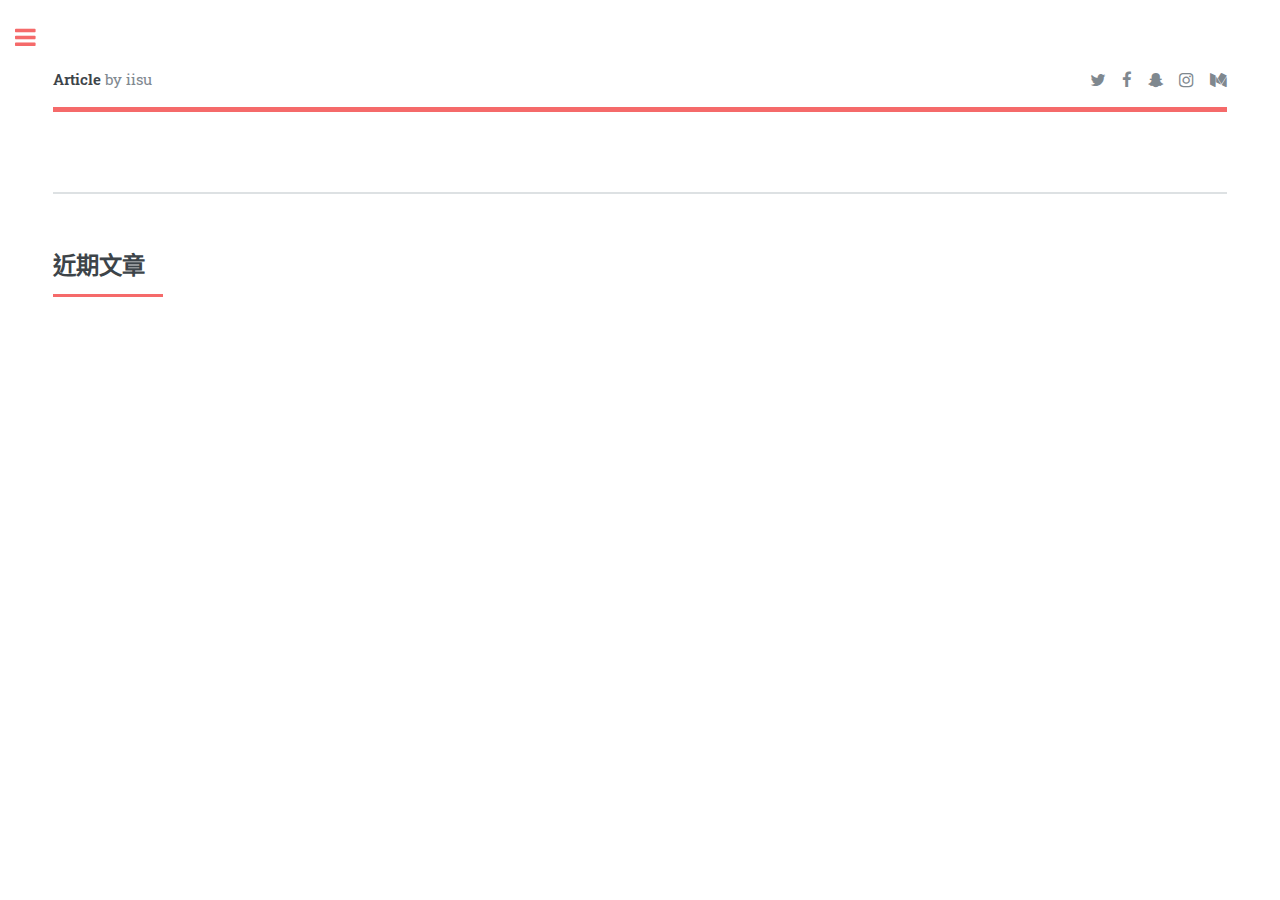
<file: index.html>
<!DOCTYPE HTML>
<!--
	Editorial by HTML5 UP
	html5up.net | @ajlkn
	Free for personal and commercial use under the CCA 3.0 license (html5up.net/license)
-->
<html>
	<head>
		<title>iisuStudio工作坊（ゝω・）☆</title>
        <!-- 網頁編碼-->
		<meta charset="utf-8" />
		<meta name="viewport" content="width=device-width, initial-scale=1, user-scalable=no" />
        <!-- 網頁屬於中文網站-->
        <meta http-equiv="content-language" content="zh-tw" />
		<!--[if lte IE 8]><script src="assets/js/ie/html5shiv.js"></script><![endif]-->
		<link rel="stylesheet" href="assets/css/main.css" />
		<!--[if lte IE 9]><link rel="stylesheet" href="assets/css/ie9.css" /><![endif]-->
		<!--[if lte IE 8]><link rel="stylesheet" href="assets/css/ie8.css" /><![endif]-->
        <!-- 側邊欄清單動態存取於sidebar-menu-list -->
        <script src="assets/js/jquery.min.js"></script>
        <script src="assets/js/sidebarCustom.js"></script>
        
	</head>
	<body>

		<!-- Wrapper -->
			<div id="wrapper">

				<!-- Main -->
					<div id="main">
                        
						<div class="inner">

							<!-- Header -->
                            <!-- 最上頭標題及連結圖示 -->
								<header id="header">
									<a href="index.html" class="logo"><strong>Article</strong> by iisu</a>
									<ul class="icons">
										<li><a href="#" class="icon fa-twitter"><span class="label">Twitter</span></a></li>
										<li><a href="javascript: void(window.open('http://www.facebook.com/share.php?u='.concat(encodeURIComponent(window.location.href))));" class="icon fa-facebook"><span class="label">Facebook</span></a></li>
										<li><a href="#" class="icon fa-snapchat-ghost"><span class="label">Snapchat</span></a></li>
										<li><a href="#" class="icon fa-instagram"><span class="label">Instagram</span></a></li>
										<li><a href="#" class="icon fa-medium"><span class="label">Medium</span></a></li>
									</ul>
								</header>

							<!-- Banner -->
								<section id="banner">
                                    <!-- 已經改用動態載入 -->
                                    <!--
									<div class="content">
										<header>
											<h1>Hi, I’m Editorial<br />
											by HTML5 UP</h1>
											<p>A free and fully responsive site template</p>
										</header>
										<p>Aenean ornare velit lacus, ac varius enim ullamcorper eu. Proin aliquam facilisis ante interdum congue. Integer mollis, nisl amet convallis, porttitor magna ullamcorper, amet egestas mauris. Ut magna finibus nisi nec lacinia. Nam maximus erat id euismod egestas. Pellentesque sapien ac quam. Lorem ipsum dolor sit nullam.</p>
										<ul class="actions">
											<li><a href="#" class="button big">Learn More</a></li>
										</ul>
									</div>
									<span class="image object">
										<img src="images/pic10.jpg" alt="" />
									</span>
                                    -->
								</section>

							<!-- Section 
								<section>
									<header class="major">
										<h2>Erat lacinia</h2>
									</header>
									<div class="features">
										<article>
											<span class="icon fa-diamond"></span>
											<div class="content">
												<h3>Portitor ullamcorper</h3>
												<p>Aenean ornare velit lacus, ac varius enim lorem ullamcorper dolore. Proin aliquam facilisis ante interdum. Sed nulla amet lorem feugiat tempus aliquam.</p>
											</div>
										</article>
										<article>
											<span class="icon fa-paper-plane"></span>
											<div class="content">
												<h3>Sapien veroeros</h3>
												<p>Aenean ornare velit lacus, ac varius enim lorem ullamcorper dolore. Proin aliquam facilisis ante interdum. Sed nulla amet lorem feugiat tempus aliquam.</p>
											</div>
										</article>
										<article>
											<span class="icon fa-rocket"></span>
											<div class="content">
												<h3>Quam lorem ipsum</h3>
												<p>Aenean ornare velit lacus, ac varius enim lorem ullamcorper dolore. Proin aliquam facilisis ante interdum. Sed nulla amet lorem feugiat tempus aliquam.</p>
											</div>
										</article>
										<article>
											<span class="icon fa-signal"></span>
											<div class="content">
												<h3>Sed magna finibus</h3>
												<p>Aenean ornare velit lacus, ac varius enim lorem ullamcorper dolore. Proin aliquam facilisis ante interdum. Sed nulla amet lorem feugiat tempus aliquam.</p>
											</div>
										</article>
									</div>
								</section>
                            -->

							<!-- Section -->
                            <!-- 近期文章 -->
								<section>
									<header class="major">
										<h2>近期文章</h2>
									</header>
									<div class="posts" id="recent-posts">
                                        <!-- 已經改用動態載入 -->
                                        <!--
										<article>
											<a href="#" class="image"><img src="images/pic01.jpg" alt="" /></a>
											<h3>Interdum aenean</h3>
											<p>Aenean ornare velit lacus, ac varius enim lorem ullamcorper dolore. Proin aliquam facilisis ante interdum. Sed nulla amet lorem feugiat tempus aliquam.</p>
											<ul class="actions">
												<li><a href="#" class="button">More</a></li>
											</ul>
										</article>
										<article>
											<a href="#" class="image"><img src="images/pic02.jpg" alt="" /></a>
											<h3>Nulla amet dolore</h3>
											<p>Aenean ornare velit lacus, ac varius enim lorem ullamcorper dolore. Proin aliquam facilisis ante interdum. Sed nulla amet lorem feugiat tempus aliquam.</p>
											<ul class="actions">
												<li><a href="#" class="button">More</a></li>
											</ul>
										</article>
										<article>
											<a href="#" class="image"><img src="images/pic03.jpg" alt="" /></a>
											<h3>Tempus ullamcorper</h3>
											<p>Aenean ornare velit lacus, ac varius enim lorem ullamcorper dolore. Proin aliquam facilisis ante interdum. Sed nulla amet lorem feugiat tempus aliquam.</p>
											<ul class="actions">
												<li><a href="#" class="button">More</a></li>
											</ul>
										</article>
										-->
									</div>
								</section>

						</div>
					</div>

				<!-- Sidebar -->
                    <div id="sidebar">
						<div class="inner">

							<!-- Search -->
								<section id="search" class="alt">
									<form method="post" action="#">
										<input type="text" name="query" id="query" placeholder="Search" />
									</form>
								</section>

							<!-- Menu -->
								<nav id="menu">
									<header class="major">
										<h2>Menu</h2>
									</header>
									<ul id="menu-list">
                                        <!--已修改成XML文件讀取-->
									</ul>
                                    
								</nav>

							<!-- Section
								<section>
									<header class="major">
										<h2>Ante interdum</h2>
									</header>
									<div class="mini-posts">
										<article>
											<a href="#" class="image"><img src="images/pic07.jpg" alt="" /></a>
											<p>Aenean ornare velit lacus, ac varius enim lorem ullamcorper dolore aliquam.</p>
										</article>
										<article>
											<a href="#" class="image"><img src="images/pic08.jpg" alt="" /></a>
											<p>Aenean ornare velit lacus, ac varius enim lorem ullamcorper dolore aliquam.</p>
										</article>
										<article>
											<a href="#" class="image"><img src="images/pic09.jpg" alt="" /></a>
											<p>Aenean ornare velit lacus, ac varius enim lorem ullamcorper dolore aliquam.</p>
										</article>
									</div>
									<ul class="actions">
										<li><a href="#" class="button">More</a></li>
									</ul>
								</section>
                            -->
							<!-- Section -->
                            <!-- 個人聯絡資訊 -->
								<section>
									<header class="major">
										<h2>Contact Me</h2>
									</header>
									<p>有任何問題或相關合作歡迎與我聯絡。</p>
									<ul class="contact">
										<li class="fa-envelope-o"><a href="mailto:newland3798@gmail.com">newland3798@gmail.com</a></li>
										<li class="fa-phone">(簡訊) (+886) 0981-969-787</li>
                                        
										<!--<li class="fa-home">1234 Somewhere Road #8254<br />
										Nashville, TN 00000-0000</li>-->
									</ul>
								</section>

							<!-- Footer
								<footer id="footer">
									<p class="copyright">&copy; Untitled. All rights reserved. Demo Images: <a href="https://unsplash.com">Unsplash</a>. Design: <a href="https://html5up.net">HTML5 UP</a>.</p>
								</footer>
                            -->

						</div>
					</div>
                

			</div>

		<!-- Scripts -->
			<script src="assets/js/jquery.min.js"></script>
			<script src="assets/js/skel.min.js"></script>
			<script src="assets/js/util.js"></script>
			<!--[if lte IE 8]><script src="assets/js/ie/respond.min.js"></script><![endif]-->
			<script src="assets/js/main.js"></script>

	</body>
</html>
</file>
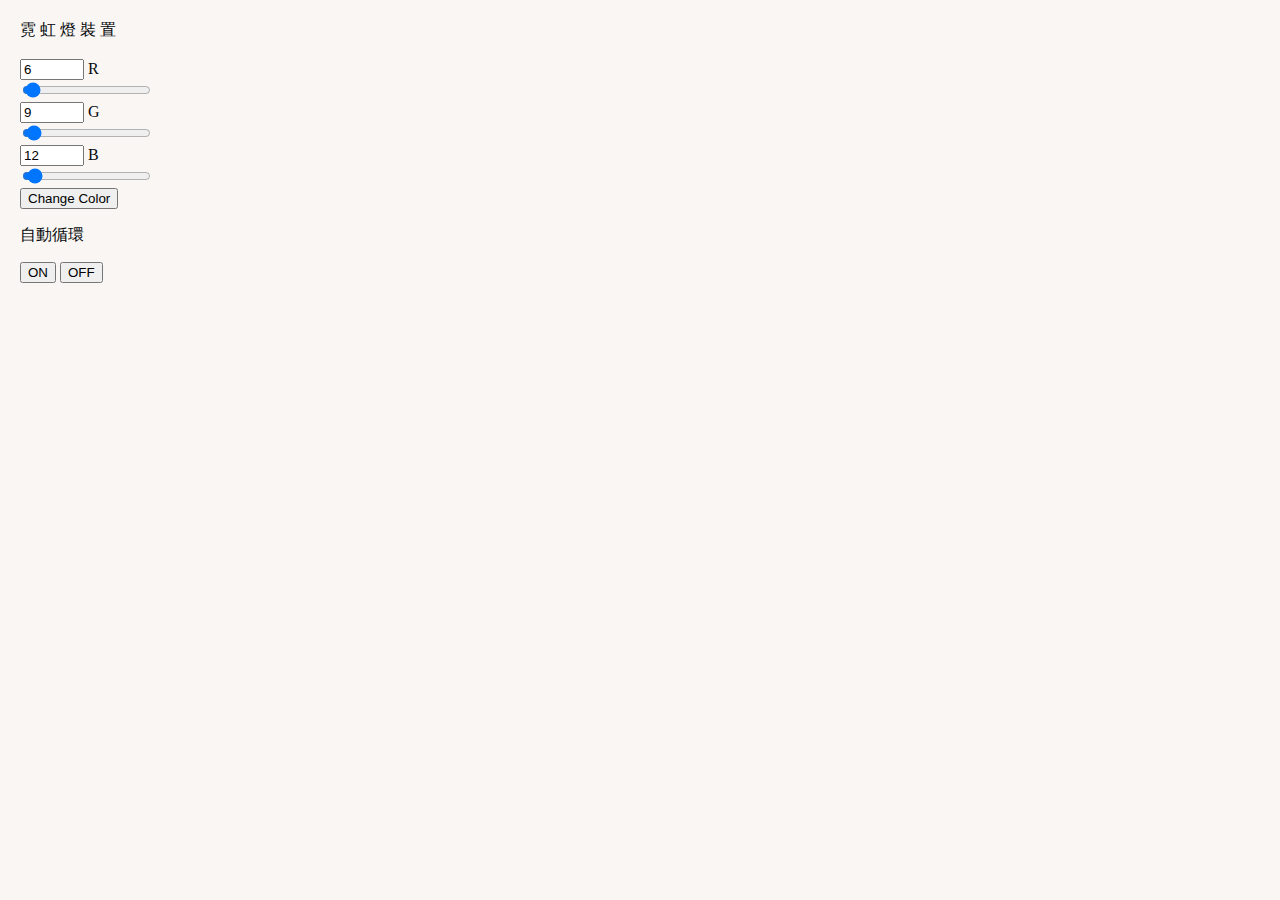
<file: app1.html>
﻿<!DOCTYPE html>
<html>
	<head>
		<meta charset="utf-8">
		<meta name="viewport" content="width=device-width">
		<title>霓虹燈裝置</title>
		<script type="text/javascript">
			var R, G, B;
			function InverseColor()
			{
				document.getElementById("myFont").style.color = "rgb("+R+","+G+","+B+")";
				R = 255-R;
				G = 255-G;
				B = 255-B;
				document.getElementById("background").style.backgroundColor = "rgb("+R+","+G+","+B+")";
			};
			function ChangeColor()
			{
				R=document.getElementById("R").value;
				G=document.getElementById("G").value;
				B=document.getElementById("B").value;
				InverseColor();
			};
			function Update()
			{
				document.getElementById("R").value=document.getElementById("RScollor").value;
				document.getElementById("G").value=document.getElementById("GScollor").value;
				document.getElementById("B").value=document.getElementById("BScollor").value;
			};
			var myAuto = setInterval(function(){AutoChangeColor()},200);
			var R_over=1, G_over=1, B_over=1;

			function AutoChangeColor()
			{
				R=Number(document.getElementById("R").value);
				G=Number(document.getElementById("G").value);
				B=Number(document.getElementById("B").value);
				
				R=(R+2*R_over);
				G=(G+3*G_over);
				B=(B+4*B_over);
				if(R>255){R_over=-1;R=255;}
				if(G>255){G_over=-1;G=255;}
				if(B>255){B_over=-1;B=255;}
				if(R<0){R_over=1;R=0;}
				if(G<0){G_over=1;G=0;}
				if(B<0){B_over=1;B=0;}
				

				document.getElementById("R").value = R;
				document.getElementById("G").value = G;
				document.getElementById("B").value = B;
				document.getElementById("RScollor").value = R;
				document.getElementById("GScollor").value = G;
				document.getElementById("BScollor").value = B;
				InverseColor();
			};
			var stopped=0;
			function Stop()
			{
				clearInterval(myAuto);
				stopped=1;
			};
			function Start()
			{
				if(stopped==1){
					myAuto = setInterval(function(){AutoChangeColor()},200);
					stopped=0;
				}
			};
		</script>
		<style type="text/css">
			#background 
			{
				position: absolute;
				top: 0px;
				left: 0px;
				width: 100%;
				height: 100%;
			}
			#myFont
			{
				position: absolute;
				top: 20px;
				left: 20px;
			}
		</style>
 	</head>
	<body>
		<div id="background">
			<div id="myFont">霓 虹 燈 裝 置<br><br>
			<input type="number" ID="R" value="0" min="0" max="255" >  R </input><br>
			<input type="range" ID="RScollor" value="0" min="0" max="255" onchange="Update()"></input><br>
			<input type="number" ID="G" value="0" min="0" max="255"  >  G </input><br>
			<input type="range" ID="GScollor" value="0" min="0" max="255" onchange="Update()"><br>
			<input type="number" ID="B" value="0" min="0" max="255"  >  B </input><br>
			<input type="range" ID="BScollor" value="0" min="0" max="255" onchange="Update()"><br>
			<button onclick="ChangeColor()">Change Color</button><br>
			<p>自動循環</p>
			<button onclick="Start()">ON</button>
			<button onclick="Stop()">OFF</button>
			</div>
		</div>
	</body>
</html>
</file>
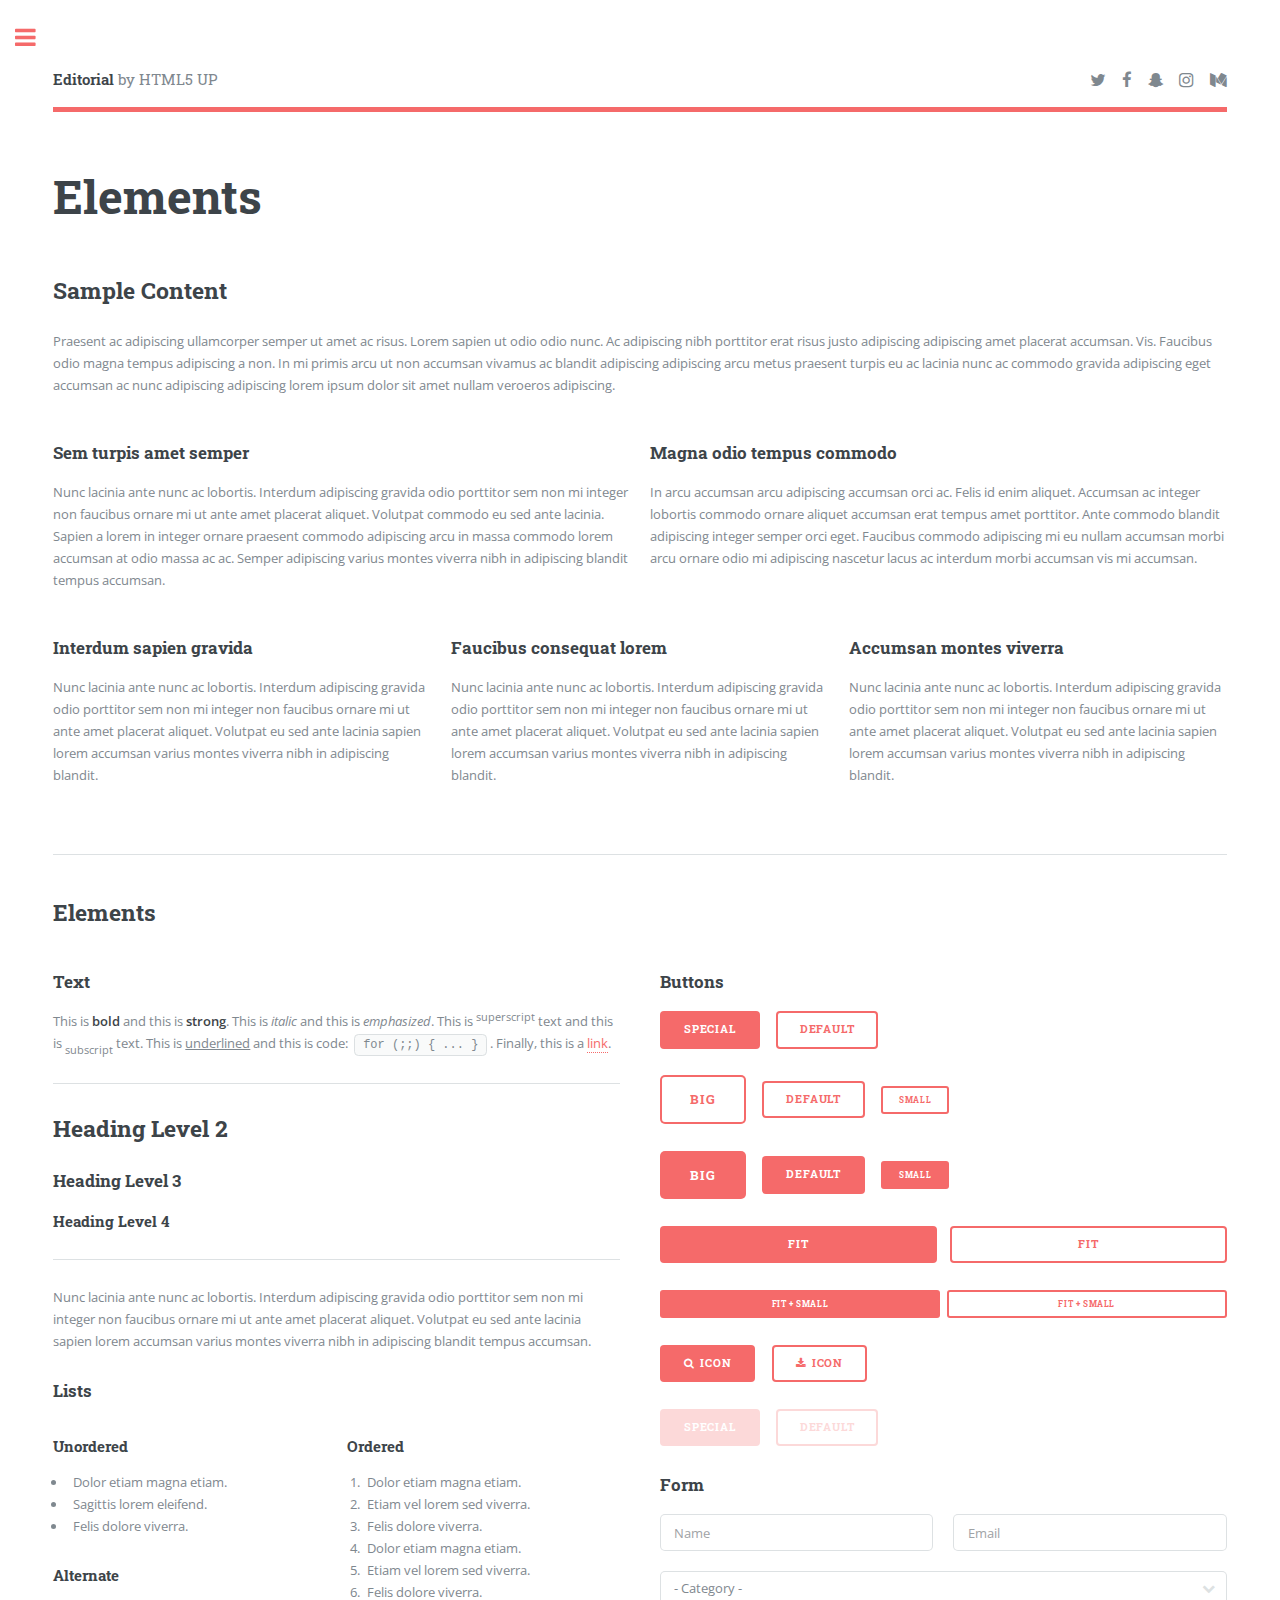
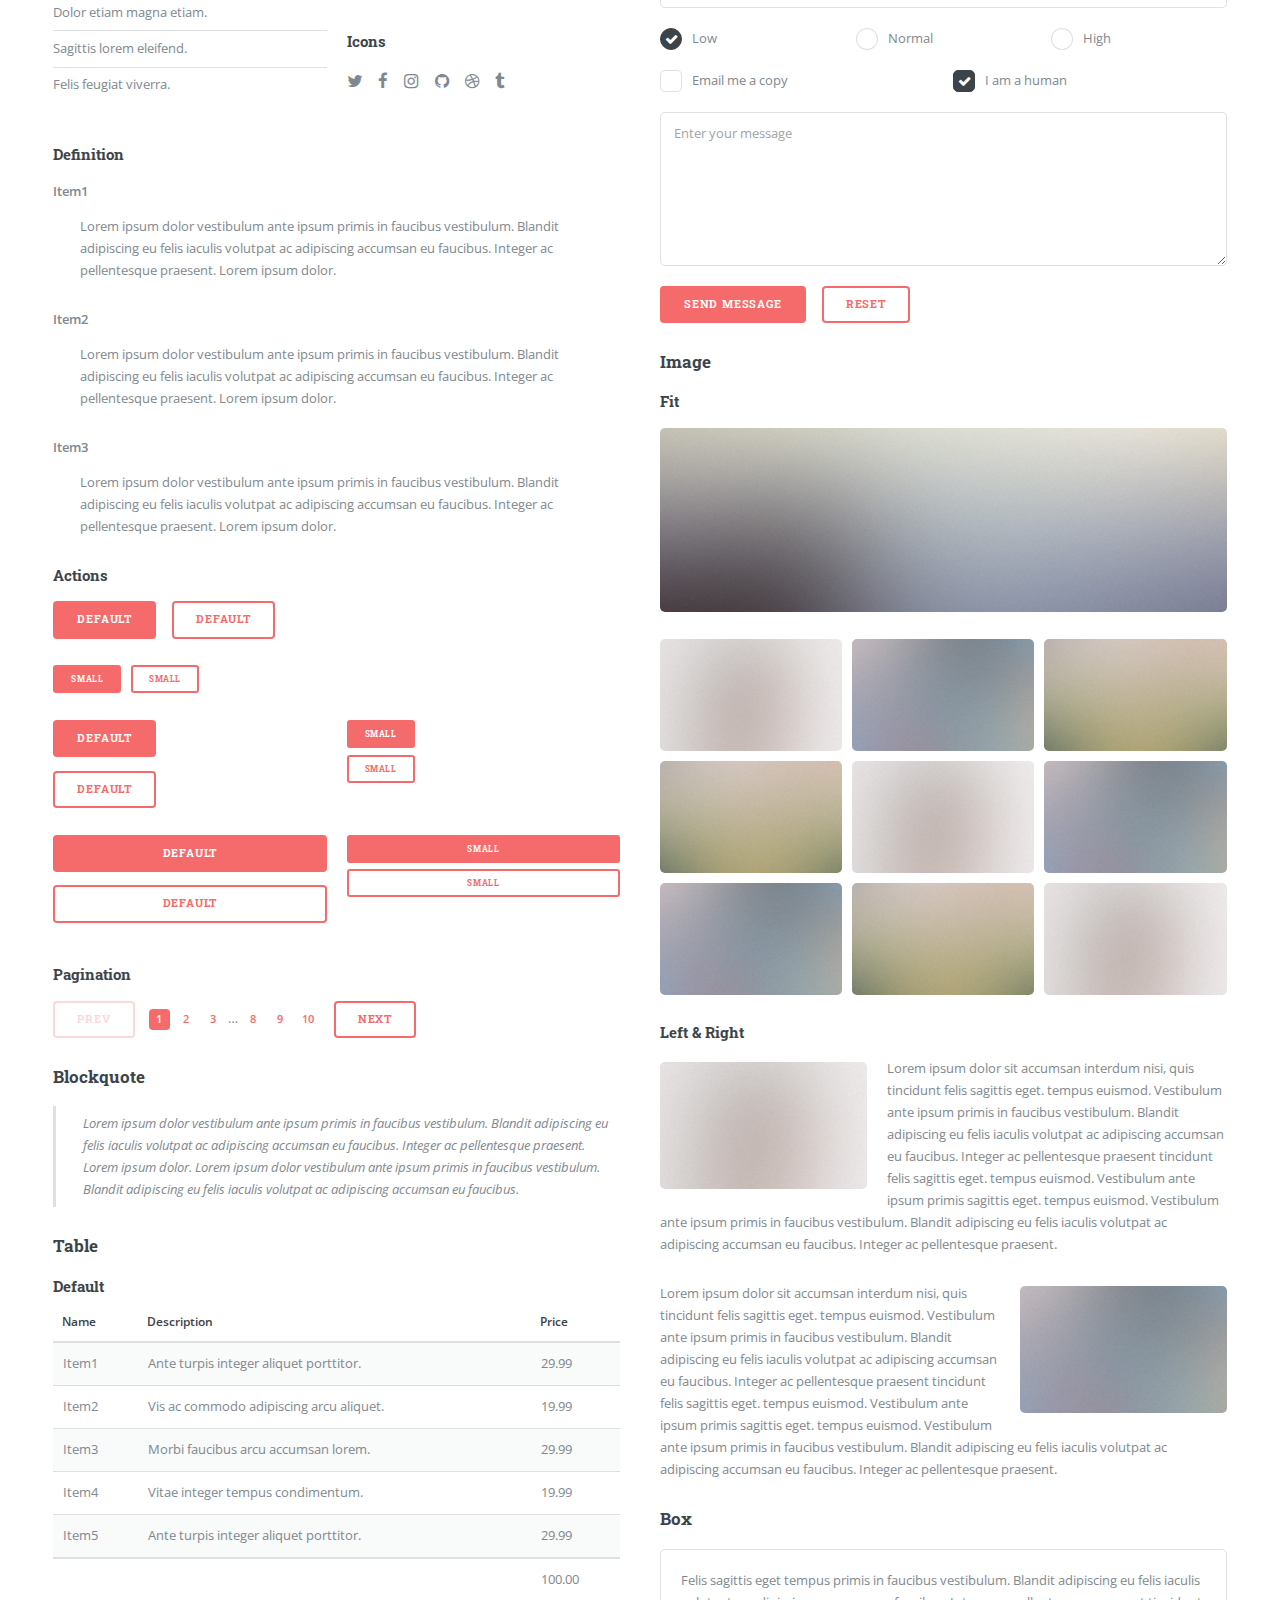
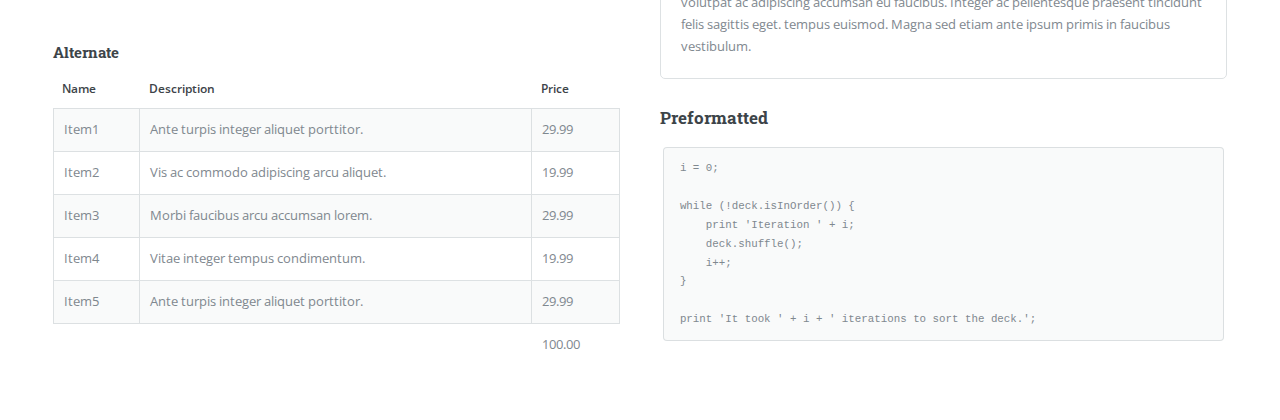
<file: elements.html>
<!DOCTYPE HTML>
<!--
	Editorial by HTML5 UP
	html5up.net | @ajlkn
	Free for personal and commercial use under the CCA 3.0 license (html5up.net/license)
-->
<html>
	<head>
		<title>Elements - Editorial by HTML5 UP</title>
		<meta charset="utf-8" />
		<meta name="viewport" content="width=device-width, initial-scale=1, user-scalable=no" />
		<!--[if lte IE 8]><script src="assets/js/ie/html5shiv.js"></script><![endif]-->
		<link rel="stylesheet" href="assets/css/main.css" />
		<!--[if lte IE 9]><link rel="stylesheet" href="assets/css/ie9.css" /><![endif]-->
		<!--[if lte IE 8]><link rel="stylesheet" href="assets/css/ie8.css" /><![endif]-->
	</head>
	<body>

		<!-- Wrapper -->
			<div id="wrapper">

				<!-- Main -->
					<div id="main">
						<div class="inner">

							<!-- Header -->
								<header id="header">
									<a href="index.html" class="logo"><strong>Editorial</strong> by HTML5 UP</a>
									<ul class="icons">
										<li><a href="#" class="icon fa-twitter"><span class="label">Twitter</span></a></li>
										<li><a href="#" class="icon fa-facebook"><span class="label">Facebook</span></a></li>
										<li><a href="#" class="icon fa-snapchat-ghost"><span class="label">Snapchat</span></a></li>
										<li><a href="#" class="icon fa-instagram"><span class="label">Instagram</span></a></li>
										<li><a href="#" class="icon fa-medium"><span class="label">Medium</span></a></li>
									</ul>
								</header>

							<!-- Content -->
								<section>
									<header class="main">
										<h1>Elements</h1>
									</header>

									<!-- Content -->
										<h2 id="content">Sample Content</h2>
										<p>Praesent ac adipiscing ullamcorper semper ut amet ac risus. Lorem sapien ut odio odio nunc. Ac adipiscing nibh porttitor erat risus justo adipiscing adipiscing amet placerat accumsan. Vis. Faucibus odio magna tempus adipiscing a non. In mi primis arcu ut non accumsan vivamus ac blandit adipiscing adipiscing arcu metus praesent turpis eu ac lacinia nunc ac commodo gravida adipiscing eget accumsan ac nunc adipiscing adipiscing lorem ipsum dolor sit amet nullam veroeros adipiscing.</p>
										<div class="row">
											<div class="6u 12u$(small)">
												<h3>Sem turpis amet semper</h3>
												<p>Nunc lacinia ante nunc ac lobortis. Interdum adipiscing gravida odio porttitor sem non mi integer non faucibus ornare mi ut ante amet placerat aliquet. Volutpat commodo eu sed ante lacinia. Sapien a lorem in integer ornare praesent commodo adipiscing arcu in massa commodo lorem accumsan at odio massa ac ac. Semper adipiscing varius montes viverra nibh in adipiscing blandit tempus accumsan.</p>
											</div>
											<div class="6u$ 12u$(small)">
												<h3>Magna odio tempus commodo</h3>
												<p>In arcu accumsan arcu adipiscing accumsan orci ac. Felis id enim aliquet. Accumsan ac integer lobortis commodo ornare aliquet accumsan erat tempus amet porttitor. Ante commodo blandit adipiscing integer semper orci eget. Faucibus commodo adipiscing mi eu nullam accumsan morbi arcu ornare odio mi adipiscing nascetur lacus ac interdum morbi accumsan vis mi accumsan.</p>
											</div>
											<!-- Break -->
											<div class="4u 12u$(medium)">
												<h3>Interdum sapien gravida</h3>
												<p>Nunc lacinia ante nunc ac lobortis. Interdum adipiscing gravida odio porttitor sem non mi integer non faucibus ornare mi ut ante amet placerat aliquet. Volutpat eu sed ante lacinia sapien lorem accumsan varius montes viverra nibh in adipiscing blandit.</p>
											</div>
											<div class="4u 12u$(medium)">
												<h3>Faucibus consequat lorem</h3>
												<p>Nunc lacinia ante nunc ac lobortis. Interdum adipiscing gravida odio porttitor sem non mi integer non faucibus ornare mi ut ante amet placerat aliquet. Volutpat eu sed ante lacinia sapien lorem accumsan varius montes viverra nibh in adipiscing blandit.</p>
											</div>
											<div class="4u$ 12u$(medium)">
												<h3>Accumsan montes viverra</h3>
												<p>Nunc lacinia ante nunc ac lobortis. Interdum adipiscing gravida odio porttitor sem non mi integer non faucibus ornare mi ut ante amet placerat aliquet. Volutpat eu sed ante lacinia sapien lorem accumsan varius montes viverra nibh in adipiscing blandit.</p>
											</div>
										</div>

									<hr class="major" />

									<!-- Elements -->
										<h2 id="elements">Elements</h2>
										<div class="row 200%">
											<div class="6u 12u$(medium)">

												<!-- Text stuff -->
													<h3>Text</h3>
													<p>This is <b>bold</b> and this is <strong>strong</strong>. This is <i>italic</i> and this is <em>emphasized</em>.
													This is <sup>superscript</sup> text and this is <sub>subscript</sub> text.
													This is <u>underlined</u> and this is code: <code>for (;;) { ... }</code>.
													Finally, this is a <a href="#">link</a>.</p>
													<hr />
													<h2>Heading Level 2</h2>
													<h3>Heading Level 3</h3>
													<h4>Heading Level 4</h4>
													<hr />
													<p>Nunc lacinia ante nunc ac lobortis. Interdum adipiscing gravida odio porttitor sem non mi integer non faucibus ornare mi ut ante amet placerat aliquet. Volutpat eu sed ante lacinia sapien lorem accumsan varius montes viverra nibh in adipiscing blandit tempus accumsan.</p>

												<!-- Lists -->
													<h3>Lists</h3>
													<div class="row">
														<div class="6u 12u$(small)">

															<h4>Unordered</h4>
															<ul>
																<li>Dolor etiam magna etiam.</li>
																<li>Sagittis lorem eleifend.</li>
																<li>Felis dolore viverra.</li>
															</ul>

															<h4>Alternate</h4>
															<ul class="alt">
																<li>Dolor etiam magna etiam.</li>
																<li>Sagittis lorem eleifend.</li>
																<li>Felis feugiat viverra.</li>
															</ul>

														</div>
														<div class="6u$ 12u$(small)">

															<h4>Ordered</h4>
															<ol>
																<li>Dolor etiam magna etiam.</li>
																<li>Etiam vel lorem sed viverra.</li>
																<li>Felis dolore viverra.</li>
																<li>Dolor etiam magna etiam.</li>
																<li>Etiam vel lorem sed viverra.</li>
																<li>Felis dolore viverra.</li>
															</ol>

															<h4>Icons</h4>
															<ul class="icons">
																<li><a href="#" class="icon fa-twitter"><span class="label">Twitter</span></a></li>
																<li><a href="#" class="icon fa-facebook"><span class="label">Facebook</span></a></li>
																<li><a href="#" class="icon fa-instagram"><span class="label">Instagram</span></a></li>
																<li><a href="#" class="icon fa-github"><span class="label">Github</span></a></li>
																<li><a href="#" class="icon fa-dribbble"><span class="label">Dribbble</span></a></li>
																<li><a href="#" class="icon fa-tumblr"><span class="label">Tumblr</span></a></li>
															</ul>

														</div>
													</div>
													<h4>Definition</h4>
													<dl>
														<dt>Item1</dt>
														<dd>
															<p>Lorem ipsum dolor vestibulum ante ipsum primis in faucibus vestibulum. Blandit adipiscing eu felis iaculis volutpat ac adipiscing accumsan eu faucibus. Integer ac pellentesque praesent. Lorem ipsum dolor.</p>
														</dd>
														<dt>Item2</dt>
														<dd>
															<p>Lorem ipsum dolor vestibulum ante ipsum primis in faucibus vestibulum. Blandit adipiscing eu felis iaculis volutpat ac adipiscing accumsan eu faucibus. Integer ac pellentesque praesent. Lorem ipsum dolor.</p>
														</dd>
														<dt>Item3</dt>
														<dd>
															<p>Lorem ipsum dolor vestibulum ante ipsum primis in faucibus vestibulum. Blandit adipiscing eu felis iaculis volutpat ac adipiscing accumsan eu faucibus. Integer ac pellentesque praesent. Lorem ipsum dolor.</p>
														</dd>
													</dl>

													<h4>Actions</h4>
													<ul class="actions">
														<li><a href="#" class="button special">Default</a></li>
														<li><a href="#" class="button">Default</a></li>
													</ul>
													<ul class="actions small">
														<li><a href="#" class="button special small">Small</a></li>
														<li><a href="#" class="button small">Small</a></li>
													</ul>
													<div class="row">
														<div class="6u 12u$(small)">
															<ul class="actions vertical">
																<li><a href="#" class="button special">Default</a></li>
																<li><a href="#" class="button">Default</a></li>
															</ul>
														</div>
														<div class="6u$ 12u$(small)">
															<ul class="actions vertical small">
																<li><a href="#" class="button special small">Small</a></li>
																<li><a href="#" class="button small">Small</a></li>
															</ul>
														</div>
														<div class="6u 12u$(small)">
															<ul class="actions vertical">
																<li><a href="#" class="button special fit">Default</a></li>
																<li><a href="#" class="button fit">Default</a></li>
															</ul>
														</div>
														<div class="6u$ 12u$(small)">
															<ul class="actions vertical small">
																<li><a href="#" class="button special small fit">Small</a></li>
																<li><a href="#" class="button small fit">Small</a></li>
															</ul>
														</div>
													</div>

													<h4>Pagination</h4>
													<ul class="pagination">
														<li><span class="button disabled">Prev</span></li>
														<li><a href="#" class="page active">1</a></li>
														<li><a href="#" class="page">2</a></li>
														<li><a href="#" class="page">3</a></li>
														<li><span>&hellip;</span></li>
														<li><a href="#" class="page">8</a></li>
														<li><a href="#" class="page">9</a></li>
														<li><a href="#" class="page">10</a></li>
														<li><a href="#" class="button">Next</a></li>
													</ul>

												<!-- Blockquote -->
													<h3>Blockquote</h3>
													<blockquote>Lorem ipsum dolor vestibulum ante ipsum primis in faucibus vestibulum. Blandit adipiscing eu felis iaculis volutpat ac adipiscing accumsan eu faucibus. Integer ac pellentesque praesent. Lorem ipsum dolor. Lorem ipsum dolor vestibulum ante ipsum primis in faucibus vestibulum. Blandit adipiscing eu felis iaculis volutpat ac adipiscing accumsan eu faucibus.</blockquote>

												<!-- Table -->
													<h3>Table</h3>

													<h4>Default</h4>
													<div class="table-wrapper">
														<table>
															<thead>
																<tr>
																	<th>Name</th>
																	<th>Description</th>
																	<th>Price</th>
																</tr>
															</thead>
															<tbody>
																<tr>
																	<td>Item1</td>
																	<td>Ante turpis integer aliquet porttitor.</td>
																	<td>29.99</td>
																</tr>
																<tr>
																	<td>Item2</td>
																	<td>Vis ac commodo adipiscing arcu aliquet.</td>
																	<td>19.99</td>
																</tr>
																<tr>
																	<td>Item3</td>
																	<td> Morbi faucibus arcu accumsan lorem.</td>
																	<td>29.99</td>
																</tr>
																<tr>
																	<td>Item4</td>
																	<td>Vitae integer tempus condimentum.</td>
																	<td>19.99</td>
																</tr>
																<tr>
																	<td>Item5</td>
																	<td>Ante turpis integer aliquet porttitor.</td>
																	<td>29.99</td>
																</tr>
															</tbody>
															<tfoot>
																<tr>
																	<td colspan="2"></td>
																	<td>100.00</td>
																</tr>
															</tfoot>
														</table>
													</div>

													<h4>Alternate</h4>
													<div class="table-wrapper">
														<table class="alt">
															<thead>
																<tr>
																	<th>Name</th>
																	<th>Description</th>
																	<th>Price</th>
																</tr>
															</thead>
															<tbody>
																<tr>
																	<td>Item1</td>
																	<td>Ante turpis integer aliquet porttitor.</td>
																	<td>29.99</td>
																</tr>
																<tr>
																	<td>Item2</td>
																	<td>Vis ac commodo adipiscing arcu aliquet.</td>
																	<td>19.99</td>
																</tr>
																<tr>
																	<td>Item3</td>
																	<td> Morbi faucibus arcu accumsan lorem.</td>
																	<td>29.99</td>
																</tr>
																<tr>
																	<td>Item4</td>
																	<td>Vitae integer tempus condimentum.</td>
																	<td>19.99</td>
																</tr>
																<tr>
																	<td>Item5</td>
																	<td>Ante turpis integer aliquet porttitor.</td>
																	<td>29.99</td>
																</tr>
															</tbody>
															<tfoot>
																<tr>
																	<td colspan="2"></td>
																	<td>100.00</td>
																</tr>
															</tfoot>
														</table>
													</div>

											</div>
											<div class="6u$ 12u$(medium)">

												<!-- Buttons -->
													<h3>Buttons</h3>
													<ul class="actions">
														<li><a href="#" class="button special">Special</a></li>
														<li><a href="#" class="button">Default</a></li>
													</ul>
													<ul class="actions">
														<li><a href="#" class="button big">Big</a></li>
														<li><a href="#" class="button">Default</a></li>
														<li><a href="#" class="button small">Small</a></li>
													</ul>
													<ul class="actions">
														<li><a href="#" class="button special big">Big</a></li>
														<li><a href="#" class="button special">Default</a></li>
														<li><a href="#" class="button special small">Small</a></li>
													</ul>
													<ul class="actions fit">
														<li><a href="#" class="button special fit">Fit</a></li>
														<li><a href="#" class="button fit">Fit</a></li>
													</ul>
													<ul class="actions fit small">
														<li><a href="#" class="button special fit small">Fit + Small</a></li>
														<li><a href="#" class="button fit small">Fit + Small</a></li>
													</ul>
													<ul class="actions">
														<li><a href="#" class="button special icon fa-search">Icon</a></li>
														<li><a href="#" class="button icon fa-download">Icon</a></li>
													</ul>
													<ul class="actions">
														<li><span class="button special disabled">Special</span></li>
														<li><span class="button disabled">Default</span></li>
													</ul>

												<!-- Form -->
													<h3>Form</h3>

													<form method="post" action="#">
														<div class="row uniform">
															<div class="6u 12u$(xsmall)">
																<input type="text" name="demo-name" id="demo-name" value="" placeholder="Name" />
															</div>
															<div class="6u$ 12u$(xsmall)">
																<input type="email" name="demo-email" id="demo-email" value="" placeholder="Email" />
															</div>
															<!-- Break -->
															<div class="12u$">
																<div class="select-wrapper">
																	<select name="demo-category" id="demo-category">
																		<option value="">- Category -</option>
																		<option value="1">Manufacturing</option>
																		<option value="1">Shipping</option>
																		<option value="1">Administration</option>
																		<option value="1">Human Resources</option>
																	</select>
																</div>
															</div>
															<!-- Break -->
															<div class="4u 12u$(small)">
																<input type="radio" id="demo-priority-low" name="demo-priority" checked>
																<label for="demo-priority-low">Low</label>
															</div>
															<div class="4u 12u$(small)">
																<input type="radio" id="demo-priority-normal" name="demo-priority">
																<label for="demo-priority-normal">Normal</label>
															</div>
															<div class="4u$ 12u$(small)">
																<input type="radio" id="demo-priority-high" name="demo-priority">
																<label for="demo-priority-high">High</label>
															</div>
															<!-- Break -->
															<div class="6u 12u$(small)">
																<input type="checkbox" id="demo-copy" name="demo-copy">
																<label for="demo-copy">Email me a copy</label>
															</div>
															<div class="6u$ 12u$(small)">
																<input type="checkbox" id="demo-human" name="demo-human" checked>
																<label for="demo-human">I am a human</label>
															</div>
															<!-- Break -->
															<div class="12u$">
																<textarea name="demo-message" id="demo-message" placeholder="Enter your message" rows="6"></textarea>
															</div>
															<!-- Break -->
															<div class="12u$">
																<ul class="actions">
																	<li><input type="submit" value="Send Message" class="special" /></li>
																	<li><input type="reset" value="Reset" /></li>
																</ul>
															</div>
														</div>
													</form>

												<!-- Image -->
													<h3>Image</h3>

													<h4>Fit</h4>
													<span class="image fit"><img src="images/pic11.jpg" alt="" /></span>
													<div class="box alt">
														<div class="row 50% uniform">
															<div class="4u"><span class="image fit"><img src="images/pic01.jpg" alt="" /></span></div>
															<div class="4u"><span class="image fit"><img src="images/pic02.jpg" alt="" /></span></div>
															<div class="4u$"><span class="image fit"><img src="images/pic03.jpg" alt="" /></span></div>
															<!-- Break -->
															<div class="4u"><span class="image fit"><img src="images/pic03.jpg" alt="" /></span></div>
															<div class="4u"><span class="image fit"><img src="images/pic01.jpg" alt="" /></span></div>
															<div class="4u$"><span class="image fit"><img src="images/pic02.jpg" alt="" /></span></div>
															<!-- Break -->
															<div class="4u"><span class="image fit"><img src="images/pic02.jpg" alt="" /></span></div>
															<div class="4u"><span class="image fit"><img src="images/pic03.jpg" alt="" /></span></div>
															<div class="4u$"><span class="image fit"><img src="images/pic01.jpg" alt="" /></span></div>
														</div>
													</div>

													<h4>Left &amp; Right</h4>
													<p><span class="image left"><img src="images/pic01.jpg" alt="" /></span>Lorem ipsum dolor sit accumsan interdum nisi, quis tincidunt felis sagittis eget. tempus euismod. Vestibulum ante ipsum primis in faucibus vestibulum. Blandit adipiscing eu felis iaculis volutpat ac adipiscing accumsan eu faucibus. Integer ac pellentesque praesent tincidunt felis sagittis eget. tempus euismod. Vestibulum ante ipsum primis sagittis eget. tempus euismod. Vestibulum ante ipsum primis in faucibus vestibulum. Blandit adipiscing eu felis iaculis volutpat ac adipiscing accumsan eu faucibus. Integer ac pellentesque praesent.</p>
													<p><span class="image right"><img src="images/pic02.jpg" alt="" /></span>Lorem ipsum dolor sit accumsan interdum nisi, quis tincidunt felis sagittis eget. tempus euismod. Vestibulum ante ipsum primis in faucibus vestibulum. Blandit adipiscing eu felis iaculis volutpat ac adipiscing accumsan eu faucibus. Integer ac pellentesque praesent tincidunt felis sagittis eget. tempus euismod. Vestibulum ante ipsum primis sagittis eget. tempus euismod. Vestibulum ante ipsum primis in faucibus vestibulum. Blandit adipiscing eu felis iaculis volutpat ac adipiscing accumsan eu faucibus. Integer ac pellentesque praesent.</p>

												<!-- Box -->
													<h3>Box</h3>
													<div class="box">
														<p>Felis sagittis eget tempus primis in faucibus vestibulum. Blandit adipiscing eu felis iaculis volutpat ac adipiscing accumsan eu faucibus. Integer ac pellentesque praesent tincidunt felis sagittis eget. tempus euismod. Magna sed etiam ante ipsum primis in faucibus vestibulum.</p>
													</div>

												<!-- Preformatted Code -->
													<h3>Preformatted</h3>
													<pre><code>i = 0;

while (!deck.isInOrder()) {
    print 'Iteration ' + i;
    deck.shuffle();
    i++;
}

print 'It took ' + i + ' iterations to sort the deck.';
</code></pre>

											</div>
										</div>

								</section>

						</div>
					</div>

				<!-- Sidebar -->
					<div id="sidebar">
						<div class="inner">

							<!-- Search -->
								<section id="search" class="alt">
									<form method="post" action="#">
										<input type="text" name="query" id="query" placeholder="Search" />
									</form>
								</section>

							<!-- Menu -->
								<nav id="menu">
									<header class="major">
										<h2>Menu</h2>
									</header>
									<ul>
										<li><a href="index.html">Homepage</a></li>
										<li><a href="generic.html">Generic</a></li>
										<li><a href="elements.html">Elements</a></li>
										<li>
											<span class="opener">Submenu</span>
											<ul>
												<li><a href="#">Lorem Dolor</a></li>
												<li><a href="#">Ipsum Adipiscing</a></li>
												<li><a href="#">Tempus Magna</a></li>
												<li><a href="#">Feugiat Veroeros</a></li>
											</ul>
										</li>
										<li><a href="#">Etiam Dolore</a></li>
										<li><a href="#">Adipiscing</a></li>
										<li>
											<span class="opener">Another Submenu</span>
											<ul>
												<li><a href="#">Lorem Dolor</a></li>
												<li><a href="#">Ipsum Adipiscing</a></li>
												<li><a href="#">Tempus Magna</a></li>
												<li><a href="#">Feugiat Veroeros</a></li>
											</ul>
										</li>
										<li><a href="#">Maximus Erat</a></li>
										<li><a href="#">Sapien Mauris</a></li>
										<li><a href="#">Amet Lacinia</a></li>
									</ul>
								</nav>

							<!-- Section -->
								<section>
									<header class="major">
										<h2>Ante interdum</h2>
									</header>
									<div class="mini-posts">
										<article>
											<a href="#" class="image"><img src="images/pic07.jpg" alt="" /></a>
											<p>Aenean ornare velit lacus, ac varius enim lorem ullamcorper dolore aliquam.</p>
										</article>
										<article>
											<a href="#" class="image"><img src="images/pic08.jpg" alt="" /></a>
											<p>Aenean ornare velit lacus, ac varius enim lorem ullamcorper dolore aliquam.</p>
										</article>
										<article>
											<a href="#" class="image"><img src="images/pic09.jpg" alt="" /></a>
											<p>Aenean ornare velit lacus, ac varius enim lorem ullamcorper dolore aliquam.</p>
										</article>
									</div>
									<ul class="actions">
										<li><a href="#" class="button">More</a></li>
									</ul>
								</section>

							<!-- Section -->
								<section>
									<header class="major">
										<h2>Get in touch</h2>
									</header>
									<p>Sed varius enim lorem ullamcorper dolore aliquam aenean ornare velit lacus, ac varius enim lorem ullamcorper dolore. Proin sed aliquam facilisis ante interdum. Sed nulla amet lorem feugiat tempus aliquam.</p>
									<ul class="contact">
										<li class="fa-envelope-o"><a href="#">information@untitled.tld</a></li>
										<li class="fa-phone">(000) 000-0000</li>
										<li class="fa-home">1234 Somewhere Road #8254<br />
										Nashville, TN 00000-0000</li>
									</ul>
								</section>

							<!-- Footer -->
								<footer id="footer">
									<p class="copyright">&copy; Untitled. All rights reserved. Demo Images: <a href="https://unsplash.com">Unsplash</a>. Design: <a href="https://html5up.net">HTML5 UP</a>.</p>
								</footer>

						</div>
					</div>

			</div>

		<!-- Scripts -->
			<script src="assets/js/jquery.min.js"></script>
			<script src="assets/js/skel.min.js"></script>
			<script src="assets/js/util.js"></script>
			<!--[if lte IE 8]><script src="assets/js/ie/respond.min.js"></script><![endif]-->
			<script src="assets/js/main.js"></script>

	</body>
</html>
</file>
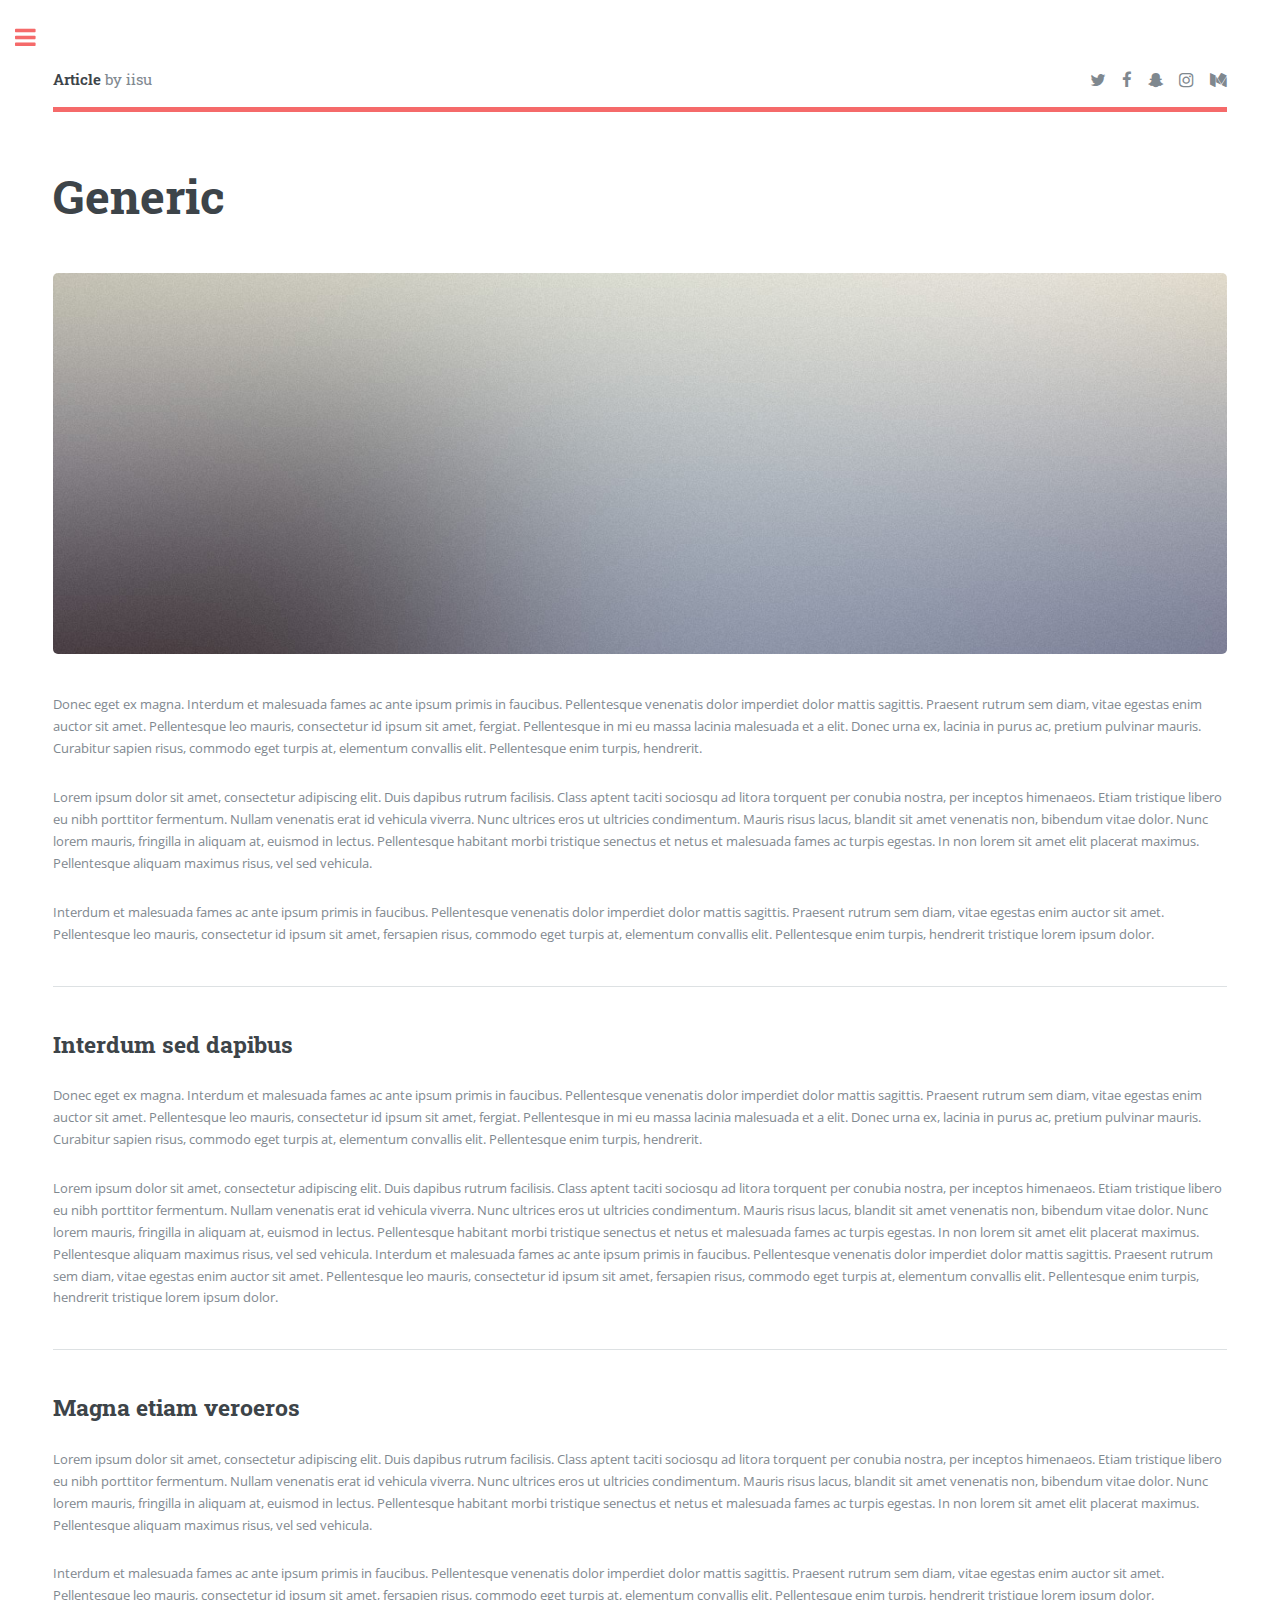
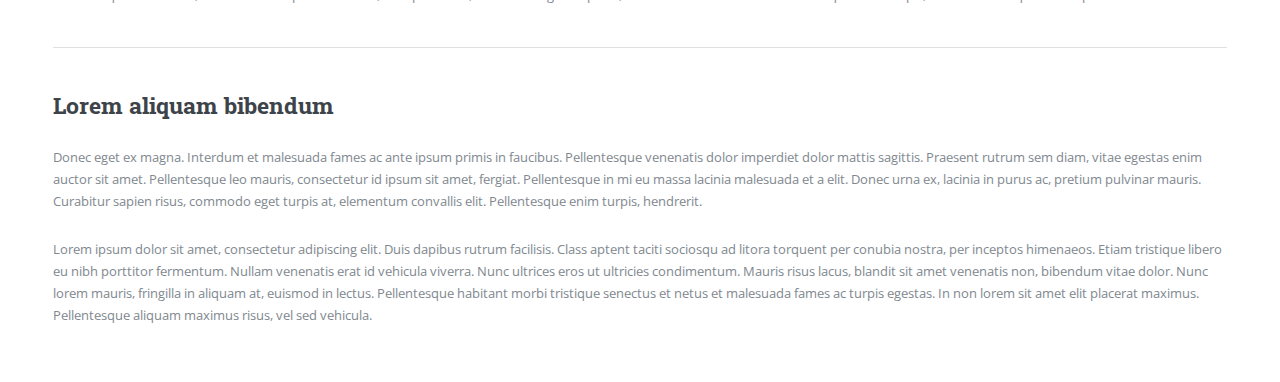
<file: generic.html>
<!DOCTYPE HTML>
<!--
	Editorial by HTML5 UP
	html5up.net | @ajlkn
	Free for personal and commercial use under the CCA 3.0 license (html5up.net/license)
-->
<html>
	<head>
		<title></title>
        <!-- 網頁編碼-->
		<meta charset="utf-8" />
		<meta name="viewport" content="width=device-width, initial-scale=1, user-scalable=no" />
        <!-- 網頁屬於中文網站-->
        <meta http-equiv="content-language" content="zh-tw" />
		<!--[if lte IE 8]><script src="assets/js/ie/html5shiv.js"></script><![endif]-->
		<link rel="stylesheet" href="assets/css/main.css" />
		<!--[if lte IE 9]><link rel="stylesheet" href="assets/css/ie9.css" /><![endif]-->
		<!--[if lte IE 8]><link rel="stylesheet" href="assets/css/ie8.css" /><![endif]-->
        <!-- 側邊欄清單動態存取於sidebar-menu-list -->
        <script src="assets/js/jquery.min.js"></script>
        <script src="assets/js/sidebarCustom.js"></script>
	</head>
	<body>

		<!-- Wrapper -->
			<div id="wrapper">

				<!-- Main -->
					<div id="main">
						<div class="inner">

							<!-- Header -->
                            <!-- 最上頭標題及連結圖示 -->
								<header id="header">
									<a href="index.html" class="logo"><strong>Article</strong> by iisu</a>
									<ul class="icons">
										<li><a href="#" class="icon fa-twitter"><span class="label">Twitter</span></a></li>
										<li><a href="javascript: void(window.open('http://www.facebook.com/share.php?u='.concat(encodeURIComponent(window.location.href))));" class="icon fa-facebook"><span class="label">Facebook</span></a></li>
										<li><a href="#" class="icon fa-snapchat-ghost"><span class="label">Snapchat</span></a></li>
										<li><a href="#" class="icon fa-instagram"><span class="label">Instagram</span></a></li>
										<li><a href="#" class="icon fa-medium"><span class="label">Medium</span></a></li>
									</ul>
								</header>

							<!-- Content -->
                            <!-- 內文 -->
								<section>
                                    <!-- 該頁標題 class="main"-->
									<header class="main">
										<h1>Generic</h1>
									</header>
                                    <!-- 插入圖片tagName="span" class="image main" src="image" alt=""-->
									<span class="image main"><img src="images/pic11.jpg" alt="" /></span>

									<p>Donec eget ex magna. Interdum et malesuada fames ac ante ipsum primis in faucibus. Pellentesque venenatis dolor imperdiet dolor mattis sagittis. Praesent rutrum sem diam, vitae egestas enim auctor sit amet. Pellentesque leo mauris, consectetur id ipsum sit amet, fergiat. Pellentesque in mi eu massa lacinia malesuada et a elit. Donec urna ex, lacinia in purus ac, pretium pulvinar mauris. Curabitur sapien risus, commodo eget turpis at, elementum convallis elit. Pellentesque enim turpis, hendrerit.</p>
									<p>Lorem ipsum dolor sit amet, consectetur adipiscing elit. Duis dapibus rutrum facilisis. Class aptent taciti sociosqu ad litora torquent per conubia nostra, per inceptos himenaeos. Etiam tristique libero eu nibh porttitor fermentum. Nullam venenatis erat id vehicula viverra. Nunc ultrices eros ut ultricies condimentum. Mauris risus lacus, blandit sit amet venenatis non, bibendum vitae dolor. Nunc lorem mauris, fringilla in aliquam at, euismod in lectus. Pellentesque habitant morbi tristique senectus et netus et malesuada fames ac turpis egestas. In non lorem sit amet elit placerat maximus. Pellentesque aliquam maximus risus, vel sed vehicula.</p>
									<p>Interdum et malesuada fames ac ante ipsum primis in faucibus. Pellentesque venenatis dolor imperdiet dolor mattis sagittis. Praesent rutrum sem diam, vitae egestas enim auctor sit amet. Pellentesque leo mauris, consectetur id ipsum sit amet, fersapien risus, commodo eget turpis at, elementum convallis elit. Pellentesque enim turpis, hendrerit tristique lorem ipsum dolor.</p>

									<hr class="major" />

									<h2>Interdum sed dapibus</h2>
									<p>Donec eget ex magna. Interdum et malesuada fames ac ante ipsum primis in faucibus. Pellentesque venenatis dolor imperdiet dolor mattis sagittis. Praesent rutrum sem diam, vitae egestas enim auctor sit amet. Pellentesque leo mauris, consectetur id ipsum sit amet, fergiat. Pellentesque in mi eu massa lacinia malesuada et a elit. Donec urna ex, lacinia in purus ac, pretium pulvinar mauris. Curabitur sapien risus, commodo eget turpis at, elementum convallis elit. Pellentesque enim turpis, hendrerit.</p>
									<p>Lorem ipsum dolor sit amet, consectetur adipiscing elit. Duis dapibus rutrum facilisis. Class aptent taciti sociosqu ad litora torquent per conubia nostra, per inceptos himenaeos. Etiam tristique libero eu nibh porttitor fermentum. Nullam venenatis erat id vehicula viverra. Nunc ultrices eros ut ultricies condimentum. Mauris risus lacus, blandit sit amet venenatis non, bibendum vitae dolor. Nunc lorem mauris, fringilla in aliquam at, euismod in lectus. Pellentesque habitant morbi tristique senectus et netus et malesuada fames ac turpis egestas. In non lorem sit amet elit placerat maximus. Pellentesque aliquam maximus risus, vel sed vehicula. Interdum et malesuada fames ac ante ipsum primis in faucibus. Pellentesque venenatis dolor imperdiet dolor mattis sagittis. Praesent rutrum sem diam, vitae egestas enim auctor sit amet. Pellentesque leo mauris, consectetur id ipsum sit amet, fersapien risus, commodo eget turpis at, elementum convallis elit. Pellentesque enim turpis, hendrerit tristique lorem ipsum dolor.</p>

									<hr class="major" />

									<h2>Magna etiam veroeros</h2>
									<p>Lorem ipsum dolor sit amet, consectetur adipiscing elit. Duis dapibus rutrum facilisis. Class aptent taciti sociosqu ad litora torquent per conubia nostra, per inceptos himenaeos. Etiam tristique libero eu nibh porttitor fermentum. Nullam venenatis erat id vehicula viverra. Nunc ultrices eros ut ultricies condimentum. Mauris risus lacus, blandit sit amet venenatis non, bibendum vitae dolor. Nunc lorem mauris, fringilla in aliquam at, euismod in lectus. Pellentesque habitant morbi tristique senectus et netus et malesuada fames ac turpis egestas. In non lorem sit amet elit placerat maximus. Pellentesque aliquam maximus risus, vel sed vehicula.</p>
									<p>Interdum et malesuada fames ac ante ipsum primis in faucibus. Pellentesque venenatis dolor imperdiet dolor mattis sagittis. Praesent rutrum sem diam, vitae egestas enim auctor sit amet. Pellentesque leo mauris, consectetur id ipsum sit amet, fersapien risus, commodo eget turpis at, elementum convallis elit. Pellentesque enim turpis, hendrerit tristique lorem ipsum dolor.</p>

									<hr class="major" />

									<h2>Lorem aliquam bibendum</h2>
									<p>Donec eget ex magna. Interdum et malesuada fames ac ante ipsum primis in faucibus. Pellentesque venenatis dolor imperdiet dolor mattis sagittis. Praesent rutrum sem diam, vitae egestas enim auctor sit amet. Pellentesque leo mauris, consectetur id ipsum sit amet, fergiat. Pellentesque in mi eu massa lacinia malesuada et a elit. Donec urna ex, lacinia in purus ac, pretium pulvinar mauris. Curabitur sapien risus, commodo eget turpis at, elementum convallis elit. Pellentesque enim turpis, hendrerit.</p>
									<p>Lorem ipsum dolor sit amet, consectetur adipiscing elit. Duis dapibus rutrum facilisis. Class aptent taciti sociosqu ad litora torquent per conubia nostra, per inceptos himenaeos. Etiam tristique libero eu nibh porttitor fermentum. Nullam venenatis erat id vehicula viverra. Nunc ultrices eros ut ultricies condimentum. Mauris risus lacus, blandit sit amet venenatis non, bibendum vitae dolor. Nunc lorem mauris, fringilla in aliquam at, euismod in lectus. Pellentesque habitant morbi tristique senectus et netus et malesuada fames ac turpis egestas. In non lorem sit amet elit placerat maximus. Pellentesque aliquam maximus risus, vel sed vehicula.</p>

								</section>

						</div>
					</div>

				<!-- Sidebar -->
					<div id="sidebar">
						<div class="inner">

							<!-- Search -->
								<section id="search" class="alt">
									<form method="post" action="#">
										<input type="text" name="query" id="query" placeholder="Search" />
									</form>
								</section>

							<!-- Menu -->
								<nav id="menu">
									<header class="major">
										<h2>Menu</h2>
									</header>
									<ul id="menu-list">
                                        <!--已修改成XML文件讀取-->
									</ul>
								</nav>

							<!-- Section
								<section>
									<header class="major">
										<h2>Ante interdum</h2>
									</header>
									<div class="mini-posts">
										<article>
											<a href="#" class="image"><img src="images/pic07.jpg" alt="" /></a>
											<p>Aenean ornare velit lacus, ac varius enim lorem ullamcorper dolore aliquam.</p>
										</article>
										<article>
											<a href="#" class="image"><img src="images/pic08.jpg" alt="" /></a>
											<p>Aenean ornare velit lacus, ac varius enim lorem ullamcorper dolore aliquam.</p>
										</article>
										<article>
											<a href="#" class="image"><img src="images/pic09.jpg" alt="" /></a>
											<p>Aenean ornare velit lacus, ac varius enim lorem ullamcorper dolore aliquam.</p>
										</article>
									</div>
									<ul class="actions">
										<li><a href="#" class="button">More</a></li>
									</ul>
								</section>
                            -->
							<!-- Section -->
                            <!-- 個人聯絡資訊 -->
								<section>
									<header class="major">
										<h2>Contact Me</h2>
									</header>
									<p>有任何問題或相關合作歡迎與我聯絡。</p>
									<ul class="contact">
										<li class="fa-envelope-o"><a href="mailto:newland3798@gmail.com">newland3798@gmail.com</a></li>
										<li class="fa-phone">(簡訊) (+886) 0981-969-787</li>
                                        
										<!--<li class="fa-home">1234 Somewhere Road #8254<br />
										Nashville, TN 00000-0000</li>-->
									</ul>
								</section>

							<!-- Footer 
								<footer id="footer">
									<p class="copyright">&copy; Untitled. All rights reserved. Demo Images: <a href="https://unsplash.com">Unsplash</a>. Design: <a href="https://html5up.net">HTML5 UP</a>.</p>
								</footer>
                            -->
                            
						</div>
					</div>

			</div>

		<!-- Scripts -->
			<script src="assets/js/jquery.min.js"></script>
			<script src="assets/js/skel.min.js"></script>
			<script src="assets/js/util.js"></script>
			<!--[if lte IE 8]><script src="assets/js/ie/respond.min.js"></script><![endif]-->
			<script src="assets/js/main.js"></script>

	</body>
</html>
</file>
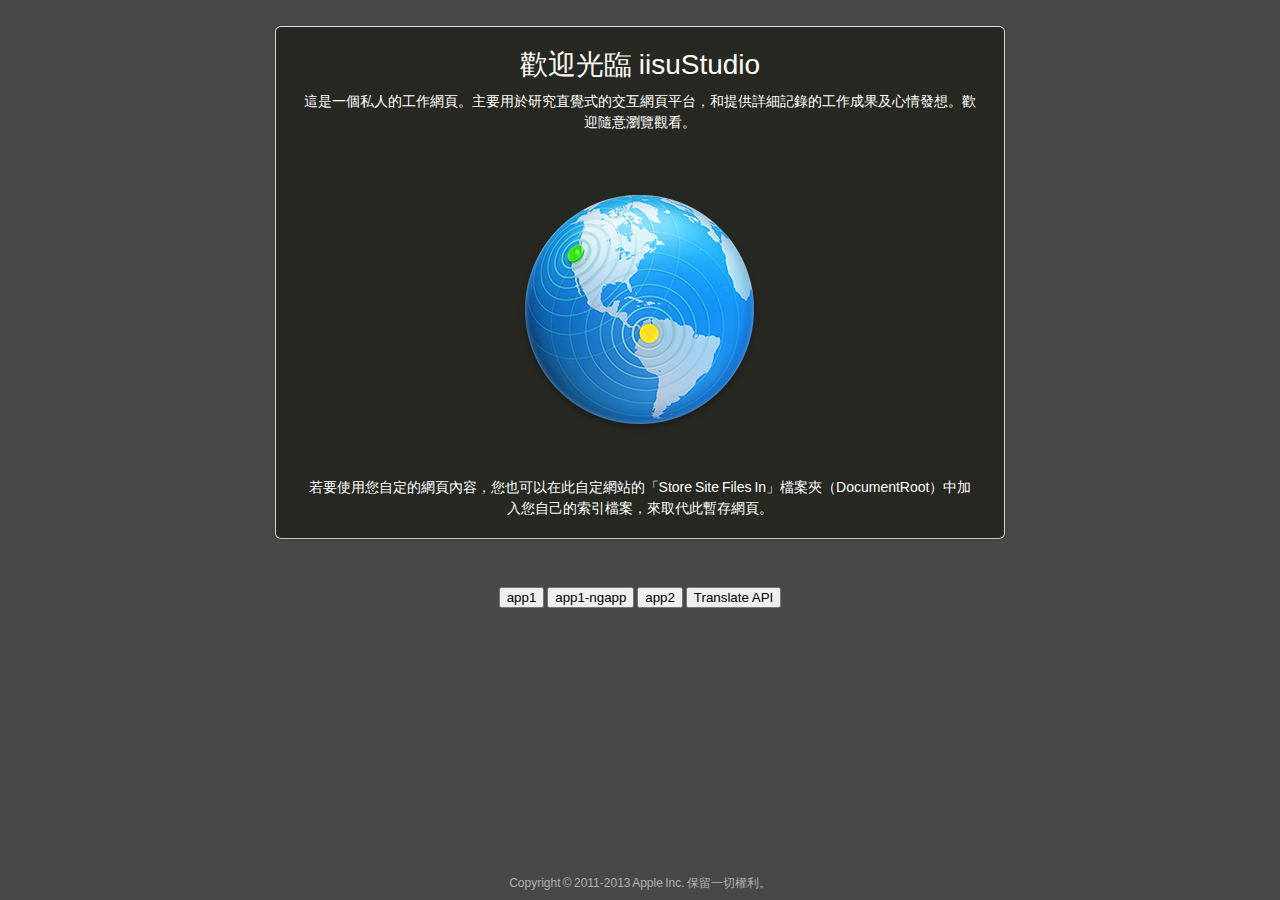
<file: index 拷貝.html>
<!DOCTYPE html PUBLIC "-//W3C//DTD XHTML 1.0 Transitional//EN"
	"http://www.w3.org/TR/xhtml1/DTD/xhtml1-transitional.dtd">

<html xmlns="http://www.w3.org/1999/xhtml" lang="en">
	<head>
		<meta http-equiv="Content-Type" content="text/html; charset=utf-8" />
		<title>Server</title>
		<style type="text/css">
		* {		
			-webkit-box-sizing: border-box;
			-moz-box-sizing: border-box;
			-box-sizing: border-box;
		}
		body, html {
			background-color: #484848;
			color: #333333;
			font-family: 'Lucida Grande', 'Lucida Sans Unicode', Helvetica, Arial, Verdana, sans-serif;
			font-size: 14px;
			height: 100%;
			line-height: 21px;
			margin: 0px;
			text-align: center;
			word-spacing: -1px;
		}
		#wrapper {
			height: 100%;
			min-height: 660px;
			position: relative;
		}
		#content {
			padding: 26px;
		}
		#main {
			background: #272822;
			border: 1px solid #D5D5D6;
			border-top-color: #E0E1E2;
			border-bottom-color: #C0C1C2;
			margin: 0px auto 0px auto;
			padding: 20px 26px 19px 26px;
			width: 730px;
			-webkit-box-shadow: 0px 1px 3px rgba(0,0,0,0.1);
			-moz-box-shadow: 0px 1px 3px rgba(0,0,0,0.1);
			box-shadow: 0px 1px 3px rgba(0,0,0,0.1);
			-webkit-border-radius: 6px;
			-moz-border-radius: 6px;
			border-radius: 6px;
		}
		h1 {
			color: #FFFFFF;
			font-size: 28px;
			font-weight: normal;
			line-height: 36px;
			margin: 0px 0px 8px 0px;
		}
		p {
			color: #FFFFFF;
			line-height: 21px;
			margin: 0px;
		}
		#main img {
			margin-bottom: 40px;
			margin-top: 48px;
		}
		#navigation {
			color: #646464;
			font-size: 12px;
			margin-top: 20px;
		}
		a, a:link, a:visited, a:active {
			color: #4B8ABA;
			text-decoration: none;
			margin: 3px;
		}
		a:hover {
			text-decoration: underline;
		}
		#applink{
			margin-top: 48px;
		}
		#footer {
			bottom: 6px;
			left: 0;
			position: absolute;
			right: 0;
		}
		#footer a {
			font-size: 12px;
			color: #B1B1B1;
		}
		</style>
	</head>
	<body>
		<div id="wrapper">
			<div id="content">
				<div id="main">
					<h1>歡迎光臨 iisuStudio</h1>
					<p>這是一個私人的工作網頁。主要用於研究直覺式的交互網頁平台，和提供詳細記錄的工作成果及心情發想。歡迎隨意瀏覽觀看。</p>
					<img src="Server.png" width="256px" height="256px" alt="Server" />
					<p>若要使用您自定的網頁內容，您也可以在此自定網站的「Store Site Files In」檔案夾（DocumentRoot）中加入您自己的索引檔案，來取代此暫存網頁。</p>
				</div>
				<div id="applink">
					<input type="button" name="app1" value="app1" onclick="location.href='app1.html'" />
					<input type="button" name="app1-ngapp" value="app1-ngapp" onclick="location.href='app1-ngapp.html'" />
					<input type="button" name="app2" value="app2" onclick="parent.location='http://ntuhackthon.azurewebsites.net'" />
					<input type="button" name="Translate API" value="Translate API" onclick="location.href='Translate API.html'" />
				</div>
				<div id="footer">
					<a href="http://www.apple.com/tw/server/">Copyright &copy; 2011-2013 Apple Inc. 保留一切權利。</a>
				</div>
				
			</div>
		</div>
		

		
	</body>
</html>
</file>
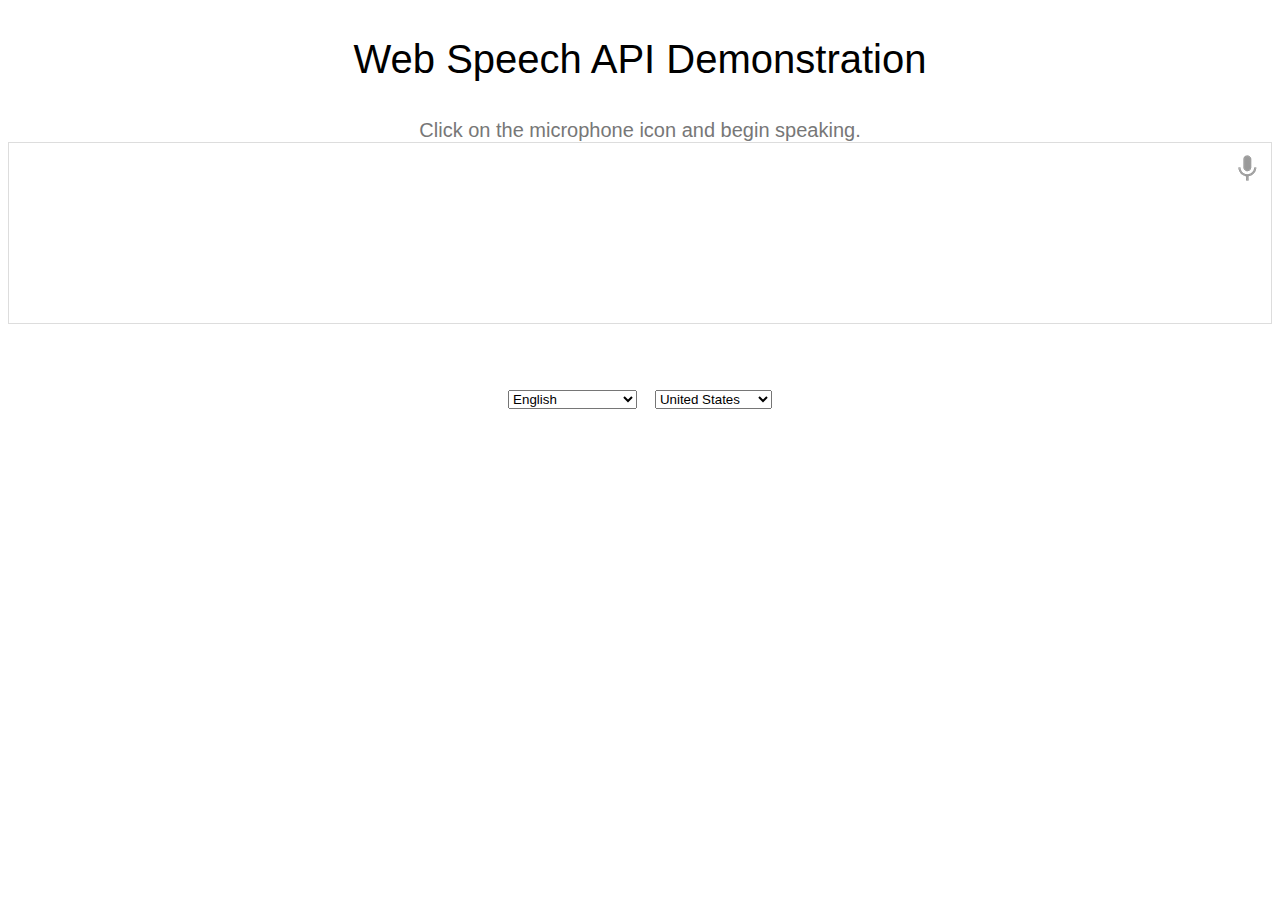
<file: Translate API.html>
<!DOCTYPE html>
<meta charset="utf-8">
<title>Web Speech API Demo</title>
<style>
  * {
    font-family: Verdana, Arial, sans-serif;
  }
  a:link {
    color:#000;
    text-decoration: none;
  }
  a:visited {
    color:#000;
  }
  a:hover {
    color:#33F;
  }
  .button {
    background: -webkit-linear-gradient(top,#008dfd 0,#0370ea 100%);
    border: 1px solid #076bd2;
    border-radius: 3px;
    color: #fff;
    display: none;
    font-size: 13px;
    font-weight: bold;
    line-height: 1.3;
    padding: 8px 25px;
    text-align: center;
    text-shadow: 1px 1px 1px #076bd2;
    letter-spacing: normal;
  }
  .center {
    padding: 10px;
    text-align: center;
  }
  .final {
    color: black;
    padding-right: 3px; 
  }
  .interim {
    color: gray;
  }
  .info {
    font-size: 14px;
    text-align: center;
    color: #777;
    display: none;
  }
  .right {
    float: right;
  }
  .sidebyside {
    display: inline-block;
    width: 45%;
    min-height: 40px;
    text-align: left;
    vertical-align: top;
  }
  #headline {
    font-size: 40px;
    font-weight: 300;
  }
  #info {
    font-size: 20px;
    text-align: center;
    color: #777;
    visibility: hidden;
  }
  #results {
    font-size: 14px;
    font-weight: bold;
    border: 1px solid #ddd;
    padding: 15px;
    text-align: left;
    min-height: 150px;
  }
  #start_button {
    border: 0;
    background-color:transparent;
    padding: 0;
  }
</style>
<h1 class="center" id="headline">
  <a href="http://dvcs.w3.org/hg/speech-api/raw-file/tip/speechapi.html">
    Web Speech API</a> Demonstration</h1>
<div id="info">
  <p id="info_start">Click on the microphone icon and begin speaking.</p>
  <p id="info_speak_now">Speak now.</p>
  <p id="info_no_speech">No speech was detected. You may need to adjust your
    <a href="//support.google.com/chrome/bin/answer.py?hl=en&amp;answer=1407892">
      microphone settings</a>.</p>
  <p id="info_no_microphone" style="display:none">
    No microphone was found. Ensure that a microphone is installed and that
    <a href="//support.google.com/chrome/bin/answer.py?hl=en&amp;answer=1407892">
    microphone settings</a> are configured correctly.</p>
  <p id="info_allow">Click the "Allow" button above to enable your microphone.</p>
  <p id="info_denied">Permission to use microphone was denied.</p>
  <p id="info_blocked">Permission to use microphone is blocked. To change,
    go to chrome://settings/contentExceptions#media-stream</p>
  <p id="info_upgrade">Web Speech API is not supported by this browser.
     Upgrade to <a href="//www.google.com/chrome">Chrome</a>
     version 25 or later.</p>
</div>
<div class="right">
  <button id="start_button" onclick="startButton(event)">
    <img id="start_img" src="mic.gif" alt="Start"></button>
</div>
<div id="results">
  <span id="final_span" class="final"></span>
  <span id="interim_span" class="interim"></span>
  <p>
</div>
<div class="center">
  <div class="sidebyside" style="text-align:right">
    <button id="copy_button" class="button" onclick="copyButton()">
      Copy and Paste</button>
    <div id="copy_info" class="info">
      Press Control-C to copy text.<br>(Command-C on Mac.)
    </div>
  </div>
  <div class="sidebyside">
    <button id="email_button" class="button" onclick="emailButton()">
      Create Email</button>
    <div id="email_info" class="info">
      Text sent to default email application.<br>
      (See chrome://settings/handlers to change.)
    </div>
  </div>
  <p>
  <div id="div_language">
    <select id="select_language" onchange="updateCountry()"></select>
    &nbsp;&nbsp;
    <select id="select_dialect"></select>
  </div>
</div>
<script>
var langs =
[['Afrikaans',       ['af-ZA']],
 ['Bahasa Indonesia',['id-ID']],
 ['Bahasa Melayu',   ['ms-MY']],
 ['Català',          ['ca-ES']],
 ['Čeština',         ['cs-CZ']],
 ['Deutsch',         ['de-DE']],
 ['English',         ['en-AU', 'Australia'],
                     ['en-CA', 'Canada'],
                     ['en-IN', 'India'],
                     ['en-NZ', 'New Zealand'],
                     ['en-ZA', 'South Africa'],
                     ['en-GB', 'United Kingdom'],
                     ['en-US', 'United States']],
 ['Español',         ['es-AR', 'Argentina'],
                     ['es-BO', 'Bolivia'],
                     ['es-CL', 'Chile'],
                     ['es-CO', 'Colombia'],
                     ['es-CR', 'Costa Rica'],
                     ['es-EC', 'Ecuador'],
                     ['es-SV', 'El Salvador'],
                     ['es-ES', 'España'],
                     ['es-US', 'Estados Unidos'],
                     ['es-GT', 'Guatemala'],
                     ['es-HN', 'Honduras'],
                     ['es-MX', 'México'],
                     ['es-NI', 'Nicaragua'],
                     ['es-PA', 'Panamá'],
                     ['es-PY', 'Paraguay'],
                     ['es-PE', 'Perú'],
                     ['es-PR', 'Puerto Rico'],
                     ['es-DO', 'República Dominicana'],
                     ['es-UY', 'Uruguay'],
                     ['es-VE', 'Venezuela']],
 ['Euskara',         ['eu-ES']],
 ['Français',        ['fr-FR']],
 ['Galego',          ['gl-ES']],
 ['Hrvatski',        ['hr_HR']],
 ['IsiZulu',         ['zu-ZA']],
 ['Íslenska',        ['is-IS']],
 ['Italiano',        ['it-IT', 'Italia'],
                     ['it-CH', 'Svizzera']],
 ['Magyar',          ['hu-HU']],
 ['Nederlands',      ['nl-NL']],
 ['Norsk bokmål',    ['nb-NO']],
 ['Polski',          ['pl-PL']],
 ['Português',       ['pt-BR', 'Brasil'],
                     ['pt-PT', 'Portugal']],
 ['Română',          ['ro-RO']],
 ['Slovenčina',      ['sk-SK']],
 ['Suomi',           ['fi-FI']],
 ['Svenska',         ['sv-SE']],
 ['Türkçe',          ['tr-TR']],
 ['български',       ['bg-BG']],
 ['Pусский',         ['ru-RU']],
 ['Српски',          ['sr-RS']],
 ['한국어',            ['ko-KR']],
 ['中文',             ['cmn-Hans-CN', '普通话 (中国大陆)'],
                     ['cmn-Hans-HK', '普通话 (香港)'],
                     ['cmn-Hant-TW', '中文 (台灣)'],
                     ['yue-Hant-HK', '粵語 (香港)']],
 ['日本語',           ['ja-JP']],
 ['Lingua latīna',   ['la']]];
for (var i = 0; i < langs.length; i++) {
  select_language.options[i] = new Option(langs[i][0], i);
}
select_language.selectedIndex = 6;
updateCountry();
select_dialect.selectedIndex = 6;
showInfo('info_start');
function updateCountry() {
  for (var i = select_dialect.options.length - 1; i >= 0; i--) {
    select_dialect.remove(i);
  }
  var list = langs[select_language.selectedIndex];
  for (var i = 1; i < list.length; i++) {
    select_dialect.options.add(new Option(list[i][1], list[i][0]));
  }
  select_dialect.style.visibility = list[1].length == 1 ? 'hidden' : 'visible';
}
var create_email = false;
var final_transcript = '';
var recognizing = false;
var ignore_onend;
var start_timestamp;
if (!('webkitSpeechRecognition' in window)) {
  upgrade();
} else {
  start_button.style.display = 'inline-block';
  var recognition = new webkitSpeechRecognition();
  recognition.continuous = true;
  recognition.interimResults = true;
  recognition.onstart = function() {
    recognizing = true;
    showInfo('info_speak_now');
    start_img.src = 'mic-animate.gif';
  };
  recognition.onerror = function(event) {
    if (event.error == 'no-speech') {
      start_img.src = 'mic.gif';
      showInfo('info_no_speech');
      ignore_onend = true;
    }
    if (event.error == 'audio-capture') {
      start_img.src = 'mic.gif';
      showInfo('info_no_microphone');
      ignore_onend = true;
    }
    if (event.error == 'not-allowed') {
      if (event.timeStamp - start_timestamp < 100) {
        showInfo('info_blocked');
      } else {
        showInfo('info_denied');
      }
      ignore_onend = true;
    }
  };
  recognition.onend = function() {
    recognizing = false;
    if (ignore_onend) {
      return;
    }
    start_img.src = 'mic.gif';
    if (!final_transcript) {
      showInfo('info_start');
      return;
    }
    showInfo('');
    if (window.getSelection) {
      window.getSelection().removeAllRanges();
      var range = document.createRange();
      range.selectNode(document.getElementById('final_span'));
      window.getSelection().addRange(range);
    }
    if (create_email) {
      create_email = false;
      createEmail();
    }
  };
  recognition.onresult = function(event) {
    var interim_transcript = '';
    for (var i = event.resultIndex; i < event.results.length; ++i) {
      if (event.results[i].isFinal) {
        final_transcript += event.results[i][0].transcript;
      } else {
        interim_transcript += event.results[i][0].transcript;
      }
    }
    final_transcript = capitalize(final_transcript);
    final_span.innerHTML = linebreak(final_transcript);
    interim_span.innerHTML = linebreak(interim_transcript);
    if (final_transcript || interim_transcript) {
      showButtons('inline-block');
    }
  };
}
function upgrade() {
  start_button.style.visibility = 'hidden';
  showInfo('info_upgrade');
}
var two_line = /\n\n/g;
var one_line = /\n/g;
function linebreak(s) {
  return s.replace(two_line, '<p></p>').replace(one_line, '<br>');
}
var first_char = /\S/;
function capitalize(s) {
  return s.replace(first_char, function(m) { return m.toUpperCase(); });
}
function createEmail() {
  var n = final_transcript.indexOf('\n');
  if (n < 0 || n >= 80) {
    n = 40 + final_transcript.substring(40).indexOf(' ');
  }
  var subject = encodeURI(final_transcript.substring(0, n));
  var body = encodeURI(final_transcript.substring(n + 1));
  window.location.href = 'mailto:?subject=' + subject + '&body=' + body;
}
function copyButton() {
  if (recognizing) {
    recognizing = false;
    recognition.stop();
  }
  copy_button.style.display = 'none';
  copy_info.style.display = 'inline-block';
  showInfo('');
}
function emailButton() {
  if (recognizing) {
    create_email = true;
    recognizing = false;
    recognition.stop();
  } else {
    createEmail();
  }
  email_button.style.display = 'none';
  email_info.style.display = 'inline-block';
  showInfo('');
}
function startButton(event) {
  if (recognizing) {
    recognition.stop();
    return;
  }
  final_transcript = '';
  recognition.lang = select_dialect.value;
  recognition.start();
  ignore_onend = false;
  final_span.innerHTML = '';
  interim_span.innerHTML = '';
  start_img.src = 'mic-slash.gif';
  showInfo('info_allow');
  showButtons('none');
  start_timestamp = event.timeStamp;
}
function showInfo(s) {
  if (s) {
    for (var child = info.firstChild; child; child = child.nextSibling) {
      if (child.style) {
        child.style.display = child.id == s ? 'inline' : 'none';
      }
    }
    info.style.visibility = 'visible';
  } else {
    info.style.visibility = 'hidden';
  }
}
var current_style;
function showButtons(style) {
  if (style == current_style) {
    return;
  }
  current_style = style;
  copy_button.style.display = style;
  email_button.style.display = style;
  copy_info.style.display = 'none';
  email_info.style.display = 'none';
}
</script>
</file>
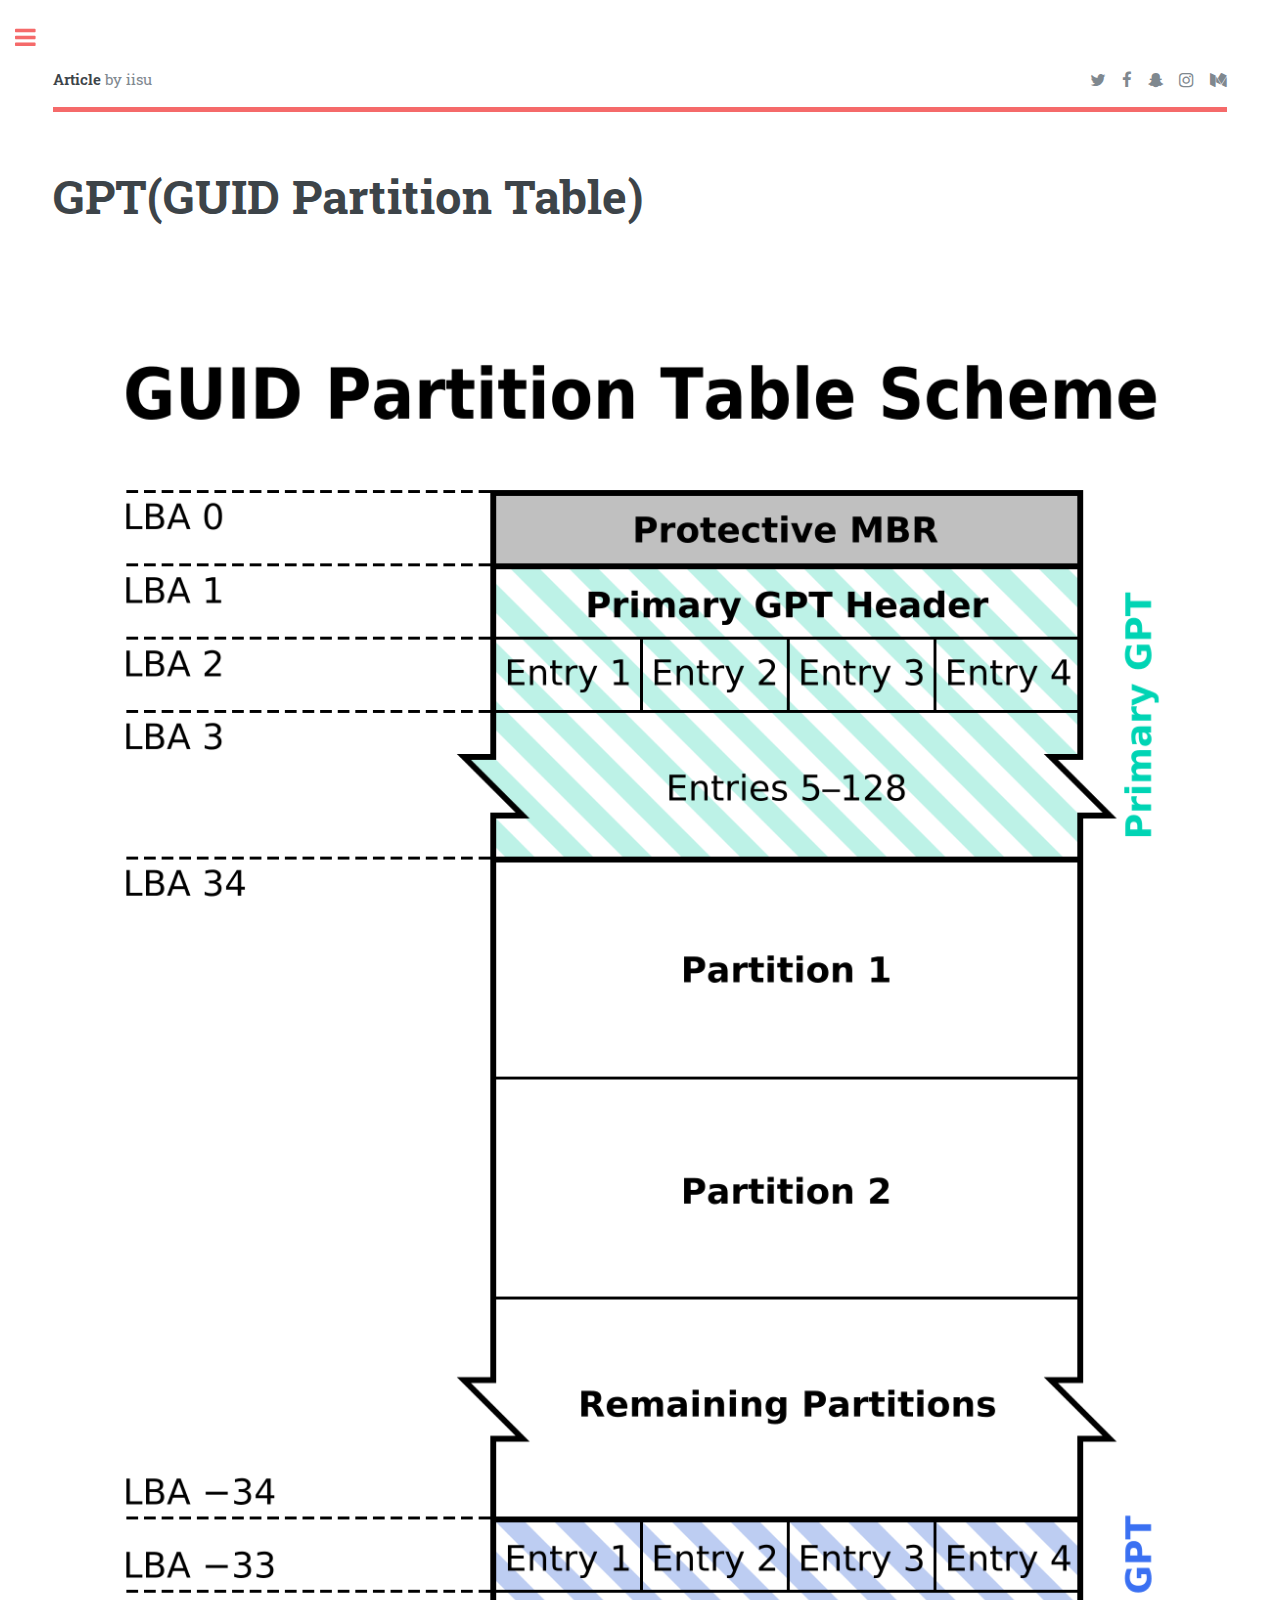
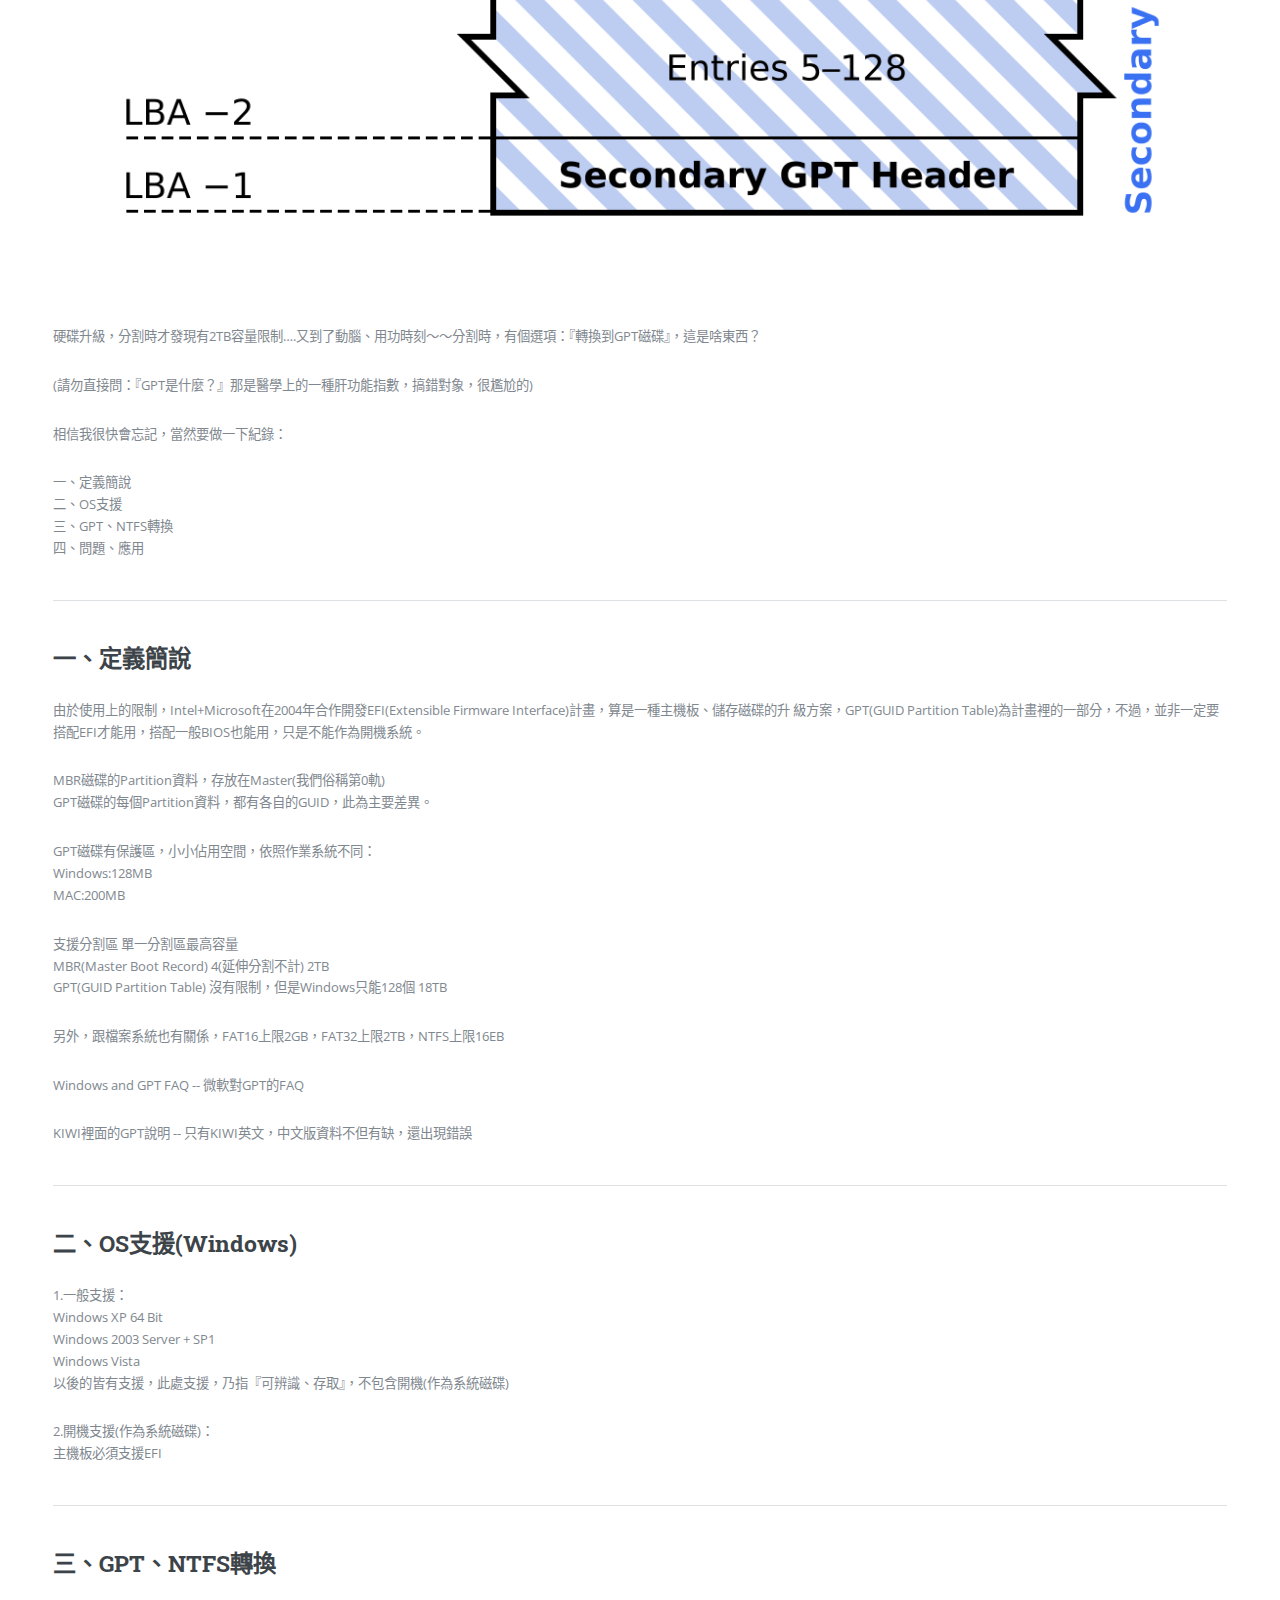
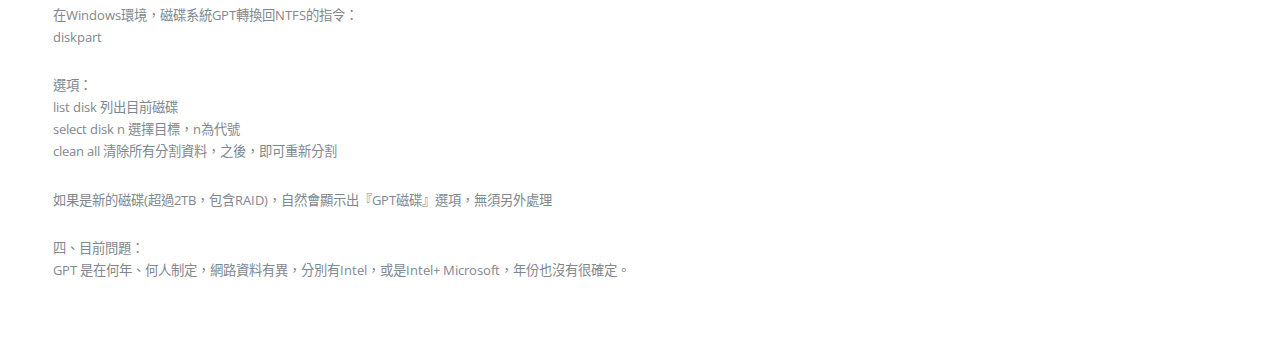
<file: articles/201705081748/Page1.html>
<!DOCTYPE HTML>
<!--
	Editorial by HTML5 UP
	html5up.net | @ajlkn
	Free for personal and commercial use under the CCA 3.0 license (html5up.net/license)
-->
<html>
	<head>
		<title>GPT(GUID Partition Table)</title>
        <!-- 網頁編碼-->
		<meta charset="utf-8" />
		<meta name="viewport" content="width=device-width, initial-scale=1, user-scalable=no" />
        <!-- 網頁屬於中文網站-->
        <meta http-equiv="content-language" content="zh-tw" />
		<!--[if lte IE 8]><script src="assets/js/ie/html5shiv.js"></script><![endif]-->
		<link rel="stylesheet" href="/assets/css/main.css" />
		<!--[if lte IE 9]><link rel="stylesheet" href="assets/css/ie9.css" /><![endif]-->
		<!--[if lte IE 8]><link rel="stylesheet" href="assets/css/ie8.css" /><![endif]-->
        <!-- 側邊欄清單動態存取於sidebar-menu-list -->
        <script src="/assets/js/jquery.min.js"></script>
        <script src="/assets/js/sidebarCustom.js"></script>
	</head>
	<body>

		<!-- Wrapper -->
			<div id="wrapper">

				<!-- Main -->
					<div id="main">
						<div class="inner">

							<!-- Header -->
                            <!-- 最上頭標題及連結圖示 -->
								<header id="header">
									<a href="index.html" class="logo"><strong>Article</strong> by iisu</a>
									<ul class="icons">
										<li><a href="#" class="icon fa-twitter"><span class="label">Twitter</span></a></li>
										<li><a href="javascript: void(window.open('http://www.facebook.com/share.php?u='.concat(encodeURIComponent(window.location.href))));" class="icon fa-facebook"><span class="label">Facebook</span></a></li>
										<li><a href="#" class="icon fa-snapchat-ghost"><span class="label">Snapchat</span></a></li>
										<li><a href="#" class="icon fa-instagram"><span class="label">Instagram</span></a></li>
										<li><a href="#" class="icon fa-medium"><span class="label">Medium</span></a></li>
									</ul>
								</header>

							<!-- Content -->
                            <!-- 內文 -->
								<section>
                                    <!-- 該頁標題 class="main"-->
									<header class="main">
										<h1>GPT(GUID Partition Table)</h1>
									</header>
                                    <!-- 插入圖片tagName="span" class="image main" src="image" alt=""-->
									<span class="image main"><img src="images/GUID_Partition_Table_Scheme.svg.png" alt="" /></span>

									<p>硬碟升級，分割時才發現有2TB容量限制….又到了動腦、用功時刻～～分割時，有個選項：『轉換到GPT磁碟』，這是啥東西？</p>

                                    <p>(請勿直接問：『GPT是什麼？』那是醫學上的一種肝功能指數，搞錯對象，很尷尬的)</p>

                                    <p>相信我很快會忘記，當然要做一下紀錄：</p>

                                    <p>	一、定義簡說<br>
                                        二、OS支援 <br>
                                        三、GPT、NTFS轉換 <br>
                                        四、問題、應用<br>

									<hr class="major" />

									<h2>一、定義簡說</h2>
									<p>	由於使用上的限制，Intel+Microsoft在2004年合作開發EFI(Extensible         Firmware Interface)計畫，算是一種主機板、儲存磁碟的升
                                        級方案，GPT(GUID Partition Table)為計畫裡的一部分，不過，並非一定要搭配EFI才能用，搭配一般BIOS也能用，只是不能作為開機系統。</p>

                                    <p>	MBR磁碟的Partition資料，存放在Master(我們俗稱第0軌) <br>
                                        GPT磁碟的每個Partition資料，都有各自的GUID，此為主要差異。</p>

                                    <p>	GPT磁碟有保護區，小小佔用空間，依照作業系統不同： <br>
                                        Windows:128MB <br>
                                        MAC:200MB</p>

                                    <p>	支援分割區 單一分割區最高容量 <br>
                                        MBR(Master Boot Record) 4(延伸分割不計) 2TB <br>
                                        GPT(GUID Partition Table) 沒有限制，但是Windows只能128個 18TB </p>

                                    <p> 另外，跟檔案系統也有關係，FAT16上限2GB，FAT32上限2TB，NTFS上限16EB</p>

                                    <p>	Windows and GPT FAQ -- 微軟對GPT的FAQ</p>

                                    <p>	KIWI裡面的GPT說明 -- 只有KIWI英文，中文版資料不但有缺，還出現錯誤</p>


									<hr class="major" />

									<h2>二、OS支援(Windows)</h2>
									<p> 1.一般支援： <br>
                                        Windows XP 64 Bit <br>
                                        Windows 2003 Server + SP1 <br>
                                        Windows Vista <br>
                                        以後的皆有支援，此處支援，乃指『可辨識、存取』，不包含開機(作為系統磁碟)</p>

                                    <p>	2.開機支援(作為系統磁碟)： <br>
                                        主機板必須支援EFI</p>

									<hr class="major" />

									<h2>三、GPT、NTFS轉換</h2>
									<p>	在Windows環境，磁碟系統GPT轉換回NTFS的指令： <br>
                                        diskpart</p>

                                    <p>	選項： <br>
                                        list disk 列出目前磁碟 <br>
                                        select disk n 選擇目標，n為代號 <br>
                                        clean all 清除所有分割資料，之後，即可重新分割</p>

                                    <p>	如果是新的磁碟(超過2TB，包含RAID)，自然會顯示出『GPT磁碟』選項，無須另外處理</p>

                                    <p>	四、目前問題： <br>
                                        GPT 是在何年、何人制定，網路資料有異，分別有Intel，或是Intel+ Microsoft，年份也沒有很確定。</p>

								</section>

						</div>
					</div>

				<!-- Sidebar -->
					<div id="sidebar">
						<div class="inner">

							<!-- Search -->
								<section id="search" class="alt">
									<form method="post" action="#">
										<input type="text" name="query" id="query" placeholder="Search" />
									</form>
								</section>

							<!-- Menu -->
								<nav id="menu">
									<header class="major">
										<h2>Menu</h2>
									</header>
									<ul id="menu-list">
                                        <!--已修改成XML文件讀取-->
									</ul>
								</nav>

							<!-- Section
								<section>
									<header class="major">
										<h2>Ante interdum</h2>
									</header>
									<div class="mini-posts">
										<article>
											<a href="#" class="image"><img src="images/pic07.jpg" alt="" /></a>
											<p>Aenean ornare velit lacus, ac varius enim lorem ullamcorper dolore aliquam.</p>
										</article>
										<article>
											<a href="#" class="image"><img src="images/pic08.jpg" alt="" /></a>
											<p>Aenean ornare velit lacus, ac varius enim lorem ullamcorper dolore aliquam.</p>
										</article>
										<article>
											<a href="#" class="image"><img src="images/pic09.jpg" alt="" /></a>
											<p>Aenean ornare velit lacus, ac varius enim lorem ullamcorper dolore aliquam.</p>
										</article>
									</div>
									<ul class="actions">
										<li><a href="#" class="button">More</a></li>
									</ul>
								</section>
                            -->
							<!-- Section -->
                            <!-- 個人聯絡資訊 -->
								<section>
									<header class="major">
										<h2>Contact Me</h2>
									</header>
									<p>有任何問題或相關合作歡迎與我聯絡。</p>
									<ul class="contact">
										<li class="fa-envelope-o"><a href="mailto:newland3798@gmail.com">newland3798@gmail.com</a></li>
										<li class="fa-phone">(簡訊) (+886) 0981-969-787</li>
                                        
										<!--<li class="fa-home">1234 Somewhere Road #8254<br />
										Nashville, TN 00000-0000</li>-->
									</ul>
								</section>

							<!-- Footer 
								<footer id="footer">
									<p class="copyright">&copy; Untitled. All rights reserved. Demo Images: <a href="https://unsplash.com">Unsplash</a>. Design: <a href="https://html5up.net">HTML5 UP</a>.</p>
								</footer>
                            -->
                            
						</div>
					</div>

			</div>

		<!-- Scripts -->
			<script src="/assets/js/jquery.min.js"></script>
			<script src="/assets/js/skel.min.js"></script>
			<script src="/assets/js/util.js"></script>
			<!--[if lte IE 8]><script src="assets/js/ie/respond.min.js"></script><![endif]-->
			<script src="/assets/js/main.js"></script>

	</body>
</html>
</file>
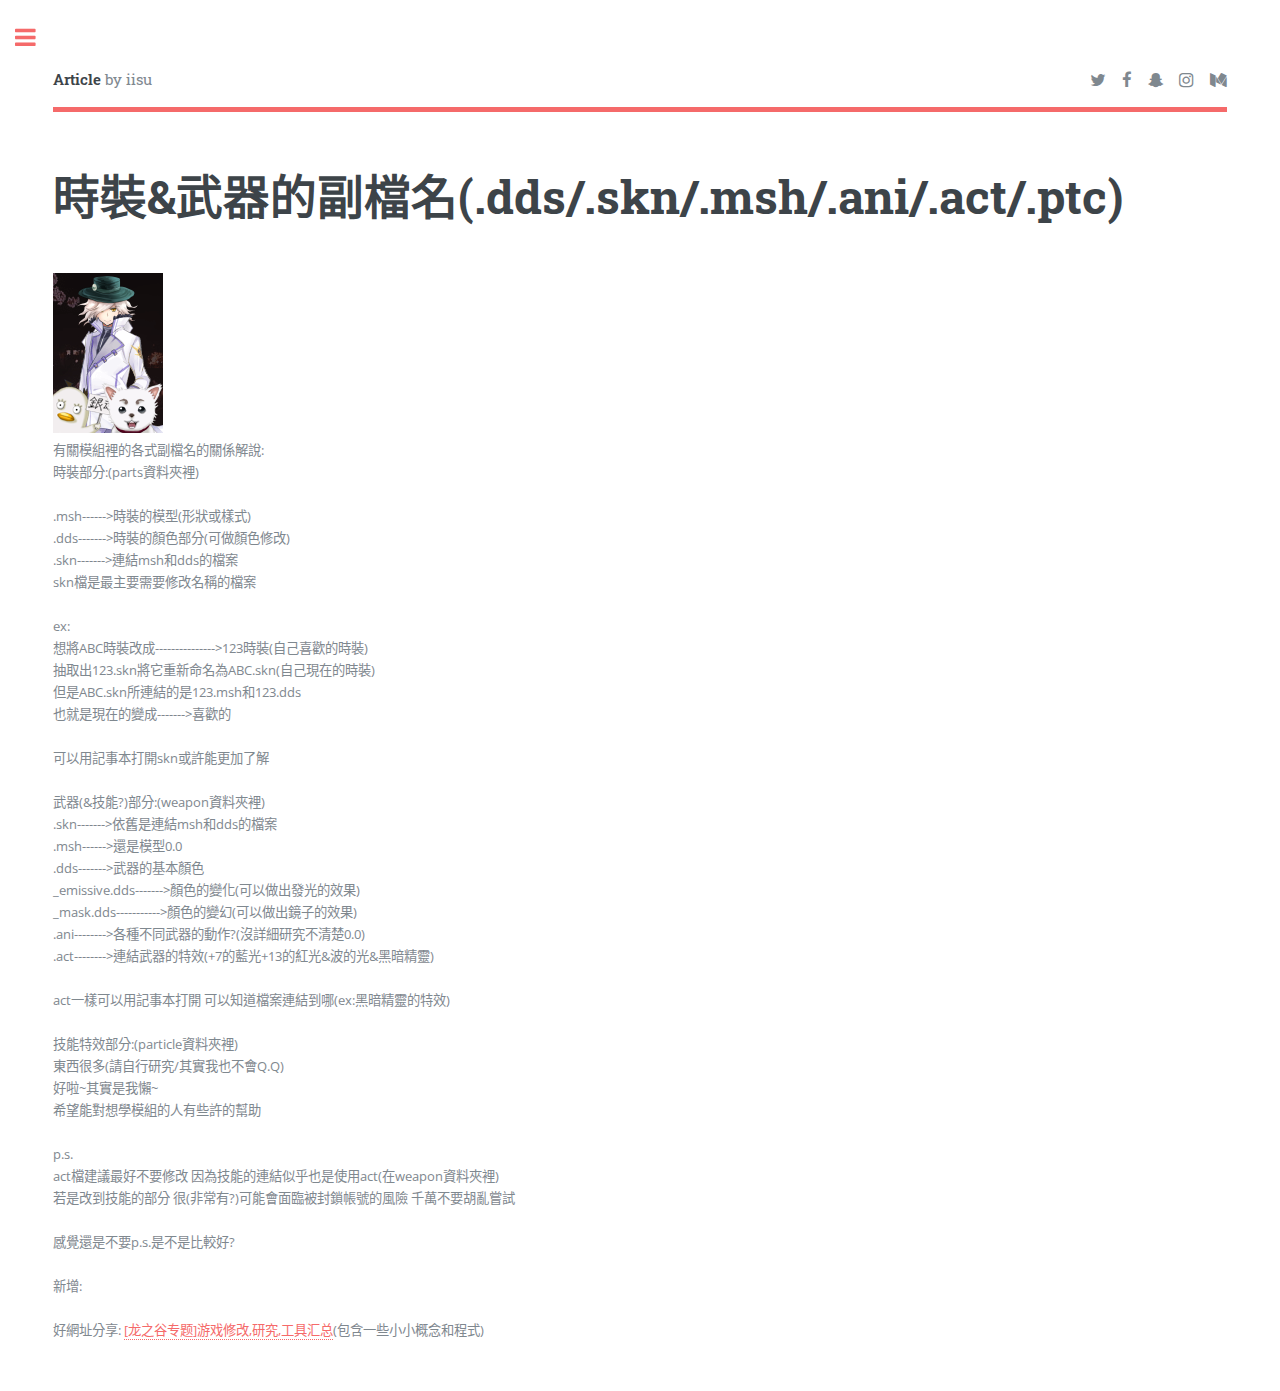
<file: articles/201705090456/Page1.html>
<!DOCTYPE HTML>
<!--
	Editorial by HTML5 UP
	html5up.net | @ajlkn
	Free for personal and commercial use under the CCA 3.0 license (html5up.net/license)
-->
<html>
	<head>
		<title>時裝&amp;武器的副檔名(.dds/.skn/.msh/.ani/.act/.ptc)</title>
        <!-- 網頁編碼-->
		<meta charset="utf-8" />
		<meta name="viewport" content="width=device-width, initial-scale=1, user-scalable=no" />
        <!-- 網頁屬於中文網站-->
        <meta http-equiv="content-language" content="zh-tw" />
		<!--[if lte IE 8]><script src="assets/js/ie/html5shiv.js"></script><![endif]-->
		<link rel="stylesheet" href="/assets/css/main.css" />
		<!--[if lte IE 9]><link rel="stylesheet" href="assets/css/ie9.css" /><![endif]-->
		<!--[if lte IE 8]><link rel="stylesheet" href="assets/css/ie8.css" /><![endif]-->
        <!-- 側邊欄清單動態存取於sidebar-menu-list -->
        <script src="/assets/js/jquery.min.js"></script>
        <script src="/assets/js/sidebarCustom.js"></script>
	</head>
	<body>

		<!-- Wrapper -->
			<div id="wrapper">

				<!-- Main -->
					<div id="main">
						<div class="inner">

							<!-- Header -->
                            <!-- 最上頭標題及連結圖示 -->
								<header id="header">
									<a href="index.html" class="logo"><strong>Article</strong> by iisu</a>
									<ul class="icons">
										<li><a href="#" class="icon fa-twitter"><span class="label">Twitter</span></a></li>
										<li><a href="javascript: void(window.open('http://www.facebook.com/share.php?u='.concat(encodeURIComponent(window.location.href))));" class="icon fa-facebook"><span class="label">Facebook</span></a></li>
										<li><a href="#" class="icon fa-snapchat-ghost"><span class="label">Snapchat</span></a></li>
										<li><a href="#" class="icon fa-instagram"><span class="label">Instagram</span></a></li>
										<li><a href="#" class="icon fa-medium"><span class="label">Medium</span></a></li>
									</ul>
								</header>

							<!-- Content -->
                            <!-- 內文 -->
								<section>
                                    <!-- 該頁標題 class="main"-->
									<header class="main">
										<h1>時裝&amp;武器的副檔名(.dds/.skn/.msh/.ani/.act/.ptc)</h1>
									</header>
                                    <!-- 插入圖片tagName="span" class="image main" src="image" alt=""-->
									<img src="images/fdestiny00.png" alt="" />

                                    <div class="major">
                                    有關模組裡的各式副檔名的關係解說:
 
                                        <br><div>時裝部分:(parts資料夾裡)</div><br>
                                        <div>.msh------>時裝的模型(形狀或樣式)</div>
                                        <div>.dds------->時裝的顏色部分(可做顏色修改)</div>
                                        <div>.skn------->連結msh和dds的檔案</div>
                                        <div>skn檔是最主要需要修改名稱的檔案</div><br>
                                        <div>ex:</div>
                                        <div>想將ABC時裝改成--------------->123時裝(自己喜歡的時裝)</div>
                                        <div>抽取出123.skn將它重新命名為ABC.skn(自己現在的時裝)</div>
                                        <div>但是ABC.skn所連結的是123.msh和123.dds</div>
                                        <div>也就是現在的變成------->喜歡的</div><br>

                                        <div>可以用記事本打開skn或許能更加了解</div><br>

                                        <div>武器(&amp;技能?)部分:(weapon資料夾裡)</div>
                                        <div>.skn------->依舊是連結msh和dds的檔案</div>
                                        <div>.msh------>還是模型0.0</div>
                                        <div>.dds------->武器的基本顏色</div>
                                        <div>_emissive.dds------->顏色的變化(可以做出發光的效果)</div>
                                        <div>_mask.dds----------->顏色的變幻(可以做出鏡子的效果)</div>
                                        <div>.ani-------->各種不同武器的動作?(沒詳細研究不清楚0.0)</div>
                                        <div>.act-------->連結武器的特效(+7的藍光+13的紅光&amp;波的光&amp;黑暗精靈)</div><br>

                                        <div>act一樣可以用記事本打開 可以知道檔案連結到哪(ex:黑暗精靈的特效)</div><br>

                                        <div>技能特效部分:(particle資料夾裡)</div>
                                        <div>東西很多(請自行研究/其實我也不會Q.Q)</div>
                                        <div>好啦~其實是我懶~</div>
                                        <div>希望能對想學模組的人有些許的幫助</div><br>

                                        <div>p.s.</div>
                                        <div>act檔建議最好不要修改 因為技能的連結似乎也是使用act(在weapon資料夾裡)</div>
                                        <div>若是改到技能的部分 很(非常有?)可能會面臨被封鎖帳號的風險 千萬不要胡亂嘗試</div><br>

                                        <div>感覺還是不要p.s.是不是比較好?</div><br>                                                 
                                        <div>  新增:</div><br>

                                        <div>好網址分享: <a href="http://ref.gamer.com.tw/redir.php?url=http%3A%2F%2Fwww.gpbeta.com%2Fpost%2Fdevelop%2Fdragon-nest-mod%2F">[龙之谷专题]游戏修改,研究,工具汇总</a>(包含一些小小概念和程式)</div><br>
                                    </div>
								</section>

						</div>
					</div>

				<!-- Sidebar -->
					<div id="sidebar">
						<div class="inner">

							<!-- Search -->
								<section id="search" class="alt">
									<form method="post" action="#">
										<input type="text" name="query" id="query" placeholder="Search" />
									</form>
								</section>

							<!-- Menu -->
								<nav id="menu">
									<header class="major">
										<h2>Menu</h2>
									</header>
									<ul id="menu-list">
                                        <!--已修改成XML文件讀取-->
									</ul>
								</nav>

							<!-- Section
								<section>
									<header class="major">
										<h2>Ante interdum</h2>
									</header>
									<div class="mini-posts">
										<article>
											<a href="#" class="image"><img src="images/pic07.jpg" alt="" /></a>
											<p>Aenean ornare velit lacus, ac varius enim lorem ullamcorper dolore aliquam.</p>
										</article>
										<article>
											<a href="#" class="image"><img src="images/pic08.jpg" alt="" /></a>
											<p>Aenean ornare velit lacus, ac varius enim lorem ullamcorper dolore aliquam.</p>
										</article>
										<article>
											<a href="#" class="image"><img src="images/pic09.jpg" alt="" /></a>
											<p>Aenean ornare velit lacus, ac varius enim lorem ullamcorper dolore aliquam.</p>
										</article>
									</div>
									<ul class="actions">
										<li><a href="#" class="button">More</a></li>
									</ul>
								</section>
                            -->
							<!-- Section -->
                            <!-- 個人聯絡資訊 -->
								<section>
									<header class="major">
										<h2>Contact Me</h2>
									</header>
									<p>有任何問題或相關合作歡迎與我聯絡。</p>
									<ul class="contact">
										<li class="fa-envelope-o"><a href="mailto:newland3798@gmail.com">newland3798@gmail.com</a></li>
										<li class="fa-phone">(簡訊) (+886) 0981-969-787</li>
                                        
										<!--<li class="fa-home">1234 Somewhere Road #8254<br />
										Nashville, TN 00000-0000</li>-->
									</ul>
								</section>

							<!-- Footer 
								<footer id="footer">
									<p class="copyright">&copy; Untitled. All rights reserved. Demo Images: <a href="https://unsplash.com">Unsplash</a>. Design: <a href="https://html5up.net">HTML5 UP</a>.</p>
								</footer>
                            -->
                            
						</div>
					</div>

			</div>

		<!-- Scripts -->
			<script src="/assets/js/jquery.min.js"></script>
			<script src="/assets/js/skel.min.js"></script>
			<script src="/assets/js/util.js"></script>
			<!--[if lte IE 8]><script src="assets/js/ie/respond.min.js"></script><![endif]-->
			<script src="/assets/js/main.js"></script>

	</body>
</html>
</file>
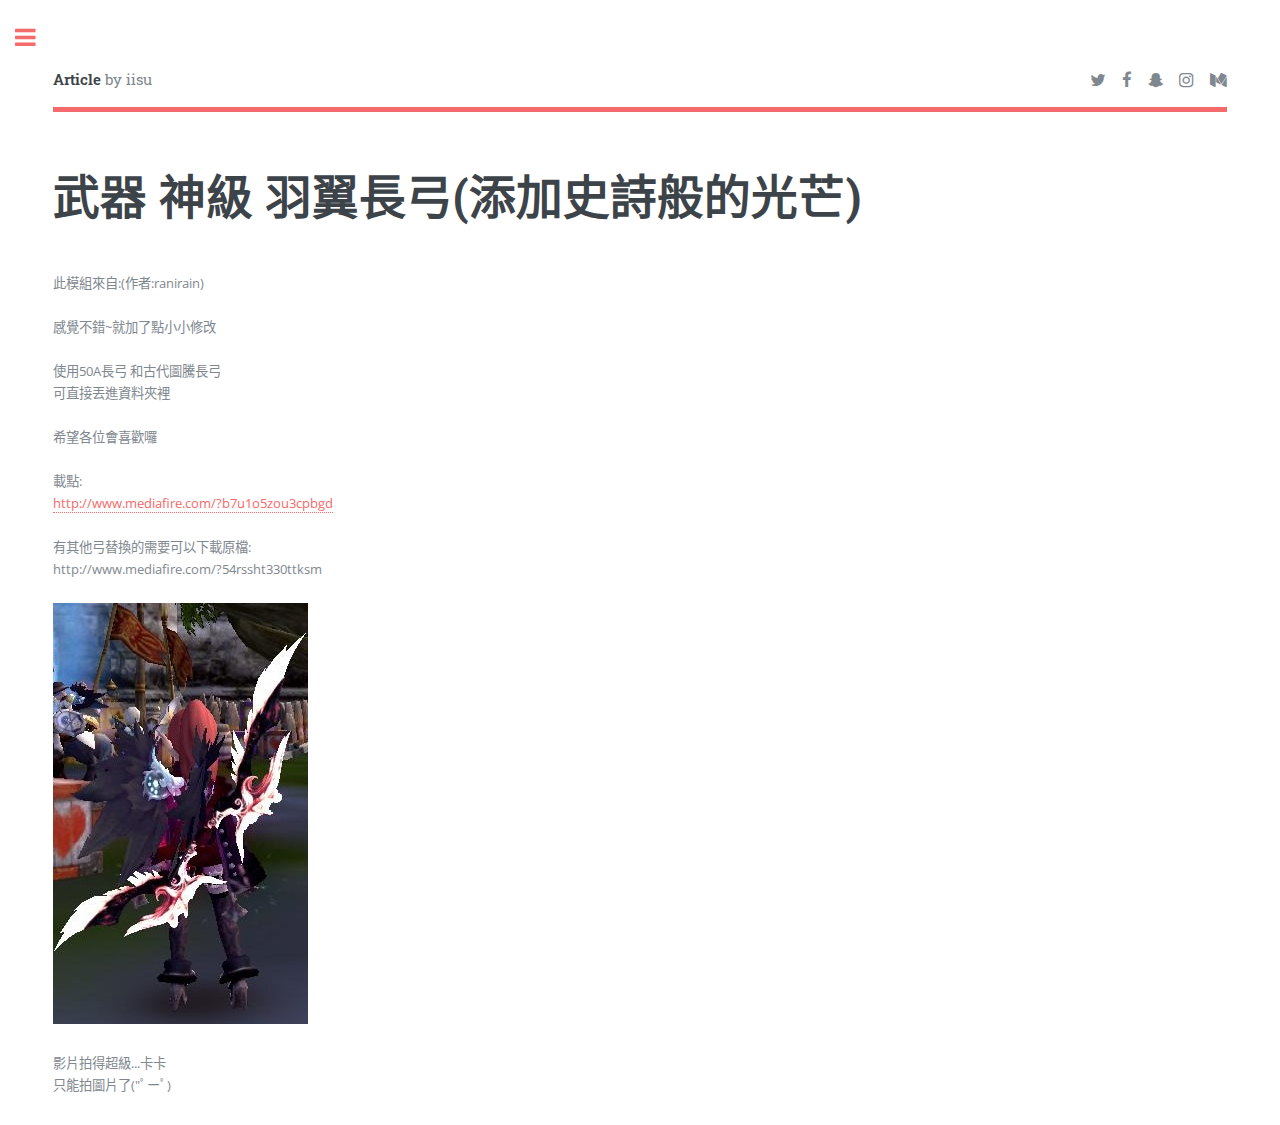
<file: articles/201705090526/Page1.html>
<!DOCTYPE HTML>
<!--
	Editorial by HTML5 UP
	html5up.net | @ajlkn
	Free for personal and commercial use under the CCA 3.0 license (html5up.net/license)
-->
<html>
	<head>
		<title>武器 神級 羽翼長弓(添加史詩般的光芒)</title>
        <!-- 網頁編碼-->
		<meta charset="utf-8" />
		<meta name="viewport" content="width=device-width, initial-scale=1, user-scalable=no" />
        <!-- 網頁屬於中文網站-->
        <meta http-equiv="content-language" content="zh-tw" />
		<!--[if lte IE 8]><script src="assets/js/ie/html5shiv.js"></script><![endif]-->
		<link rel="stylesheet" href="/assets/css/main.css" />
		<!--[if lte IE 9]><link rel="stylesheet" href="assets/css/ie9.css" /><![endif]-->
		<!--[if lte IE 8]><link rel="stylesheet" href="assets/css/ie8.css" /><![endif]-->
        <!-- 側邊欄清單動態存取於sidebar-menu-list -->
        <script src="/assets/js/jquery.min.js"></script>
        <script src="/assets/js/sidebarCustom.js"></script>
	</head>
	<body>

		<!-- Wrapper -->
			<div id="wrapper">

				<!-- Main -->
					<div id="main">
						<div class="inner">

							<!-- Header -->
                            <!-- 最上頭標題及連結圖示 -->
								<header id="header">
									<a href="index.html" class="logo"><strong>Article</strong> by iisu</a>
									<ul class="icons">
										<li><a href="#" class="icon fa-twitter"><span class="label">Twitter</span></a></li>
										<li><a href="javascript: void(window.open('http://www.facebook.com/share.php?u='.concat(encodeURIComponent(window.location.href))));" class="icon fa-facebook"><span class="label">Facebook</span></a></li>
										<li><a href="#" class="icon fa-snapchat-ghost"><span class="label">Snapchat</span></a></li>
										<li><a href="#" class="icon fa-instagram"><span class="label">Instagram</span></a></li>
										<li><a href="#" class="icon fa-medium"><span class="label">Medium</span></a></li>
									</ul>
								</header>

							<!-- Content -->
                            <!-- 內文 -->
								<section>
                                    <!-- 該頁標題 class="main"-->
									<header class="main">
										<h1>武器 神級 羽翼長弓(添加史詩般的光芒)</h1>
									</header>
                                    <!-- 插入圖片tagName="span" class="image main" src="image" alt=""-->
									

                                    <div class="major">
                                        <div>此模組來自:(作者:ranirain)</div><br>
                                        
 
                                        <div>感覺不錯~就加了點小小修改</div><br>
 
                                        <div>使用50A長弓 和古代圖騰長弓</div>
                                        <div>可直接丟進資料夾裡</div><br>
 
                                        <div>希望各位會喜歡囉</div><br>
 
                                        <div>載點:</div>
                                        <div><a href="http://www.mediafire.com/?b7u1o5zou3cpbgd">http://www.mediafire.com/?b7u1o5zou3cpbgd</a></div><br>
 
                                        <div>有其他弓替換的需要可以下載原檔:</div>
                                        <div>http://www.mediafire.com/?54rssht330ttksm</div><br>
 
                                        <div><img src="images/01.JPG" alt="" /></div></br>

                                        <div>影片拍得超級...卡卡</div>
                                        <div>只能拍圖片了("ﾟーﾟ)</div>
                                    </div>
								</section>

						</div>
					</div>

				<!-- Sidebar -->
					<div id="sidebar">
						<div class="inner">

							<!-- Search -->
								<section id="search" class="alt">
									<form method="post" action="#">
										<input type="text" name="query" id="query" placeholder="Search" />
									</form>
								</section>

							<!-- Menu -->
								<nav id="menu">
									<header class="major">
										<h2>Menu</h2>
									</header>
									<ul id="menu-list">
                                        <!--已修改成XML文件讀取-->
									</ul>
								</nav>

							<!-- Section
								<section>
									<header class="major">
										<h2>Ante interdum</h2>
									</header>
									<div class="mini-posts">
										<article>
											<a href="#" class="image"><img src="images/pic07.jpg" alt="" /></a>
											<p>Aenean ornare velit lacus, ac varius enim lorem ullamcorper dolore aliquam.</p>
										</article>
										<article>
											<a href="#" class="image"><img src="images/pic08.jpg" alt="" /></a>
											<p>Aenean ornare velit lacus, ac varius enim lorem ullamcorper dolore aliquam.</p>
										</article>
										<article>
											<a href="#" class="image"><img src="images/pic09.jpg" alt="" /></a>
											<p>Aenean ornare velit lacus, ac varius enim lorem ullamcorper dolore aliquam.</p>
										</article>
									</div>
									<ul class="actions">
										<li><a href="#" class="button">More</a></li>
									</ul>
								</section>
                            -->
							<!-- Section -->
                            <!-- 個人聯絡資訊 -->
								<section>
									<header class="major">
										<h2>Contact Me</h2>
									</header>
									<p>有任何問題或相關合作歡迎與我聯絡。</p>
									<ul class="contact">
										<li class="fa-envelope-o"><a href="mailto:newland3798@gmail.com">newland3798@gmail.com</a></li>
										<li class="fa-phone">(簡訊) (+886) 0981-969-787</li>
                                        
										<!--<li class="fa-home">1234 Somewhere Road #8254<br />
										Nashville, TN 00000-0000</li>-->
									</ul>
								</section>

							<!-- Footer 
								<footer id="footer">
									<p class="copyright">&copy; Untitled. All rights reserved. Demo Images: <a href="https://unsplash.com">Unsplash</a>. Design: <a href="https://html5up.net">HTML5 UP</a>.</p>
								</footer>
                            -->
                            
						</div>
					</div>

			</div>

		<!-- Scripts -->
			<script src="/assets/js/jquery.min.js"></script>
			<script src="/assets/js/skel.min.js"></script>
			<script src="/assets/js/util.js"></script>
			<!--[if lte IE 8]><script src="assets/js/ie/respond.min.js"></script><![endif]-->
			<script src="/assets/js/main.js"></script>

	</body>
</html>
</file>
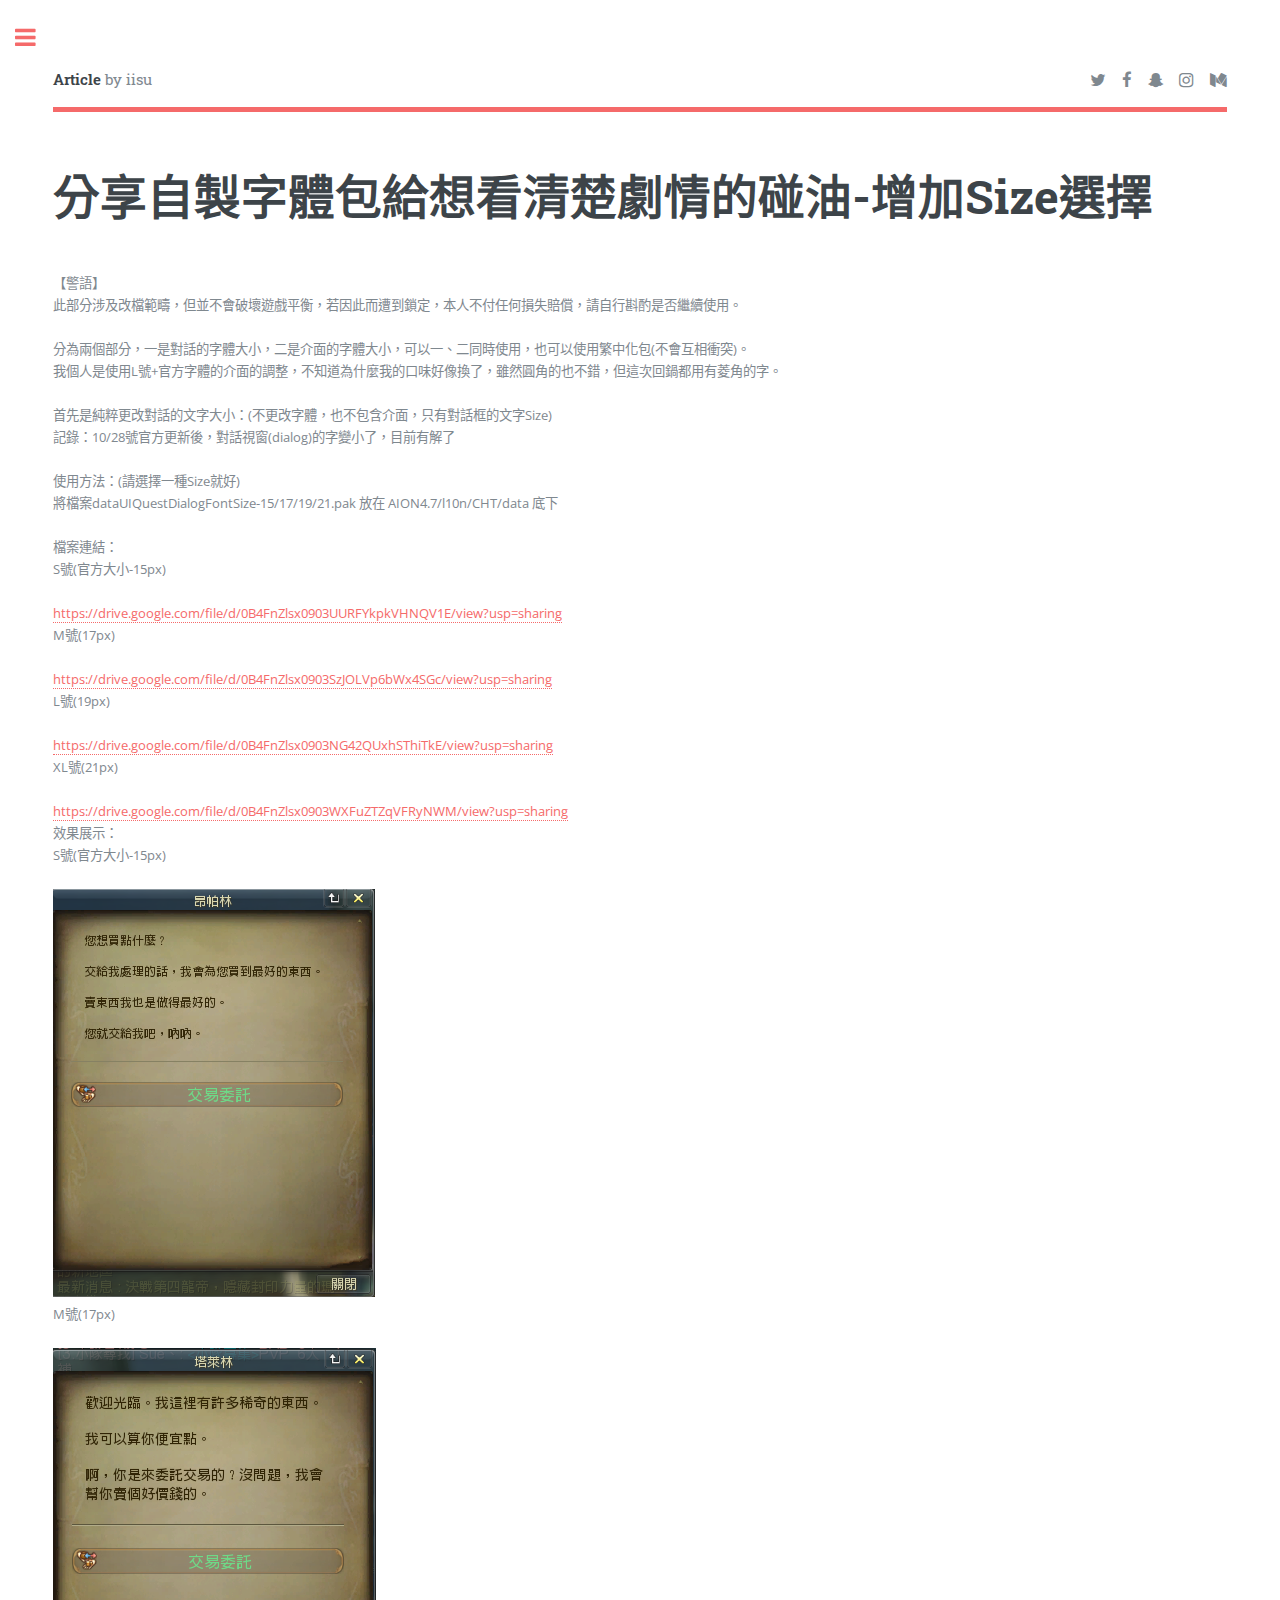
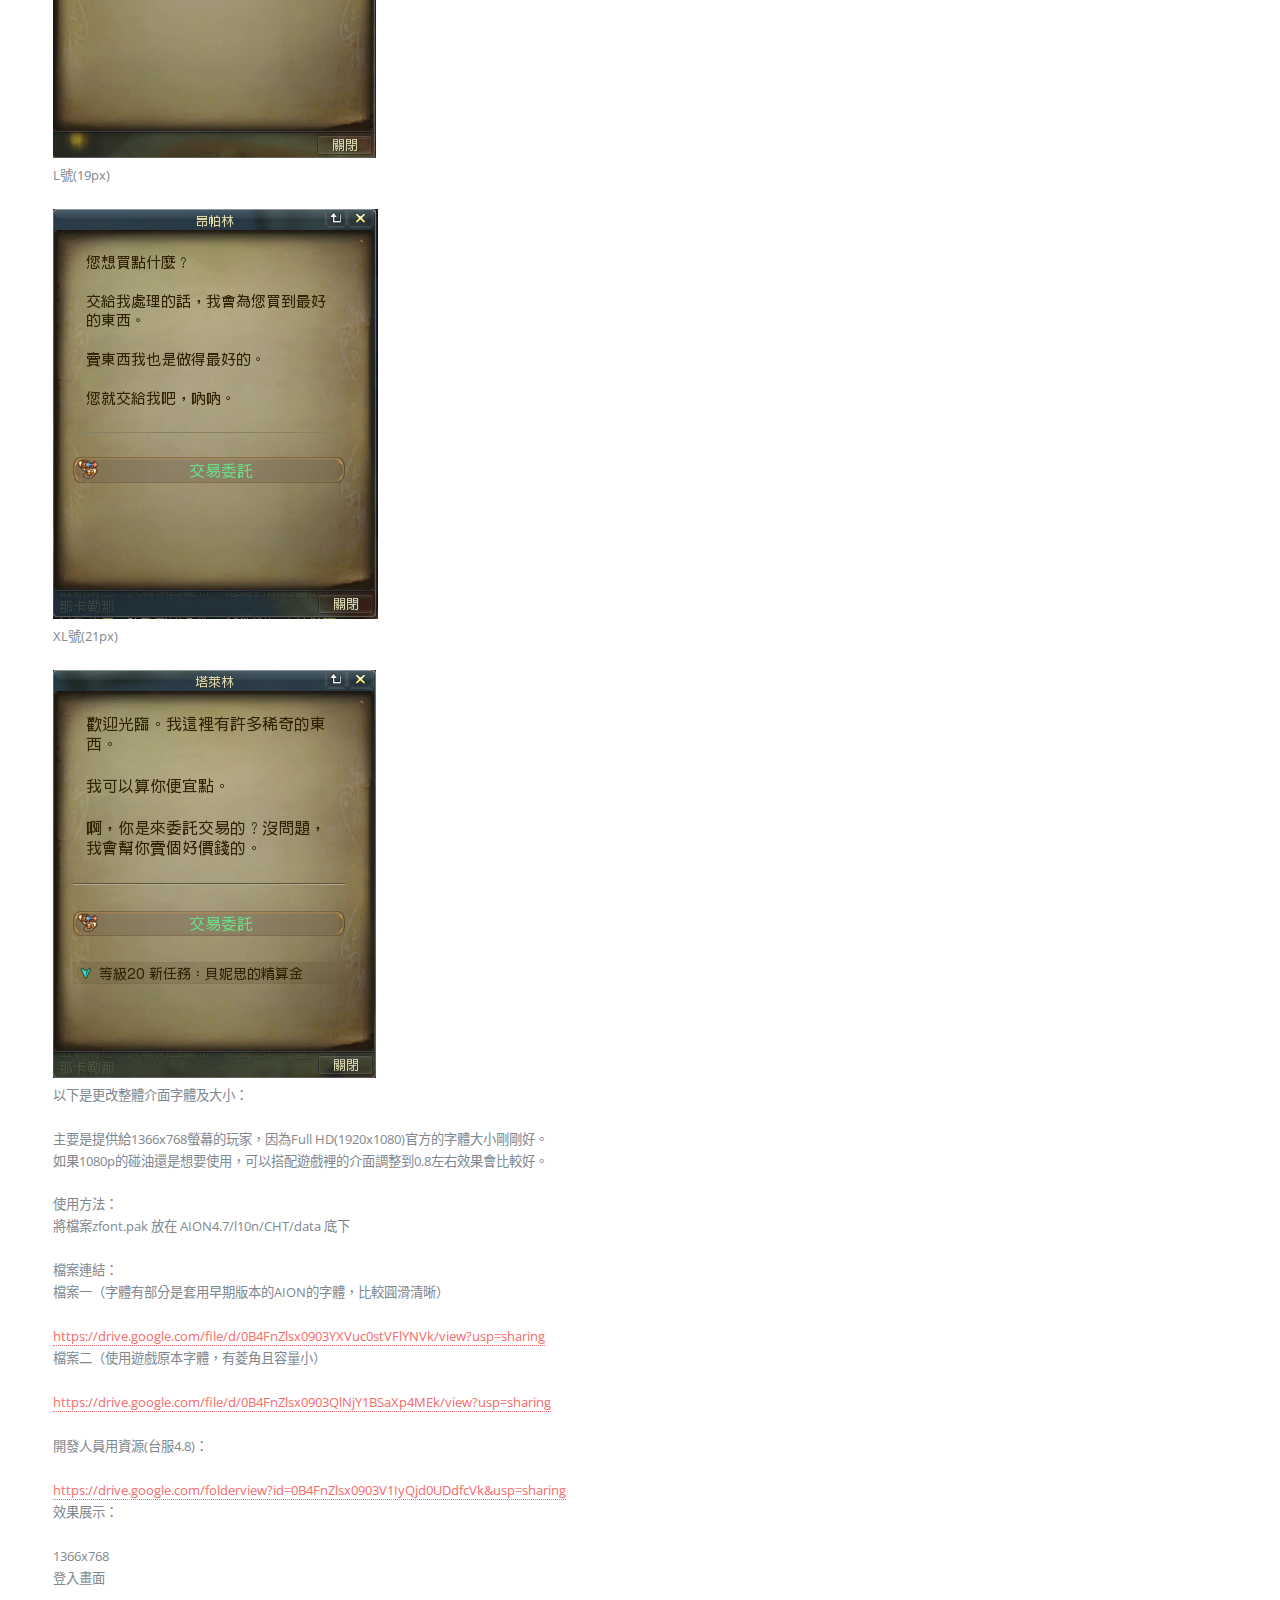
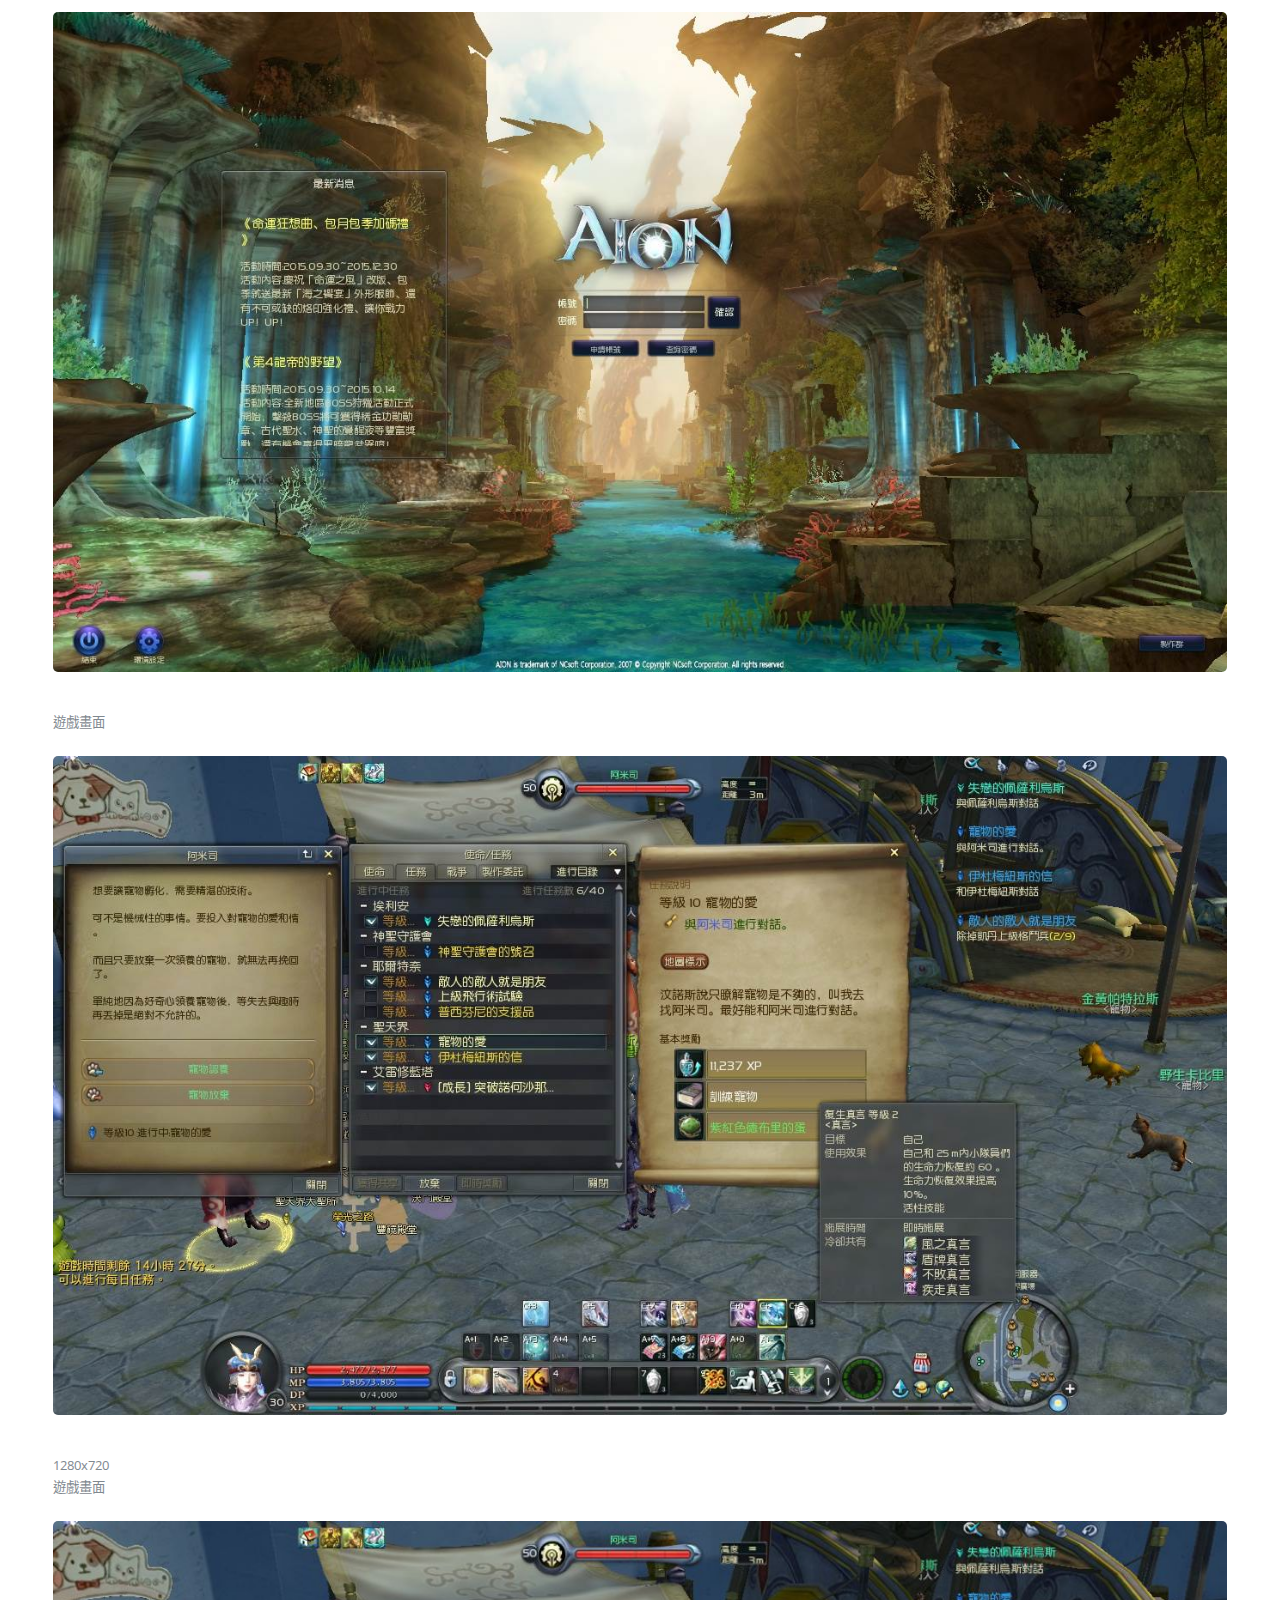
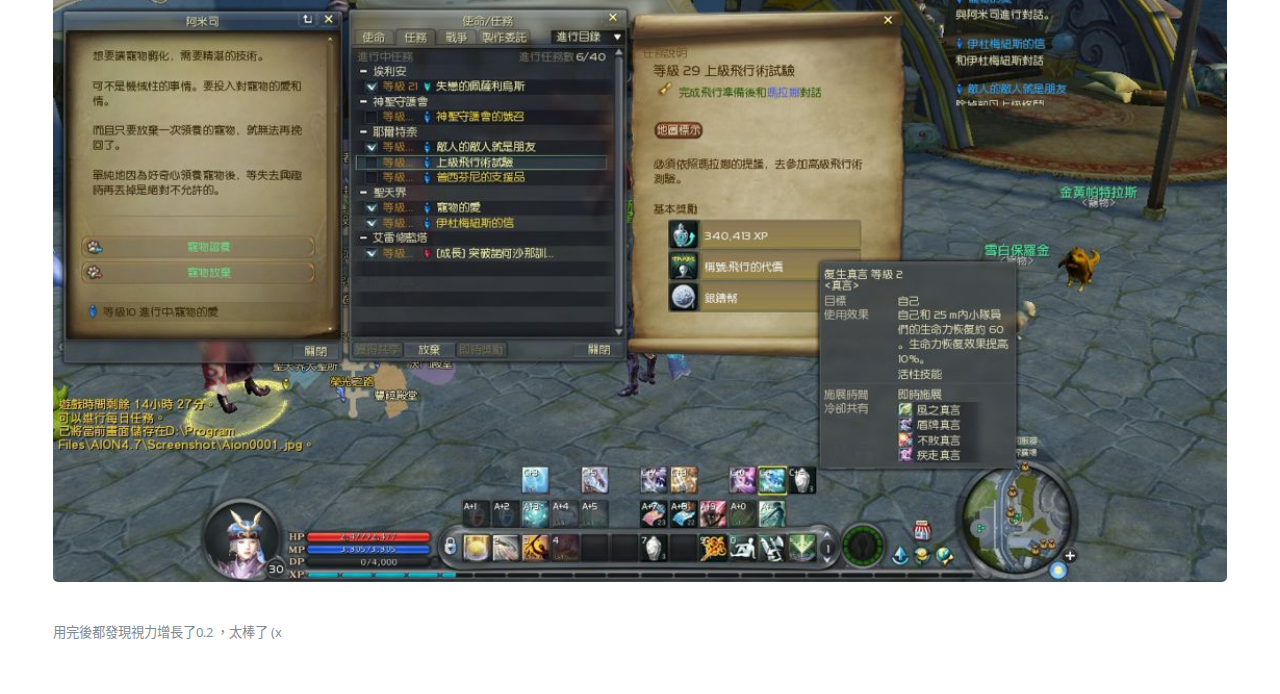
<file: articles/201705090542/Page1.html>
<!DOCTYPE HTML>
<!--
	Editorial by HTML5 UP
	html5up.net | @ajlkn
	Free for personal and commercial use under the CCA 3.0 license (html5up.net/license)
-->
<html>
	<head>
		<title>分享自製字體包給想看清楚劇情的碰油-增加Size選擇</title>
        <!-- 網頁編碼-->
		<meta charset="utf-8" />
		<meta name="viewport" content="width=device-width, initial-scale=1, user-scalable=no" />
        <!-- 網頁屬於中文網站-->
        <meta http-equiv="content-language" content="zh-tw" />
		<!--[if lte IE 8]><script src="assets/js/ie/html5shiv.js"></script><![endif]-->
		<link rel="stylesheet" href="/assets/css/main.css" />
		<!--[if lte IE 9]><link rel="stylesheet" href="assets/css/ie9.css" /><![endif]-->
		<!--[if lte IE 8]><link rel="stylesheet" href="assets/css/ie8.css" /><![endif]-->
        <!-- 側邊欄清單動態存取於sidebar-menu-list -->
        <script src="/assets/js/jquery.min.js"></script>
        <script src="/assets/js/sidebarCustom.js"></script>
	</head>
	<body>

		<!-- Wrapper -->
			<div id="wrapper">

				<!-- Main -->
					<div id="main">
						<div class="inner">

							<!-- Header -->
                            <!-- 最上頭標題及連結圖示 -->
								<header id="header">
									<a href="index.html" class="logo"><strong>Article</strong> by iisu</a>
									<ul class="icons">
										<li><a href="#" class="icon fa-twitter"><span class="label">Twitter</span></a></li>
										<li><a href="javascript: void(window.open('http://www.facebook.com/share.php?u='.concat(encodeURIComponent(window.location.href))));" class="icon fa-facebook"><span class="label">Facebook</span></a></li>
										<li><a href="#" class="icon fa-snapchat-ghost"><span class="label">Snapchat</span></a></li>
										<li><a href="#" class="icon fa-instagram"><span class="label">Instagram</span></a></li>
										<li><a href="#" class="icon fa-medium"><span class="label">Medium</span></a></li>
									</ul>
								</header>

							<!-- Content -->
                            <!-- 內文 -->
								<section>
                                    <!-- 該頁標題 class="main"-->
									<header class="main">
										<h1>分享自製字體包給想看清楚劇情的碰油-增加Size選擇</h1>
									</header>
                                    <!-- 插入圖片tagName="span" class="image main" src="image" alt=""-->
									

                                    <div class="major">
                                        <div>【警語】</div>
<div>此部分涉及改檔範疇，但並不會破壞遊戲平衡，若因此而遭到鎖定，本人不付任何損失賠償，請自行斟酌是否繼續使用。</div><br>
<div></div>
<div>分為兩個部分，一是對話的字體大小，二是介面的字體大小，可以一、二同時使用，也可以使用繁中化包(不會互相衝突)。</div>
<div>我個人是使用L號+官方字體的介面的調整，不知道為什麼我的口味好像換了，雖然圓角的也不錯，但這次回鍋都用有菱角的字。</div><br>
<div></div>
<div>首先是純粹更改對話的文字大小：(不更改字體，也不包含介面，只有對話框的文字Size)</div>
<div>記錄：10/28號官方更新後，對話視窗(dialog)的字變小了，目前有解了</div><br>
<div></div>
<div>使用方法：(請選擇一種Size就好)</div>
<div>將檔案dataUIQuestDialogFontSize-15/17/19/21.pak 放在 AION4.7/l10n/CHT/data 底下</div><br>
<div></div>
<div>檔案連結：</div>
<div>S號(官方大小-15px)</div><br>
<div><a href="https://drive.google.com/file/d/0B4FnZlsx0903UURFYkpkVHNQV1E/view?usp=sharing">https://drive.google.com/file/d/0B4FnZlsx0903UURFYkpkVHNQV1E/view?usp=sharing</a></div>
<div>M號(17px)</div><br>
<div><a href="https://drive.google.com/file/d/0B4FnZlsx0903SzJOLVp6bWx4SGc/view?usp=sharing">https://drive.google.com/file/d/0B4FnZlsx0903SzJOLVp6bWx4SGc/view?usp=sharing</a></div>
<div>L號(19px)</div><br>
<div><a href="https://drive.google.com/file/d/0B4FnZlsx0903NG42QUxhSThiTkE/view?usp=sharing">https://drive.google.com/file/d/0B4FnZlsx0903NG42QUxhSThiTkE/view?usp=sharing</a></div>
<div>XL號(21px)</div><br>
<div><a href="https://drive.google.com/file/d/0B4FnZlsx0903WXFuZTZqVFRyNWM/view?usp=sharing">https://drive.google.com/file/d/0B4FnZlsx0903WXFuZTZqVFRyNWM/view?usp=sharing</a></div>
<div></div>
<div>效果展示：</div>
<div>S號(官方大小-15px)</div><br>
<div><img src="images/01.png" /></div>
<div>M號(17px)</div><br>
<div><img src="images/02.png" /></div>
<div>L號(19px)</div><br>
<div><img src="images/03.png" /></div>
<div>XL號(21px)</div><br>
<div><img src="images/04.png" /></div>
<div></div>
<div>以下是更改整體介面字體及大小：</div><br>
<div></div>
<div>主要是提供給1366x768螢幕的玩家，因為Full HD(1920x1080)官方的字體大小剛剛好。</div>
<div>如果1080p的碰油還是想要使用，可以搭配遊戲裡的介面調整到0.8左右效果會比較好。</div><br>
<div></div>
<div>使用方法：</div>
<div>將檔案zfont.pak 放在 AION4.7/l10n/CHT/data 底下</div><br>
<div></div>
<div>檔案連結：</div>
<div>檔案一（字體有部分是套用早期版本的AION的字體，比較圓滑清晰）</div><br>
<div><a href="https://drive.google.com/file/d/0B4FnZlsx0903YXVuc0stVFlYNVk/view?usp=sharing">https://drive.google.com/file/d/0B4FnZlsx0903YXVuc0stVFlYNVk/view?usp=sharing</a></div>
<div>檔案二（使用遊戲原本字體，有菱角且容量小）</div><br>
<div><a href="https://drive.google.com/file/d/0B4FnZlsx0903QlNjY1BSaXp4MEk/view?usp=sharing">https://drive.google.com/file/d/0B4FnZlsx0903QlNjY1BSaXp4MEk/view?usp=sharing</a></div><br>
<div></div>
<div>開發人員用資源(台服4.8)：</div><br>
<div><a href="https://drive.google.com/folderview?id=0B4FnZlsx0903V1IyQjd0UDdfcVk&usp=sharing">https://drive.google.com/folderview?id=0B4FnZlsx0903V1IyQjd0UDdfcVk&amp;usp=sharing</a></div>
<div></div>
<div>效果展示：</div><br>
<div></div>
<div>1366x768</div>
<div>登入畫面</div><br>
<div><img class="image main" src="images/05.JPG" /></div>
<div>遊戲畫面</div><br>
<div><img class="image main" src="images/06.JPG" /></div>
<div></div>
<div>1280x720</div>
<div>遊戲畫面</div><br>
<div><img class="image main" src="images/07.JPG" /></div>
<div></div>
<div></div>
<div>用完後都發現視力增長了0.2 ，太棒了 (x</div><br>
                                    </div>
								</section>

						</div>
					</div>

				<!-- Sidebar -->
					<div id="sidebar">
						<div class="inner">

							<!-- Search -->
								<section id="search" class="alt">
									<form method="post" action="#">
										<input type="text" name="query" id="query" placeholder="Search" />
									</form>
								</section>

							<!-- Menu -->
								<nav id="menu">
									<header class="major">
										<h2>Menu</h2>
									</header>
									<ul id="menu-list">
                                        <!--已修改成XML文件讀取-->
									</ul>
								</nav>

							<!-- Section
								<section>
									<header class="major">
										<h2>Ante interdum</h2>
									</header>
									<div class="mini-posts">
										<article>
											<a href="#" class="image"><img src="images/pic07.jpg" alt="" /></a>
											<p>Aenean ornare velit lacus, ac varius enim lorem ullamcorper dolore aliquam.</p>
										</article>
										<article>
											<a href="#" class="image"><img src="images/pic08.jpg" alt="" /></a>
											<p>Aenean ornare velit lacus, ac varius enim lorem ullamcorper dolore aliquam.</p>
										</article>
										<article>
											<a href="#" class="image"><img src="images/pic09.jpg" alt="" /></a>
											<p>Aenean ornare velit lacus, ac varius enim lorem ullamcorper dolore aliquam.</p>
										</article>
									</div>
									<ul class="actions">
										<li><a href="#" class="button">More</a></li>
									</ul>
								</section>
                            -->
							<!-- Section -->
                            <!-- 個人聯絡資訊 -->
								<section>
									<header class="major">
										<h2>Contact Me</h2>
									</header>
									<p>有任何問題或相關合作歡迎與我聯絡。</p>
									<ul class="contact">
										<li class="fa-envelope-o"><a href="mailto:newland3798@gmail.com">newland3798@gmail.com</a></li>
										<li class="fa-phone">(簡訊) (+886) 0981-969-787</li>
                                        
										<!--<li class="fa-home">1234 Somewhere Road #8254<br />
										Nashville, TN 00000-0000</li>-->
									</ul>
								</section>

							<!-- Footer 
								<footer id="footer">
									<p class="copyright">&copy; Untitled. All rights reserved. Demo Images: <a href="https://unsplash.com">Unsplash</a>. Design: <a href="https://html5up.net">HTML5 UP</a>.</p>
								</footer>
                            -->
                            
						</div>
					</div>

			</div>

		<!-- Scripts -->
			<script src="/assets/js/jquery.min.js"></script>
			<script src="/assets/js/skel.min.js"></script>
			<script src="/assets/js/util.js"></script>
			<!--[if lte IE 8]><script src="assets/js/ie/respond.min.js"></script><![endif]-->
			<script src="/assets/js/main.js"></script>

	</body>
</html>
</file>
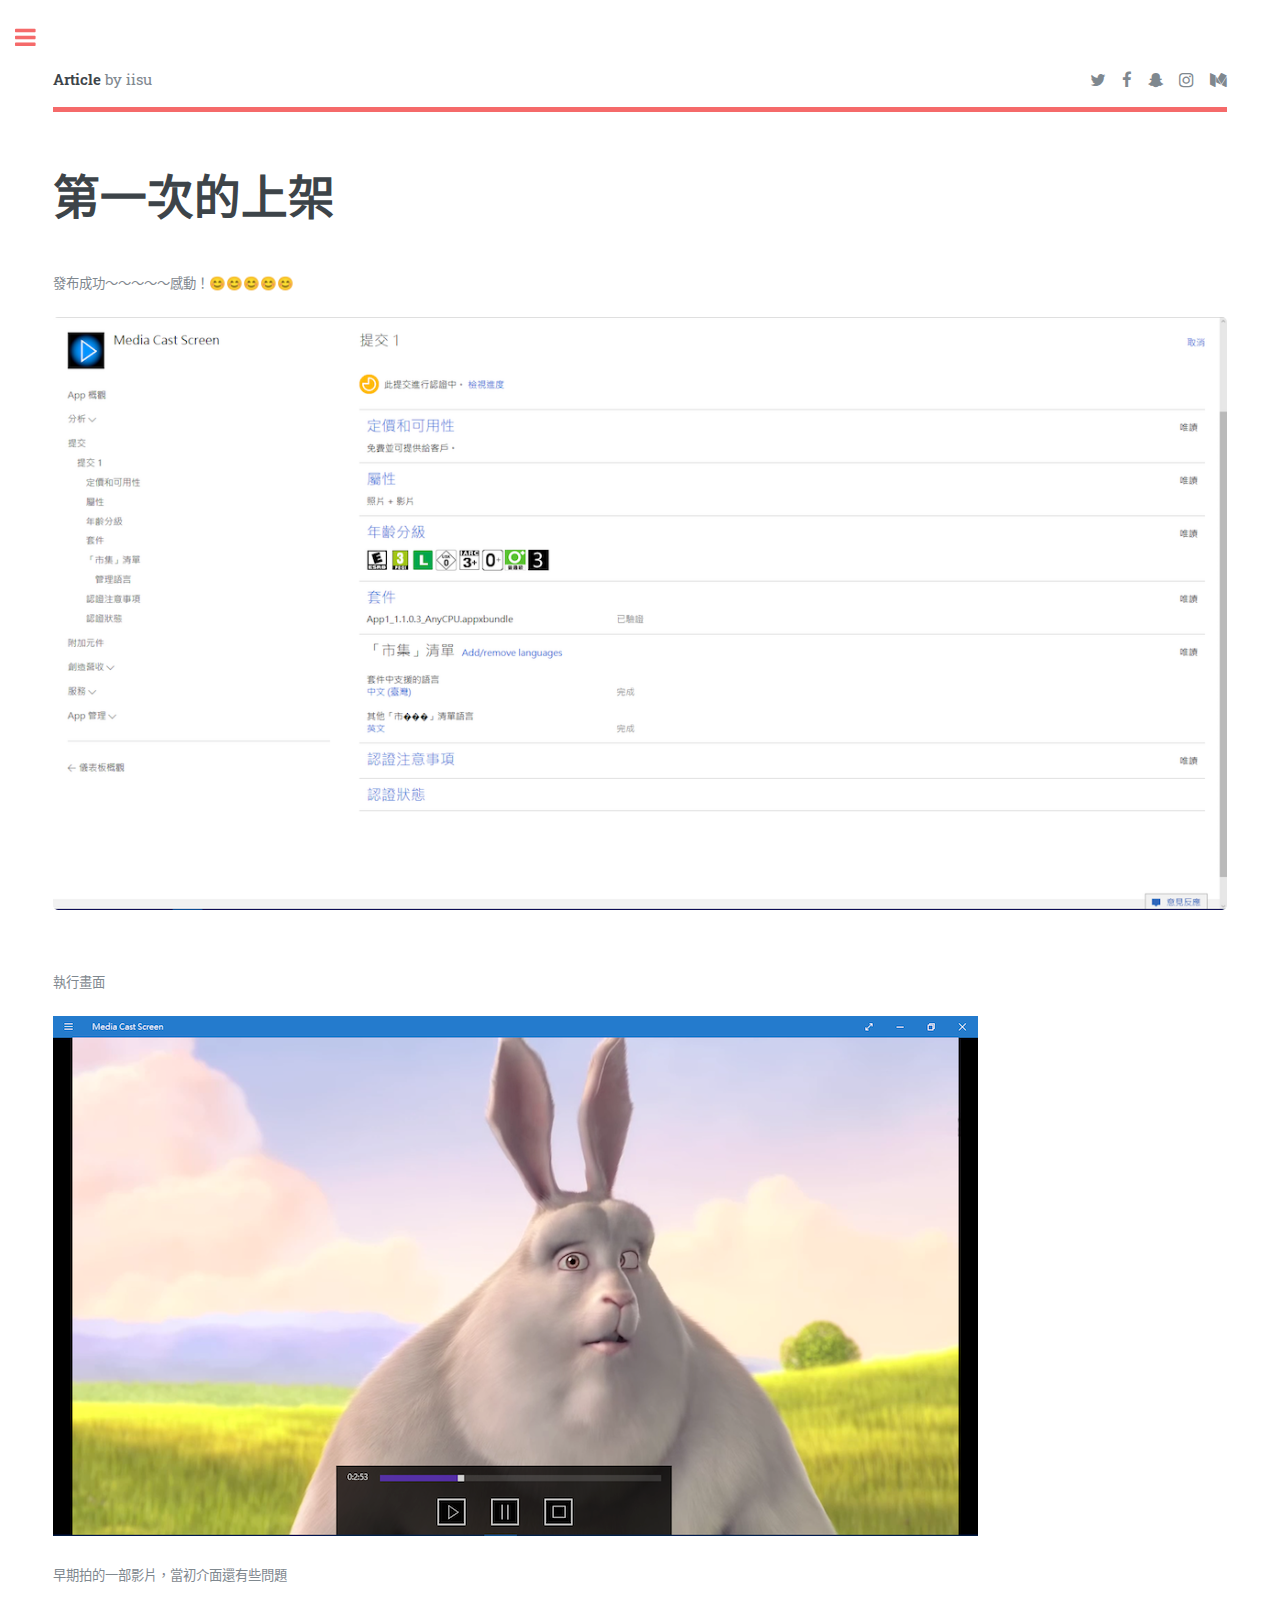
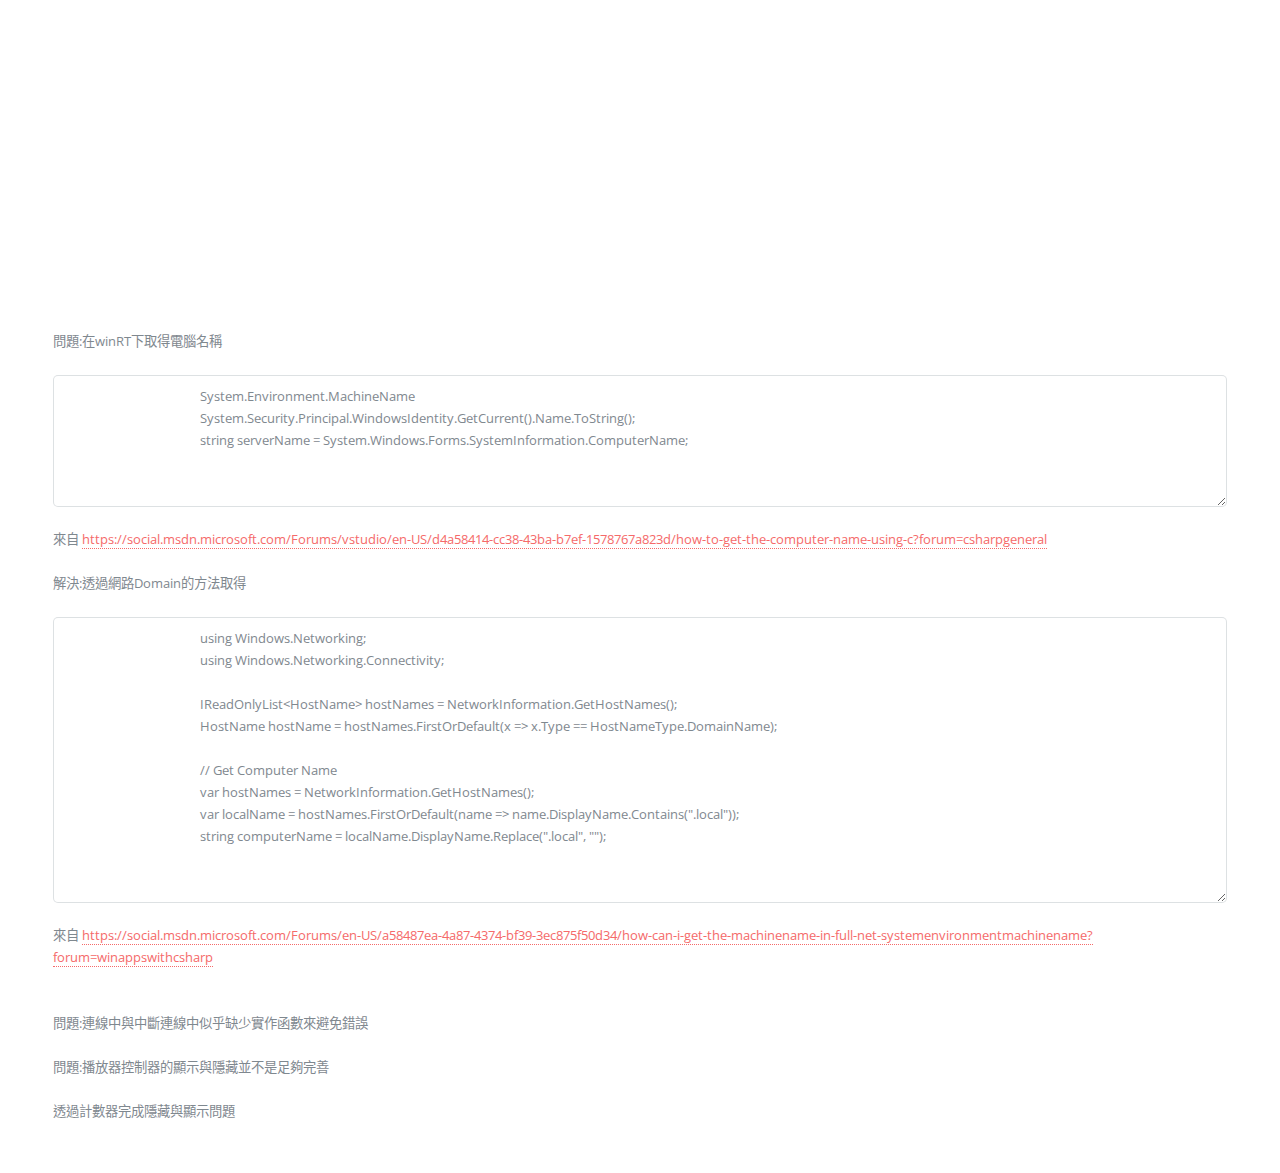
<file: articles/201705090612/Page1.html>
<!DOCTYPE HTML>
<!--
	Editorial by HTML5 UP
	html5up.net | @ajlkn
	Free for personal and commercial use under the CCA 3.0 license (html5up.net/license)
-->
<html>
	<head>
		<title>Media Cast Screen</title>
        <!-- 網頁編碼-->
		<meta charset="utf-8" />
		<meta name="viewport" content="width=device-width, initial-scale=1, user-scalable=no" />
        <!-- 網頁屬於中文網站-->
        <meta http-equiv="content-language" content="zh-tw" />
		<!--[if lte IE 8]><script src="assets/js/ie/html5shiv.js"></script><![endif]-->
		<link rel="stylesheet" href="/assets/css/main.css" />
		<!--[if lte IE 9]><link rel="stylesheet" href="assets/css/ie9.css" /><![endif]-->
		<!--[if lte IE 8]><link rel="stylesheet" href="assets/css/ie8.css" /><![endif]-->
        <!-- 側邊欄清單動態存取於sidebar-menu-list -->
        <script src="/assets/js/jquery.min.js"></script>
        <script src="/assets/js/sidebarCustom.js"></script>
	</head>
	<body>

		<!-- Wrapper -->
			<div id="wrapper">

				<!-- Main -->
					<div id="main">
						<div class="inner">

							<!-- Header -->
                            <!-- 最上頭標題及連結圖示 -->
								<header id="header">
									<a href="index.html" class="logo"><strong>Article</strong> by iisu</a>
									<ul class="icons">
										<li><a href="#" class="icon fa-twitter"><span class="label">Twitter</span></a></li>
										<li><a href="javascript: void(window.open('http://www.facebook.com/share.php?u='.concat(encodeURIComponent(window.location.href))));" class="icon fa-facebook"><span class="label">Facebook</span></a></li>
										<li><a href="#" class="icon fa-snapchat-ghost"><span class="label">Snapchat</span></a></li>
										<li><a href="#" class="icon fa-instagram"><span class="label">Instagram</span></a></li>
										<li><a href="#" class="icon fa-medium"><span class="label">Medium</span></a></li>
									</ul>
								</header>

							<!-- Content -->
                            <!-- 內文 -->
								<section>
                                    <!-- 該頁標題 class="main"-->
									<header class="main">
										<h1>第一次的上架</h1>
									</header>
                                    <!-- 插入圖片tagName="span" class="image main" src="image" alt=""-->
									

                                    <div class="major">
                                        <div>發布成功～～～～～感動！😊😊😊😊😊</div><br>
                                        <div><img class="image main" src="images/01.png" /></div><br>
                                        
                                        <div>執行畫面</div><br>
                                        <div><img src="images/02.png" /></div><br>
                                        
                                        <div>早期拍的一部影片，當初介面還有些問題</div>
                                        <iframe width="560" height="315" src="https://www.youtube.com/embed/gIcbNsJMKKU" frameborder="0" allowfullscreen></iframe><br><br>
                                        
                                        
                                        <div>問題:在winRT下取得電腦名稱</div><br>
                                        
                                        <textarea rows=5 disabled>
                                            System.Environment.MachineName
                                            System.Security.Principal.WindowsIdentity.GetCurrent().Name.ToString();
                                            string serverName = System.Windows.Forms.SystemInformation.ComputerName;</textarea><br>


                                        <div>來自 <a href="https://social.msdn.microsoft.com/Forums/vstudio/en-US/d4a58414-cc38-43ba-b7ef-1578767a823d/how-to-get-the-computer-name-using-c?forum=csharpgeneral">https://social.msdn.microsoft.com/Forums/vstudio/en-US/d4a58414-cc38-43ba-b7ef-1578767a823d/how-to-get-the-computer-name-using-c?forum=csharpgeneral</a> </div><br>

                                        <div>解決:透過網路Domain的方法取得</div><br>

                                        <textarea rows=12 disabled>
                                            using Windows.Networking;
                                            using Windows.Networking.Connectivity;

                                            IReadOnlyList<HostName> hostNames = NetworkInformation.GetHostNames();
                                            HostName hostName = hostNames.FirstOrDefault(x => x.Type == HostNameType.DomainName);

                                            // Get Computer Name
                                            var hostNames = NetworkInformation.GetHostNames();
                                            var localName = hostNames.FirstOrDefault(name => name.DisplayName.Contains(".local"));
                                            string computerName = localName.DisplayName.Replace(".local", "");</textarea><br>

                                            <div>來自 <a href="https://social.msdn.microsoft.com/Forums/en-US/a58487ea-4a87-4374-bf39-3ec875f50d34/how-can-i-get-the-machinename-in-full-net-systemenvironmentmachinename?forum=winappswithcsharp">https://social.msdn.microsoft.com/Forums/en-US/a58487ea-4a87-4374-bf39-3ec875f50d34/how-can-i-get-the-machinename-in-full-net-systemenvironmentmachinename?forum=winappswithcsharp</a> </div><br><br>




                                            <div>問題:連線中與中斷連線中似乎缺少實作函數來避免錯誤</div><br>

                                            <div>問題:播放器控制器的顯示與隱藏並不是足夠完善</div><br>
                                            
                                            <div>透過計數器完成隱藏與顯示問題</div><br>
                                            
                                            

                                    </div>
								</section>

						</div>
					</div>

				<!-- Sidebar -->
					<div id="sidebar">
						<div class="inner">

							<!-- Search -->
								<section id="search" class="alt">
									<form method="post" action="#">
										<input type="text" name="query" id="query" placeholder="Search" />
									</form>
								</section>

							<!-- Menu -->
								<nav id="menu">
									<header class="major">
										<h2>Menu</h2>
									</header>
									<ul id="menu-list">
                                        <!--已修改成XML文件讀取-->
									</ul>
								</nav>

							<!-- Section
								<section>
									<header class="major">
										<h2>Ante interdum</h2>
									</header>
									<div class="mini-posts">
										<article>
											<a href="#" class="image"><img src="images/pic07.jpg" alt="" /></a>
											<p>Aenean ornare velit lacus, ac varius enim lorem ullamcorper dolore aliquam.</p>
										</article>
										<article>
											<a href="#" class="image"><img src="images/pic08.jpg" alt="" /></a>
											<p>Aenean ornare velit lacus, ac varius enim lorem ullamcorper dolore aliquam.</p>
										</article>
										<article>
											<a href="#" class="image"><img src="images/pic09.jpg" alt="" /></a>
											<p>Aenean ornare velit lacus, ac varius enim lorem ullamcorper dolore aliquam.</p>
										</article>
									</div>
									<ul class="actions">
										<li><a href="#" class="button">More</a></li>
									</ul>
								</section>
                            -->
							<!-- Section -->
                            <!-- 個人聯絡資訊 -->
								<section>
									<header class="major">
										<h2>Contact Me</h2>
									</header>
									<p>有任何問題或相關合作歡迎與我聯絡。</p>
									<ul class="contact">
										<li class="fa-envelope-o"><a href="mailto:newland3798@gmail.com">newland3798@gmail.com</a></li>
										<li class="fa-phone">(簡訊) (+886) 0981-969-787</li>
                                        
										<!--<li class="fa-home">1234 Somewhere Road #8254<br />
										Nashville, TN 00000-0000</li>-->
									</ul>
								</section>

							<!-- Footer 
								<footer id="footer">
									<p class="copyright">&copy; Untitled. All rights reserved. Demo Images: <a href="https://unsplash.com">Unsplash</a>. Design: <a href="https://html5up.net">HTML5 UP</a>.</p>
								</footer>
                            -->
                            
						</div>
					</div>

			</div>

		<!-- Scripts -->
			<script src="/assets/js/jquery.min.js"></script>
			<script src="/assets/js/skel.min.js"></script>
			<script src="/assets/js/util.js"></script>
			<!--[if lte IE 8]><script src="assets/js/ie/respond.min.js"></script><![endif]-->
			<script src="/assets/js/main.js"></script>

	</body>
</html>
</file>
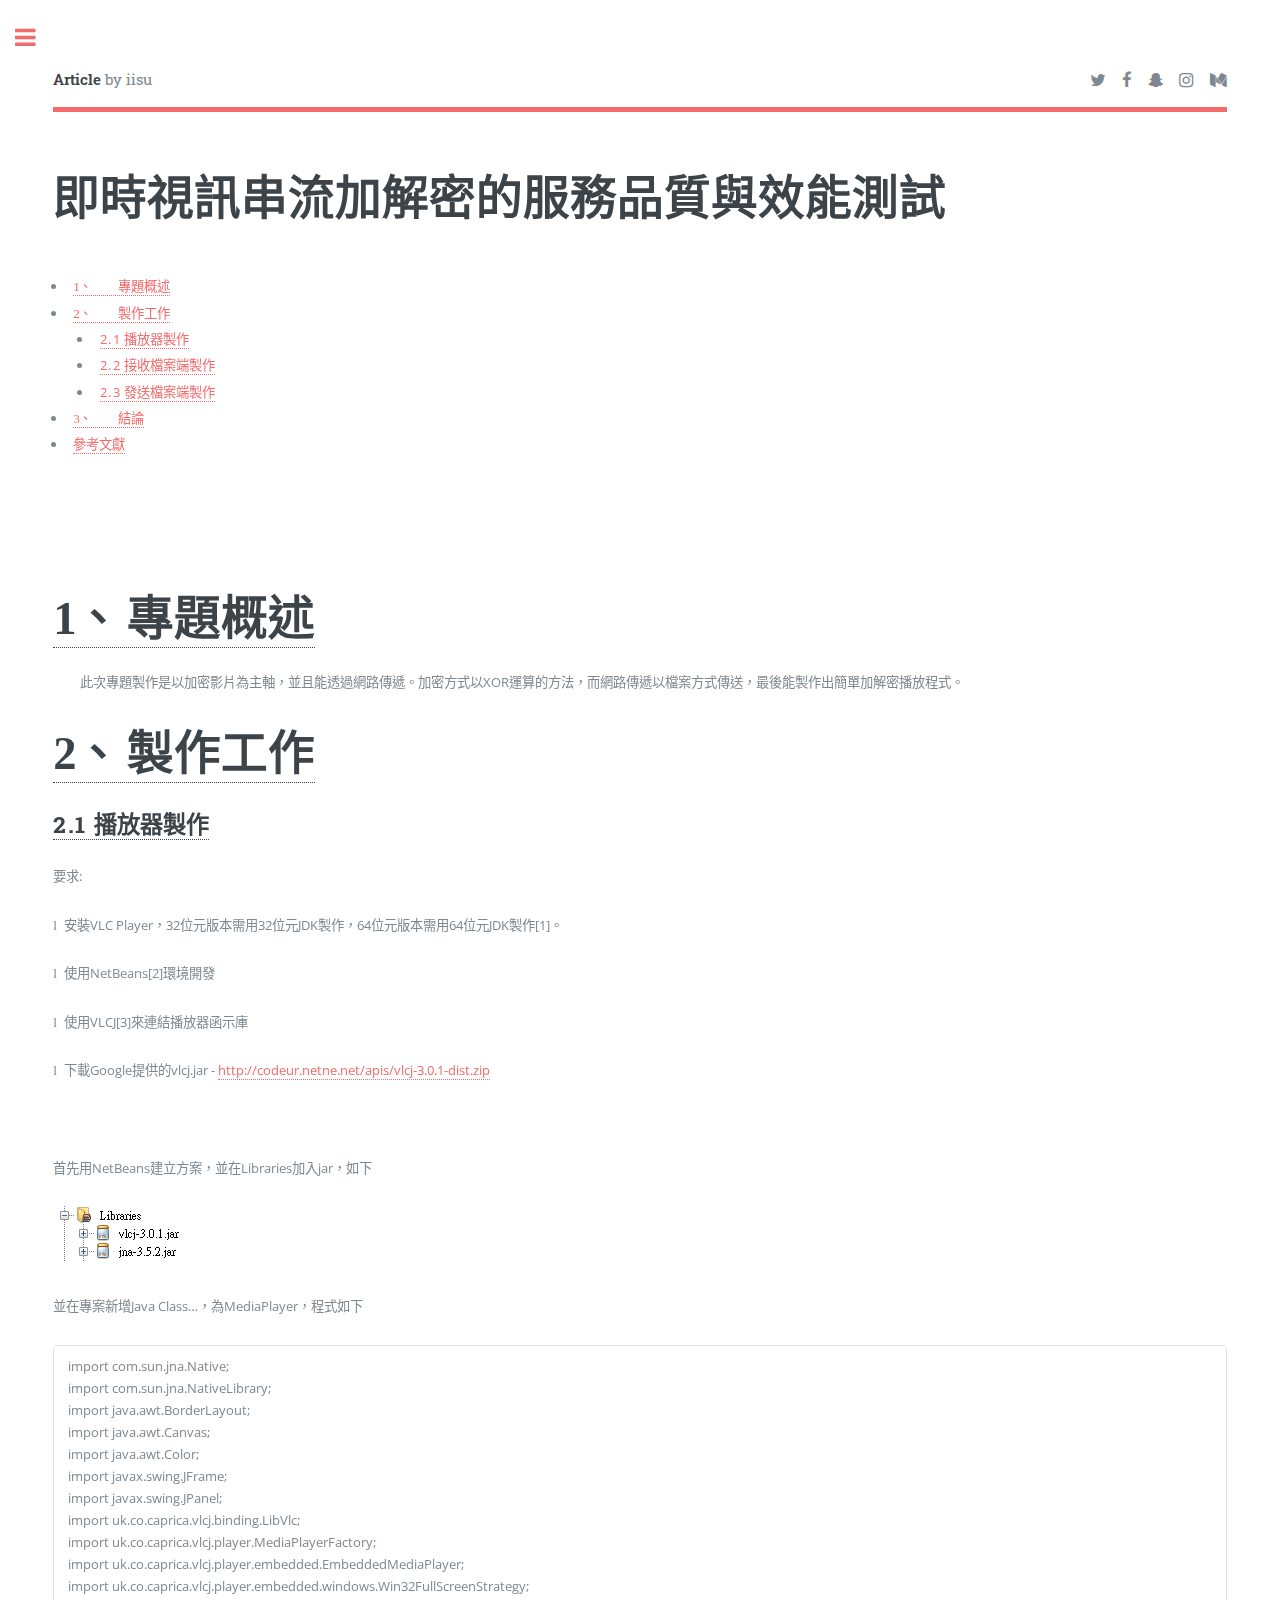
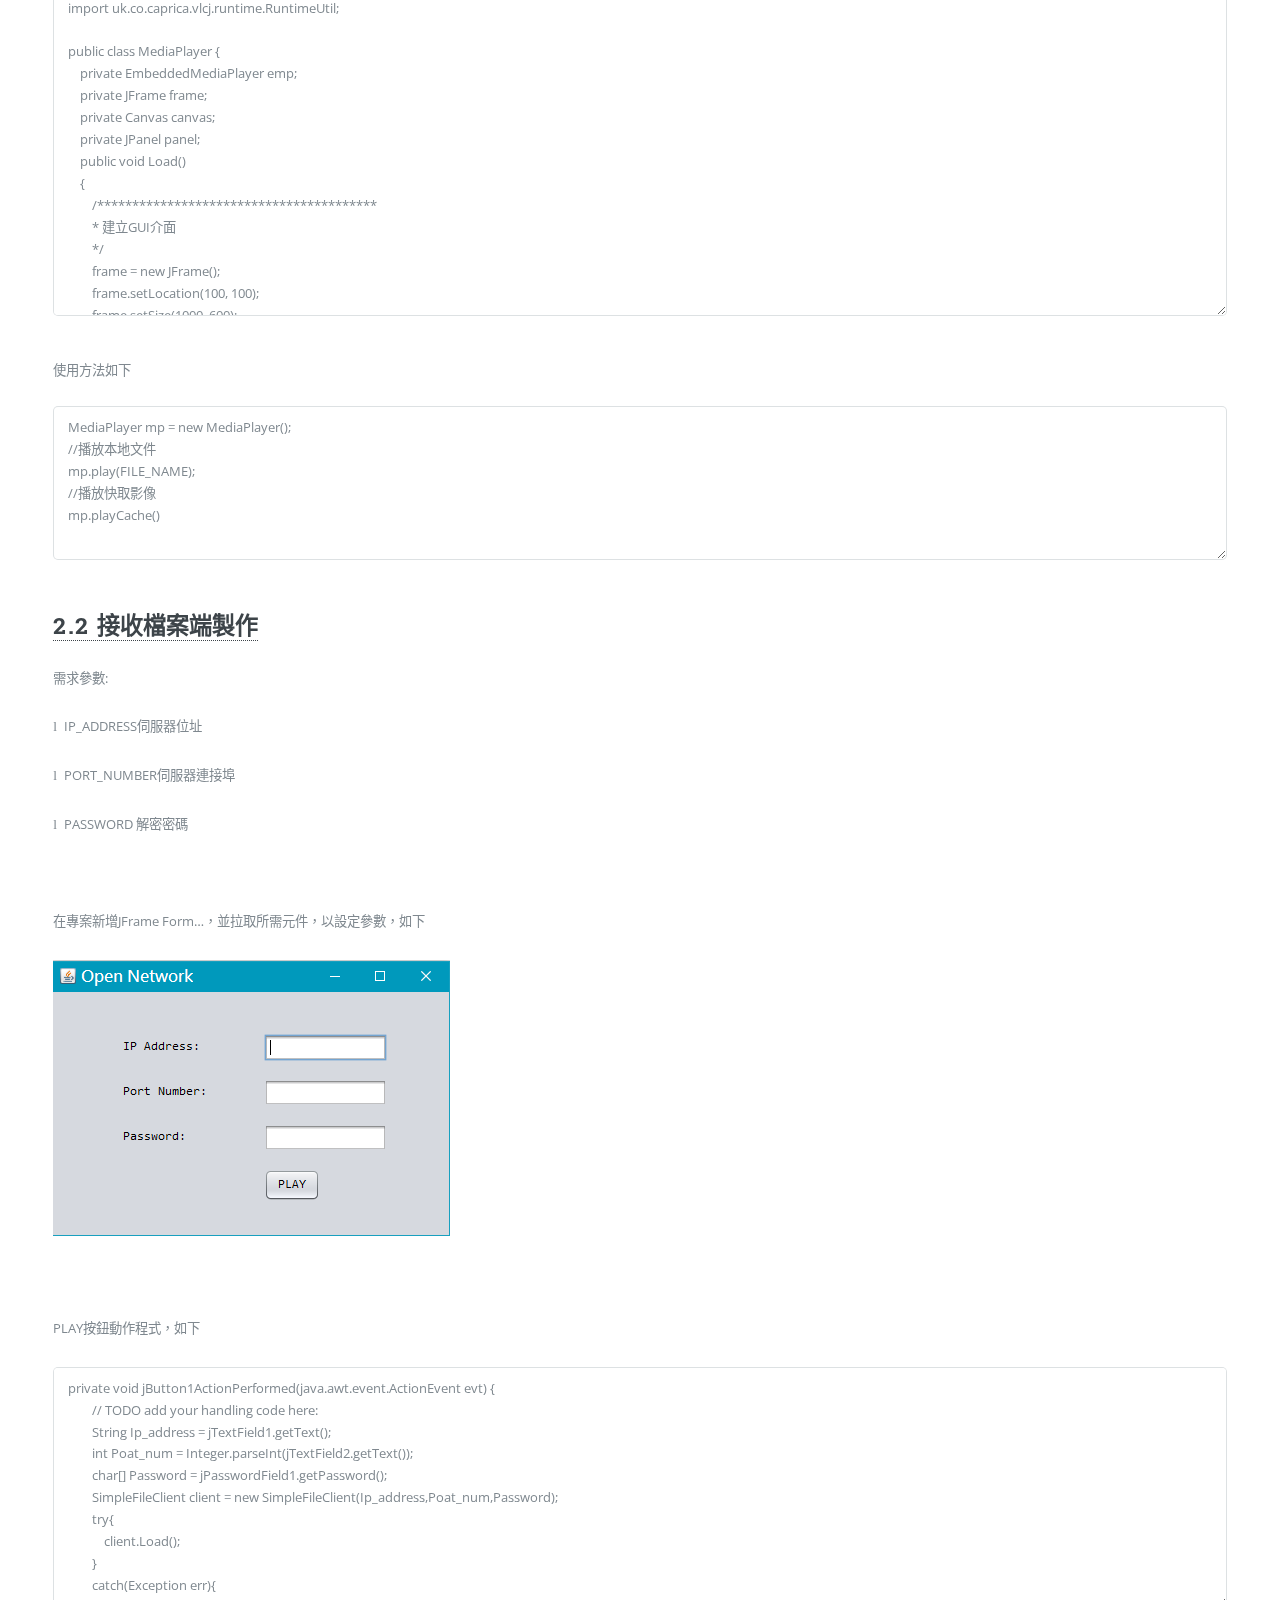
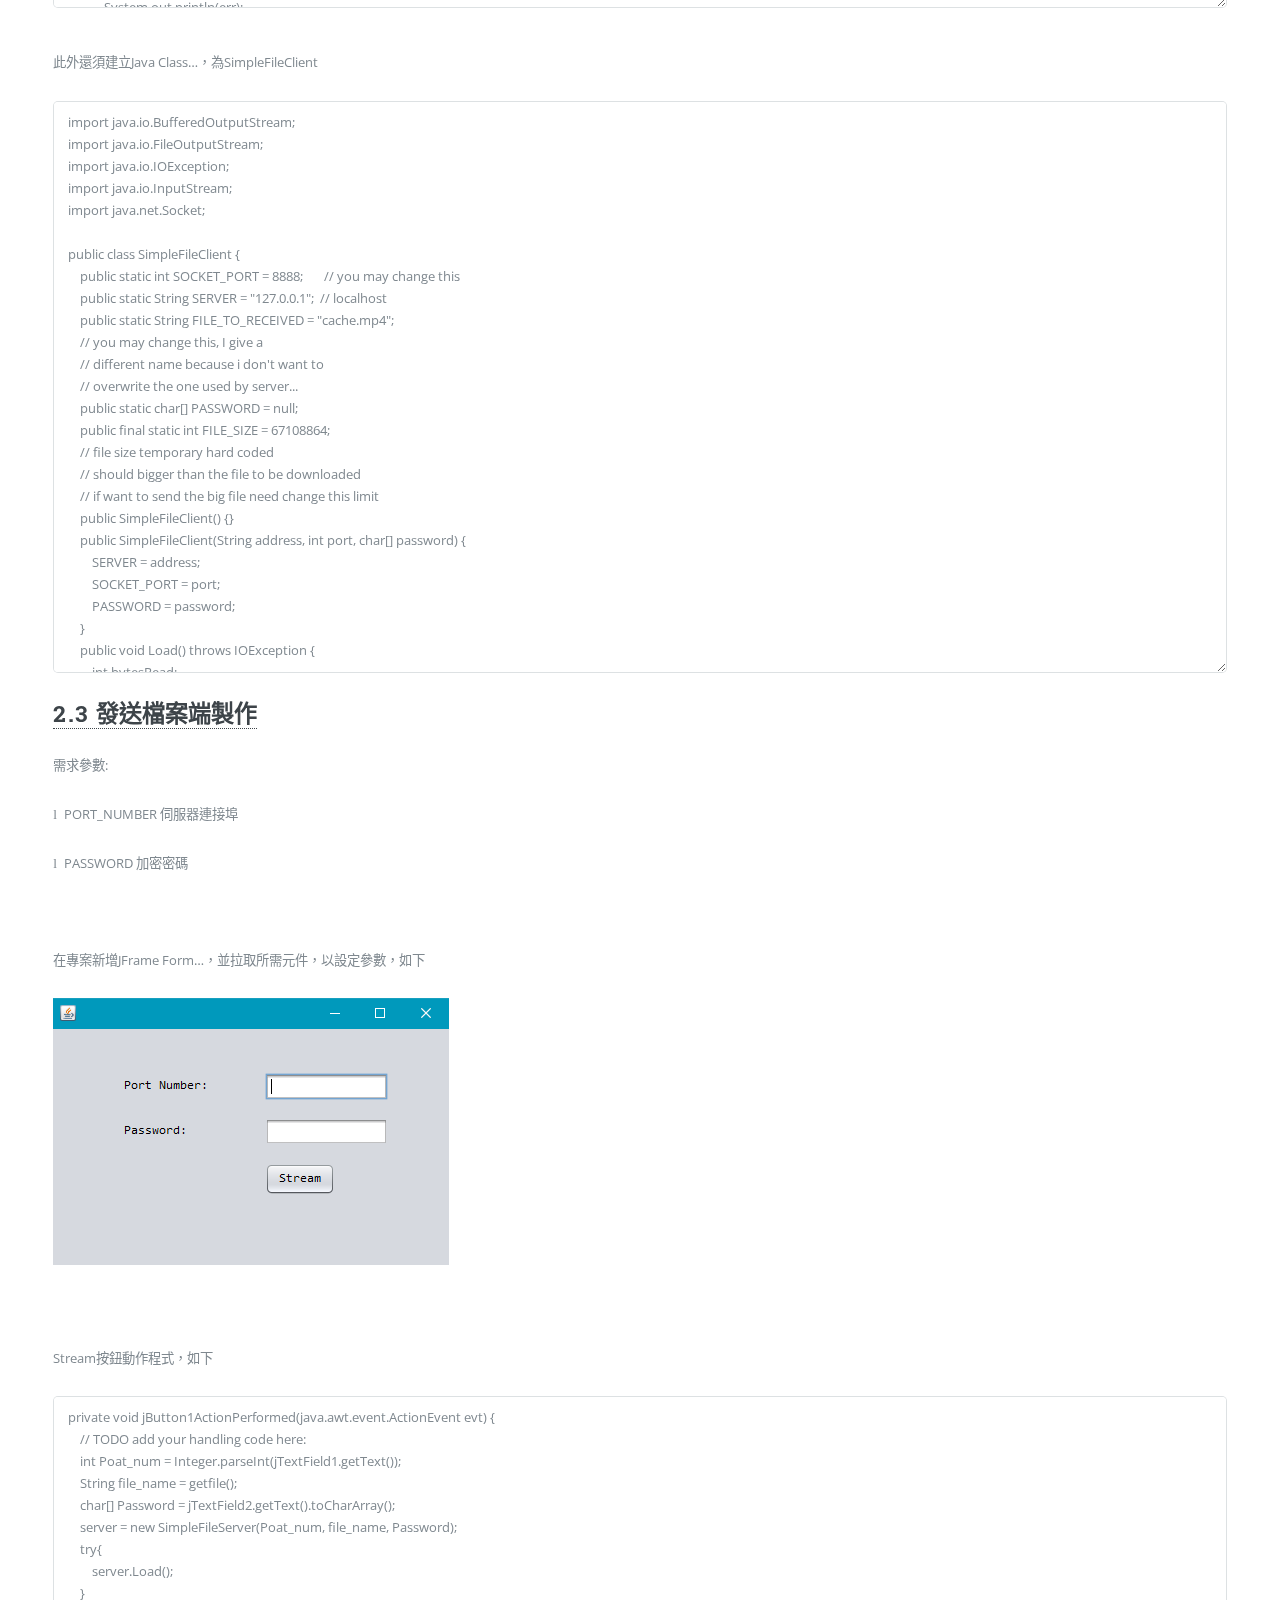
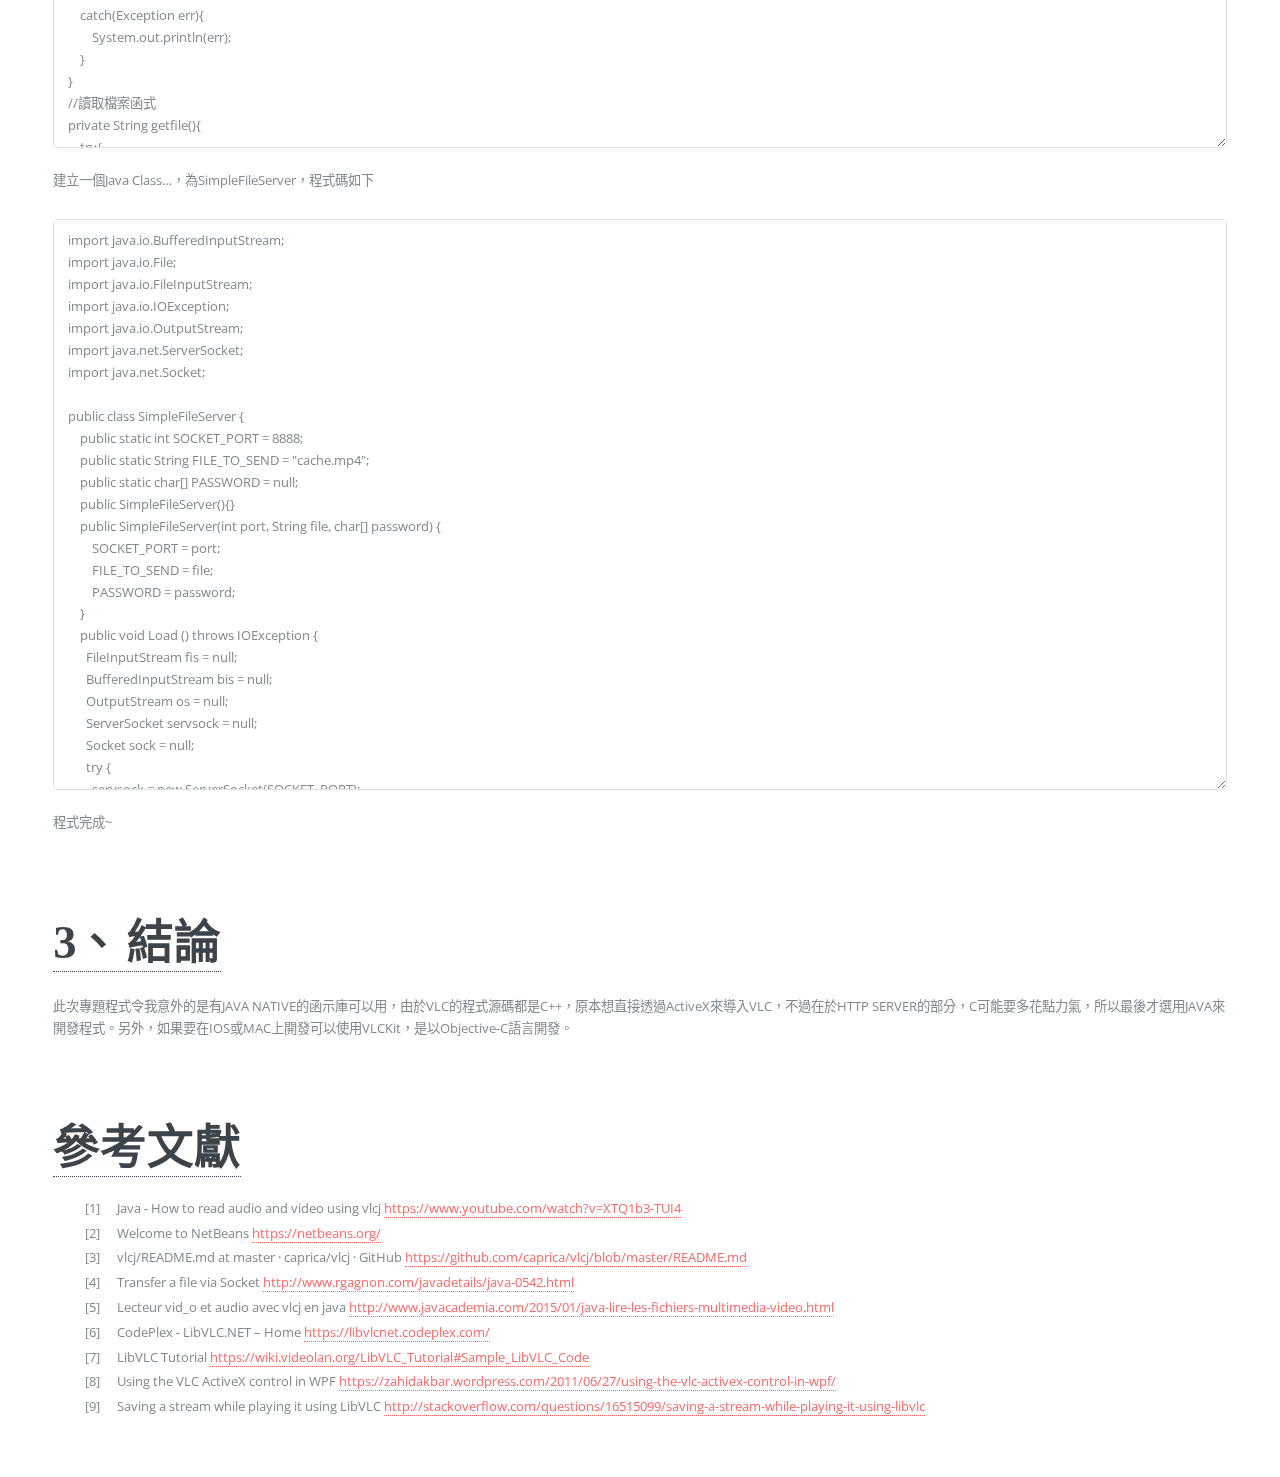
<file: articles/201705100023/Page1.html>
<!DOCTYPE HTML>
<!--
	Editorial by HTML5 UP
	html5up.net | @ajlkn
	Free for personal and commercial use under the CCA 3.0 license (html5up.net/license)
-->
<html>
	<head>
		<title>即時視訊串流加解密的服務品質與效能測試</title>
        <!-- 網頁編碼-->
		<meta charset="utf-8" />
		<meta name="viewport" content="width=device-width, initial-scale=1, user-scalable=no" />
        <!-- 網頁屬於中文網站-->
        <meta http-equiv="content-language" content="zh-tw" />
		<!--[if lte IE 8]><script src="assets/js/ie/html5shiv.js"></script><![endif]-->
		<link rel="stylesheet" href="/assets/css/main.css" />
		<!--[if lte IE 9]><link rel="stylesheet" href="assets/css/ie9.css" /><![endif]-->
		<!--[if lte IE 8]><link rel="stylesheet" href="assets/css/ie8.css" /><![endif]-->
        <!-- 側邊欄清單動態存取於sidebar-menu-list -->
        <script src="/assets/js/jquery.min.js"></script>
        <script src="/assets/js/sidebarCustom.js"></script>
	</head>
	<body>

		<!-- Wrapper -->
			<div id="wrapper">

				<!-- Main -->
					<div id="main">
						<div class="inner">

							<!-- Header -->
                            <!-- 最上頭標題及連結圖示 -->
								<header id="header">
									<a href="index.html" class="logo"><strong>Article</strong> by iisu</a>
									<ul class="icons">
										<li><a href="#" class="icon fa-twitter"><span class="label">Twitter</span></a></li>
										<li><a href="javascript: void(window.open('http://www.facebook.com/share.php?u='.concat(encodeURIComponent(window.location.href))));" class="icon fa-facebook"><span class="label">Facebook</span></a></li>
										<li><a href="#" class="icon fa-snapchat-ghost"><span class="label">Snapchat</span></a></li>
										<li><a href="#" class="icon fa-instagram"><span class="label">Instagram</span></a></li>
										<li><a href="#" class="icon fa-medium"><span class="label">Medium</span></a></li>
									</ul>
								</header>

							<!-- Content -->
                            <!-- 內文 -->
								<section>
                                    <!-- 該頁標題 class="main"-->
									<header class="main">
										<h1>即時視訊串流加解密的服務品質與效能測試</h1>
									</header>
                                    <!-- 插入圖片tagName="span" class="image main" src="image" alt=""-->
									<div class="major" style='layout-grid:18.0pt'><w:Sdt SdtDocPart="t"
 DocPartType="Table of Contents" DocPartUnique="t" ID="1533309415">
 
 <ul><li class=MsoToc1 style='tab-stops:60.0pt right dotted 414.8pt'><span
 lang=EN-US><a href="#_Toc441208905"><span style='font-family:標楷體;letter-spacing:
 -1.0pt;mso-no-proof:yes'>1</span><span lang=ZH-TW style='font-family:標楷體;
 letter-spacing:-1.0pt;mso-no-proof:yes'>、</span><span style='font-size:12.0pt;
 mso-bidi-font-size:11.0pt;font-family:Calibri;mso-ascii-theme-font:minor-latin;
 mso-fareast-font-family:新細明體;mso-fareast-theme-font:minor-fareast;mso-hansi-theme-font:
 minor-latin;color:windowtext;mso-no-proof:yes;text-decoration:none;text-underline:
 none'><span style='mso-tab-count:1'>&nbsp;&nbsp;&nbsp;&nbsp;&nbsp;&nbsp; </span></span><span
 lang=ZH-TW style='font-family:標楷體;mso-no-proof:yes'>專題概述</span><span
 style='color:windowtext;display:none;mso-hide:screen;mso-no-proof:yes;
 text-decoration:none;text-underline:none'><span style='mso-tab-count:1 dotted'>.. </span></span><!--[if supportFields]><span
 style='color:windowtext;display:none;mso-hide:screen;mso-no-proof:yes;
 text-decoration:none;text-underline:none'><span style='mso-element:field-begin'></span>
 PAGEREF _Toc441208905 \h <span style='mso-element:field-separator'></span></span><![endif]--><span
 style='mso-fareast-font-family:"MS Mincho";color:windowtext;display:none;
 mso-hide:screen;mso-fareast-language:JA;mso-no-proof:yes;text-decoration:none;
 text-underline:none'>1</span><span style='color:windowtext;display:none;
 mso-hide:screen;mso-no-proof:yes;text-decoration:none;text-underline:none'><!--[if gte mso 9]><xml>
  <w:data>08D0C9EA79F9BACE118C8200AA004BA90B02000000080000000E0000005F0054006F0063003400340031003200300038003900300035000000</w:data>
 </xml><![endif]--></span><!--[if supportFields]><span style='color:windowtext;
 display:none;mso-hide:screen;mso-no-proof:yes;text-decoration:none;text-underline:
 none'><span style='mso-element:field-end'></span></span><![endif]--></a></span><span
 lang=EN-US style='font-size:12.0pt;mso-bidi-font-size:11.0pt;font-family:Calibri;
 mso-ascii-theme-font:minor-latin;mso-fareast-font-family:新細明體;mso-fareast-theme-font:
 minor-fareast;mso-hansi-theme-font:minor-latin;mso-no-proof:yes'><o:p></o:p></span></li>
 <li class=MsoToc1 style='tab-stops:60.0pt right dotted 414.8pt'><span
 lang=EN-US><a href="#_Toc441208906"><span style='font-family:標楷體;letter-spacing:
 -1.0pt;mso-no-proof:yes'>2</span><span lang=ZH-TW style='font-family:標楷體;
 letter-spacing:-1.0pt;mso-no-proof:yes'>、</span><span style='font-size:12.0pt;
 mso-bidi-font-size:11.0pt;font-family:Calibri;mso-ascii-theme-font:minor-latin;
 mso-fareast-font-family:新細明體;mso-fareast-theme-font:minor-fareast;mso-hansi-theme-font:
 minor-latin;color:windowtext;mso-no-proof:yes;text-decoration:none;text-underline:
 none'><span style='mso-tab-count:1'>&nbsp;&nbsp;&nbsp;&nbsp;&nbsp;&nbsp; </span></span><span
 lang=ZH-TW style='font-family:標楷體;mso-no-proof:yes'>製作工作</span><span
 style='color:windowtext;display:none;mso-hide:screen;mso-no-proof:yes;
 text-decoration:none;text-underline:none'><span style='mso-tab-count:1 dotted'>.. </span></span><!--[if supportFields]><span
 style='color:windowtext;display:none;mso-hide:screen;mso-no-proof:yes;
 text-decoration:none;text-underline:none'><span style='mso-element:field-begin'></span>
 PAGEREF _Toc441208906 \h <span style='mso-element:field-separator'></span></span><![endif]--><span
 style='mso-fareast-font-family:"MS Mincho";color:windowtext;display:none;
 mso-hide:screen;mso-fareast-language:JA;mso-no-proof:yes;text-decoration:none;
 text-underline:none'>1</span><span style='color:windowtext;display:none;
 mso-hide:screen;mso-no-proof:yes;text-decoration:none;text-underline:none'><!--[if gte mso 9]><xml>
  <w:data>08D0C9EA79F9BACE118C8200AA004BA90B02000000080000000E0000005F0054006F0063003400340031003200300038003900300036000000</w:data>
 </xml><![endif]--></span><!--[if supportFields]><span style='color:windowtext;
 display:none;mso-hide:screen;mso-no-proof:yes;text-decoration:none;text-underline:
 none'><span style='mso-element:field-end'></span></span><![endif]--></a></span><span
 lang=EN-US style='font-size:12.0pt;mso-bidi-font-size:11.0pt;font-family:Calibri;
 mso-ascii-theme-font:minor-latin;mso-fareast-font-family:新細明體;mso-fareast-theme-font:
 minor-fareast;mso-hansi-theme-font:minor-latin;mso-no-proof:yes'><o:p></o:p></span></li>
 <li class=MsoToc2 style='margin-left:20.0pt;tab-stops:right dotted 414.8pt'><span
 lang=EN-US><a href="#_Toc441208907"><span style='letter-spacing:1.0pt;
 mso-no-proof:yes'>2.1</span><span style='mso-no-proof:yes'> </span><span
 lang=ZH-TW style='font-family:標楷體;mso-ascii-font-family:"Times New Roman";
 mso-hansi-font-family:"Times New Roman";mso-no-proof:yes'>播放器製作</span><span
 style='color:windowtext;display:none;mso-hide:screen;mso-no-proof:yes;
 text-decoration:none;text-underline:none'><span style='mso-tab-count:1 dotted'>.. </span></span><!--[if supportFields]><span
 style='color:windowtext;display:none;mso-hide:screen;mso-no-proof:yes;
 text-decoration:none;text-underline:none'><span style='mso-element:field-begin'></span>
 PAGEREF _Toc441208907 \h <span style='mso-element:field-separator'></span></span><![endif]--><span
 style='mso-fareast-font-family:"MS Mincho";color:windowtext;display:none;
 mso-hide:screen;mso-fareast-language:JA;mso-no-proof:yes;text-decoration:none;
 text-underline:none'>1</span><span style='color:windowtext;display:none;
 mso-hide:screen;mso-no-proof:yes;text-decoration:none;text-underline:none'><!--[if gte mso 9]><xml>
  <w:data>08D0C9EA79F9BACE118C8200AA004BA90B02000000080000000E0000005F0054006F0063003400340031003200300038003900300037000000</w:data>
 </xml><![endif]--></span><!--[if supportFields]><span style='color:windowtext;
 display:none;mso-hide:screen;mso-no-proof:yes;text-decoration:none;text-underline:
 none'><span style='mso-element:field-end'></span></span><![endif]--></a></span><span
 lang=EN-US style='font-size:12.0pt;mso-bidi-font-size:11.0pt;font-family:Calibri;
 mso-ascii-theme-font:minor-latin;mso-fareast-font-family:新細明體;mso-fareast-theme-font:
 minor-fareast;mso-hansi-theme-font:minor-latin;mso-no-proof:yes'><o:p></o:p></span></li>
 <li class=MsoToc2 style='margin-left:20.0pt;tab-stops:right dotted 414.8pt'><span
 lang=EN-US><a href="#_Toc441208908"><span style='letter-spacing:1.0pt;
 mso-no-proof:yes'>2.2</span><span style='mso-no-proof:yes'> </span><span
 lang=ZH-TW style='font-family:標楷體;mso-ascii-font-family:"Times New Roman";
 mso-hansi-font-family:"Times New Roman";mso-no-proof:yes'>接收檔案端製作</span><span
 style='color:windowtext;display:none;mso-hide:screen;mso-no-proof:yes;
 text-decoration:none;text-underline:none'><span style='mso-tab-count:1 dotted'>.. </span></span><!--[if supportFields]><span
 style='color:windowtext;display:none;mso-hide:screen;mso-no-proof:yes;
 text-decoration:none;text-underline:none'><span style='mso-element:field-begin'></span>
 PAGEREF _Toc441208908 \h <span style='mso-element:field-separator'></span></span><![endif]--><span
 style='mso-fareast-font-family:"MS Mincho";color:windowtext;display:none;
 mso-hide:screen;mso-fareast-language:JA;mso-no-proof:yes;text-decoration:none;
 text-underline:none'>3</span><span style='color:windowtext;display:none;
 mso-hide:screen;mso-no-proof:yes;text-decoration:none;text-underline:none'><!--[if gte mso 9]><xml>
  <w:data>08D0C9EA79F9BACE118C8200AA004BA90B02000000080000000E0000005F0054006F0063003400340031003200300038003900300038000000</w:data>
 </xml><![endif]--></span><!--[if supportFields]><span style='color:windowtext;
 display:none;mso-hide:screen;mso-no-proof:yes;text-decoration:none;text-underline:
 none'><span style='mso-element:field-end'></span></span><![endif]--></a></span><span
 lang=EN-US style='font-size:12.0pt;mso-bidi-font-size:11.0pt;font-family:Calibri;
 mso-ascii-theme-font:minor-latin;mso-fareast-font-family:新細明體;mso-fareast-theme-font:
 minor-fareast;mso-hansi-theme-font:minor-latin;mso-no-proof:yes'><o:p></o:p></span></li>
 <li class=MsoToc2 style='margin-left:20.0pt;tab-stops:right dotted 414.8pt'><span
 lang=EN-US><a href="#_Toc441208909"><span style='letter-spacing:1.0pt;
 mso-no-proof:yes'>2.3</span><span style='mso-no-proof:yes'> </span><span
 lang=ZH-TW style='font-family:標楷體;mso-ascii-font-family:"Times New Roman";
 mso-hansi-font-family:"Times New Roman";mso-no-proof:yes'>發送檔案端製作</span><span
 style='color:windowtext;display:none;mso-hide:screen;mso-no-proof:yes;
 text-decoration:none;text-underline:none'><span style='mso-tab-count:1 dotted'>.. </span></span><!--[if supportFields]><span
 style='color:windowtext;display:none;mso-hide:screen;mso-no-proof:yes;
 text-decoration:none;text-underline:none'><span style='mso-element:field-begin'></span>
 PAGEREF _Toc441208909 \h <span style='mso-element:field-separator'></span></span><![endif]--><span
 style='mso-fareast-font-family:"MS Mincho";color:windowtext;display:none;
 mso-hide:screen;mso-fareast-language:JA;mso-no-proof:yes;text-decoration:none;
 text-underline:none'>6</span><span style='color:windowtext;display:none;
 mso-hide:screen;mso-no-proof:yes;text-decoration:none;text-underline:none'><!--[if gte mso 9]><xml>
  <w:data>08D0C9EA79F9BACE118C8200AA004BA90B02000000080000000E0000005F0054006F0063003400340031003200300038003900300039000000</w:data>
 </xml><![endif]--></span><!--[if supportFields]><span style='color:windowtext;
 display:none;mso-hide:screen;mso-no-proof:yes;text-decoration:none;text-underline:
 none'><span style='mso-element:field-end'></span></span><![endif]--></a></span><span
 lang=EN-US style='font-size:12.0pt;mso-bidi-font-size:11.0pt;font-family:Calibri;
 mso-ascii-theme-font:minor-latin;mso-fareast-font-family:新細明體;mso-fareast-theme-font:
 minor-fareast;mso-hansi-theme-font:minor-latin;mso-no-proof:yes'><o:p></o:p></span></li>
 <li class=MsoToc1 style='tab-stops:60.0pt right dotted 414.8pt'><span
 lang=EN-US><a href="#_Toc441208910"><span style='font-family:標楷體;letter-spacing:
 -1.0pt;mso-no-proof:yes'>3</span><span lang=ZH-TW style='font-family:標楷體;
 letter-spacing:-1.0pt;mso-no-proof:yes'>、</span><span style='font-size:12.0pt;
 mso-bidi-font-size:11.0pt;font-family:Calibri;mso-ascii-theme-font:minor-latin;
 mso-fareast-font-family:新細明體;mso-fareast-theme-font:minor-fareast;mso-hansi-theme-font:
 minor-latin;color:windowtext;mso-no-proof:yes;text-decoration:none;text-underline:
 none'><span style='mso-tab-count:1'>&nbsp;&nbsp;&nbsp;&nbsp;&nbsp;&nbsp; </span></span><span
 lang=ZH-TW style='font-family:標楷體;mso-no-proof:yes'>結論</span><span
 style='color:windowtext;display:none;mso-hide:screen;mso-no-proof:yes;
 text-decoration:none;text-underline:none'><span style='mso-tab-count:1 dotted'>.. </span></span><!--[if supportFields]><span
 style='color:windowtext;display:none;mso-hide:screen;mso-no-proof:yes;
 text-decoration:none;text-underline:none'><span style='mso-element:field-begin'></span>
 PAGEREF _Toc441208910 \h <span style='mso-element:field-separator'></span></span><![endif]--><span
 style='mso-fareast-font-family:"MS Mincho";color:windowtext;display:none;
 mso-hide:screen;mso-fareast-language:JA;mso-no-proof:yes;text-decoration:none;
 text-underline:none'>9</span><span style='color:windowtext;display:none;
 mso-hide:screen;mso-no-proof:yes;text-decoration:none;text-underline:none'><!--[if gte mso 9]><xml>
  <w:data>08D0C9EA79F9BACE118C8200AA004BA90B02000000080000000E0000005F0054006F0063003400340031003200300038003900310030000000</w:data>
 </xml><![endif]--></span><!--[if supportFields]><span style='color:windowtext;
 display:none;mso-hide:screen;mso-no-proof:yes;text-decoration:none;text-underline:
 none'><span style='mso-element:field-end'></span></span><![endif]--></a></span><span
 lang=EN-US style='font-size:12.0pt;mso-bidi-font-size:11.0pt;font-family:Calibri;
 mso-ascii-theme-font:minor-latin;mso-fareast-font-family:新細明體;mso-fareast-theme-font:
 minor-fareast;mso-hansi-theme-font:minor-latin;mso-no-proof:yes'><o:p></o:p></span></li>
 <li class=MsoToc1><span lang=EN-US><a href="#_Toc441208911"><span lang=ZH-TW
 style='font-family:標楷體;mso-no-proof:yes'>參考文獻</span><span style='color:windowtext;
 display:none;mso-hide:screen;mso-no-proof:yes;text-decoration:none;text-underline:
 none'><span style='mso-tab-count:1 dotted'>.. </span></span><!--[if supportFields]><span
 style='color:windowtext;display:none;mso-hide:screen;mso-no-proof:yes;
 text-decoration:none;text-underline:none'><span style='mso-element:field-begin'></span>
 PAGEREF _Toc441208911 \h <span style='mso-element:field-separator'></span></span><![endif]--><span
 style='mso-fareast-font-family:"MS Mincho";color:windowtext;display:none;
 mso-hide:screen;mso-fareast-language:JA;mso-no-proof:yes;text-decoration:none;
 text-underline:none'>9</span><span style='color:windowtext;display:none;
 mso-hide:screen;mso-no-proof:yes;text-decoration:none;text-underline:none'><!--[if gte mso 9]><xml>
  <w:data>08D0C9EA79F9BACE118C8200AA004BA90B02000000080000000E0000005F0054006F0063003400340031003200300038003900310031000000</w:data>
 </xml><![endif]--></span><!--[if supportFields]><span style='color:windowtext;
 display:none;mso-hide:screen;mso-no-proof:yes;text-decoration:none;text-underline:
 none'><span style='mso-element:field-end'></span></span><![endif]--></a></span><span
 lang=EN-US style='font-size:12.0pt;mso-bidi-font-size:11.0pt;font-family:Calibri;
 mso-ascii-theme-font:minor-latin;mso-fareast-font-family:新細明體;mso-fareast-theme-font:
 minor-fareast;mso-hansi-theme-font:minor-latin;mso-no-proof:yes'><o:p></o:p></span></li></ul>
 <p class=MsoNormal><!--[if supportFields]><b><span style='mso-bidi-font-size:
 14.0pt;mso-bidi-font-family:"Times New Roman";mso-ansi-language:ZH-TW'><span
 style='mso-element:field-end'></span></span></b><![endif]--><b><span
 style='mso-bidi-font-size:14.0pt;mso-bidi-font-family:"Times New Roman";
 mso-ansi-language:ZH-TW'><br clear=all style='mso-special-character:line-break;
 page-break-before:always'>
 </span></b><span style='mso-bidi-font-size:14.0pt;mso-bidi-font-family:"Times New Roman";
 mso-ansi-language:ZH-TW'><b><o:p>&nbsp;</o:p></b></span></p>
</w:Sdt></div>

<span lang=EN-US style='font-size:14.0pt;font-family:"Times New Roman";
mso-fareast-font-family:標楷體;mso-font-kerning:26.0pt;mso-ansi-language:EN-US;
mso-fareast-language:ZH-TW;mso-bidi-language:AR-SA;mso-bidi-font-weight:bold'><br
clear=all style='page-break-before:always;mso-break-type:section-break'>
</span>

<div class=WordSection2 style='layout-grid:18.0pt'>

<h1 style='margin-left:0cm;text-indent:0cm;mso-list:l11 level1 lfo9'><a
name="_Toc441208905"><![if !supportLists]><span lang=EN-US style='mso-bidi-font-size:
14.0pt;font-family:標楷體;mso-bidi-font-family:標楷體;letter-spacing:-1.0pt'><span
style='mso-list:Ignore'>1、<span style='font:7.0pt "Times New Roman"'>&nbsp;&nbsp;&nbsp;&nbsp;&nbsp;
</span></span></span><![endif]><span style='mso-bidi-font-size:22.0pt;
font-family:標楷體'>專題概述</span></a><span lang=EN-US style='mso-bidi-font-size:
22.0pt;font-family:標楷體'><o:p></o:p></span></h1>

<p class=MsoNormal style='margin-left:19.65pt'><span style='font-family:標楷體;
mso-ascii-font-family:"Times New Roman";mso-hansi-font-family:"Times New Roman"'>此次專題製作是以加密影片為主軸，並且能透過網路傳遞。加密方式以</span><span
lang=EN-US>XOR</span><span style='font-family:標楷體;mso-ascii-font-family:"Times New Roman";
mso-hansi-font-family:"Times New Roman"'>運算的方法，而網路傳遞以檔案方式傳送，最後能製作出簡單加解密播放程式。</span></p>

<h1 style='margin-left:0cm;text-indent:0cm;mso-list:l11 level1 lfo9'><a
name="_Toc441208906"><![if !supportLists]><span lang=EN-US style='mso-bidi-font-size:
14.0pt;font-family:標楷體;mso-bidi-font-family:標楷體;letter-spacing:-1.0pt'><span
style='mso-list:Ignore'>2、<span style='font:7.0pt "Times New Roman"'>&nbsp;&nbsp;&nbsp;&nbsp;&nbsp;
</span></span></span><![endif]><span style='mso-bidi-font-size:22.0pt;
font-family:標楷體'>製作工作</span></a><span lang=EN-US style='mso-bidi-font-size:
22.0pt;font-family:標楷體'><o:p></o:p></span></h1>

<h2 style='margin-left:0cm;text-indent:0cm;mso-list:l11 level2 lfo9'><a
name="_Toc441208907"><![if !supportLists]><span lang=EN-US style='mso-bidi-font-size:
12.0pt;mso-fareast-font-family:"Times New Roman";mso-bidi-font-family:"Times New Roman";
letter-spacing:1.0pt'><span style='mso-list:Ignore'>2.1 </span></span><![endif]><span
style='font-family:標楷體;mso-ascii-font-family:"Times New Roman";mso-hansi-font-family:
"Times New Roman"'>播放器製作</span></a></h2>

<p class=MsoNormal style='text-indent:0cm'><span style='font-family:標楷體;
mso-ascii-font-family:"Times New Roman";mso-hansi-font-family:"Times New Roman"'>要求</span><span
lang=EN-US>: </span></p>

<p class=MsoListParagraph style='margin-left:24.0pt;mso-para-margin-left:0gd;
text-indent:-24.0pt;mso-list:l3 level1 lfo11'><![if !supportLists]><span
lang=EN-US style='font-family:Wingdings;mso-fareast-font-family:Wingdings;
mso-bidi-font-family:Wingdings'><span style='mso-list:Ignore'>l<span
style='font:7.0pt "Times New Roman"'>&nbsp;&nbsp; </span></span></span><![endif]><span
style='font-family:標楷體;mso-ascii-font-family:"Times New Roman";mso-hansi-font-family:
"Times New Roman"'>安裝</span><span lang=EN-US>VLC Player</span><span
style='font-family:標楷體;mso-ascii-font-family:"Times New Roman";mso-hansi-font-family:
"Times New Roman"'>，</span><span lang=EN-US>32</span><span style='font-family:
標楷體;mso-ascii-font-family:"Times New Roman";mso-hansi-font-family:"Times New Roman"'>位元版本需用</span><span
lang=EN-US>32</span><span style='font-family:標楷體;mso-ascii-font-family:"Times New Roman";
mso-hansi-font-family:"Times New Roman"'>位元</span><span lang=EN-US>JDK</span><span
style='font-family:標楷體;mso-ascii-font-family:"Times New Roman";mso-hansi-font-family:
"Times New Roman"'>製作，</span><span lang=EN-US>64</span><span style='font-family:
標楷體;mso-ascii-font-family:"Times New Roman";mso-hansi-font-family:"Times New Roman"'>位元版本需用</span><span
lang=EN-US>64</span><span style='font-family:標楷體;mso-ascii-font-family:"Times New Roman";
mso-hansi-font-family:"Times New Roman"'>位元</span><span lang=EN-US>JDK</span><span
style='font-family:標楷體;mso-ascii-font-family:"Times New Roman";mso-hansi-font-family:
"Times New Roman"'>製作</span><span lang=EN-US>[1]</span><span style='font-family:
標楷體;mso-ascii-font-family:"Times New Roman";mso-hansi-font-family:"Times New Roman"'>。</span></p>

<p class=MsoListParagraph style='margin-left:24.0pt;mso-para-margin-left:0gd;
text-indent:-24.0pt;mso-list:l3 level1 lfo11'><![if !supportLists]><span
lang=EN-US style='font-family:Wingdings;mso-fareast-font-family:Wingdings;
mso-bidi-font-family:Wingdings'><span style='mso-list:Ignore'>l<span
style='font:7.0pt "Times New Roman"'>&nbsp;&nbsp; </span></span></span><![endif]><span
style='font-family:標楷體;mso-ascii-font-family:"Times New Roman";mso-hansi-font-family:
"Times New Roman"'>使用</span><span lang=EN-US>NetBeans[2]</span><span
style='font-family:標楷體;mso-ascii-font-family:"Times New Roman";mso-hansi-font-family:
"Times New Roman"'>環境開發</span></p>

<p class=MsoListParagraph style='margin-left:24.0pt;mso-para-margin-left:0gd;
text-indent:-24.0pt;mso-list:l3 level1 lfo11'><![if !supportLists]><span
lang=EN-US style='font-family:Wingdings;mso-fareast-font-family:Wingdings;
mso-bidi-font-family:Wingdings'><span style='mso-list:Ignore'>l<span
style='font:7.0pt "Times New Roman"'>&nbsp;&nbsp; </span></span></span><![endif]><span
style='font-family:標楷體;mso-ascii-font-family:"Times New Roman";mso-hansi-font-family:
"Times New Roman"'>使用</span><span lang=EN-US>VLCJ[3]</span><span
style='font-family:標楷體;mso-ascii-font-family:"Times New Roman";mso-hansi-font-family:
"Times New Roman"'>來連結播放器函示庫</span></p>

<p class=MsoListParagraph style='margin-left:24.0pt;mso-para-margin-left:0gd;
text-indent:-24.0pt;mso-list:l3 level1 lfo11'><![if !supportLists]><span
lang=EN-US style='font-family:Wingdings;mso-fareast-font-family:Wingdings;
mso-bidi-font-family:Wingdings'><span style='mso-list:Ignore'>l<span
style='font:7.0pt "Times New Roman"'>&nbsp;&nbsp; </span></span></span><![endif]><span
style='font-family:標楷體;mso-ascii-font-family:"Times New Roman";mso-hansi-font-family:
"Times New Roman"'>下載</span><span lang=EN-US>Google</span><span
style='font-family:標楷體;mso-ascii-font-family:"Times New Roman";mso-hansi-font-family:
"Times New Roman"'>提供的</span><span lang=EN-US>vlcj.jar - <a
href="http://codeur.netne.net/apis/vlcj-3.0.1-dist.zip">http://codeur.netne.net/apis/vlcj-3.0.1-dist.zip</a></span></p>

<p class=MsoNormal><span lang=EN-US><o:p>&nbsp;</o:p></span></p>

<p class=MsoNormal style='text-indent:0cm'><span style='font-family:標楷體;
mso-ascii-font-family:"Times New Roman";mso-hansi-font-family:"Times New Roman"'>首先用</span><span
lang=EN-US>NetBeans</span><span style='font-family:標楷體;mso-ascii-font-family:
"Times New Roman";mso-hansi-font-family:"Times New Roman"'>建立方案，並在</span><span
lang=EN-US>Libraries</span><span style='font-family:標楷體;mso-ascii-font-family:
"Times New Roman";mso-hansi-font-family:"Times New Roman"'>加入</span><span
lang=EN-US>jar</span><span style='font-family:標楷體;mso-ascii-font-family:"Times New Roman";
mso-hansi-font-family:"Times New Roman"'>，如下</span></p>

<p class=a7 align=left style='text-align:left'><span><img src="images/image001.png"></span></p>

<p class=MsoNormal style='text-indent:0cm'><span style='font-family:標楷體;
mso-ascii-font-family:"Times New Roman";mso-hansi-font-family:"Times New Roman"'>並在專案新增</span><span
lang=EN-US>Java Class…</span><span style='font-family:標楷體;mso-ascii-font-family:
"Times New Roman";mso-hansi-font-family:"Times New Roman"'>，為</span><span
class=SpellE><span lang=EN-US>MediaPlayer</span></span><span style='font-family:
標楷體;mso-ascii-font-family:"Times New Roman";mso-hansi-font-family:"Times New Roman"'>，程式如下</span></p>
<textarea rows="25">
import com.sun.jna.Native;
import com.sun.jna.NativeLibrary;
import java.awt.BorderLayout;
import java.awt.Canvas;
import java.awt.Color;
import javax.swing.JFrame;
import javax.swing.JPanel;
import uk.co.caprica.vlcj.binding.LibVlc;
import uk.co.caprica.vlcj.player.MediaPlayerFactory;
import uk.co.caprica.vlcj.player.embedded.EmbeddedMediaPlayer;
import uk.co.caprica.vlcj.player.embedded.windows.Win32FullScreenStrategy;
import uk.co.caprica.vlcj.runtime.RuntimeUtil;

public class MediaPlayer {
    private EmbeddedMediaPlayer emp;
    private JFrame frame;
    private Canvas canvas;
    private JPanel panel;
    public void Load()
    {
        /****************************************
        * 建立GUI介面
        */
        frame = new JFrame();
        frame.setLocation(100, 100);
        frame.setSize(1000, 600);
        frame.setDefaultCloseOperation(JFrame.DISPOSE_ON_CLOSE);
        frame.setVisible(true);
        /*
         * Canvas用來顯示影像
         */
        canvas = new Canvas();
        canvas.setBackground(Color.black);
        panel = new JPanel();
        panel.setLayout(new BorderLayout());
        panel.add(canvas);
        frame.add(canvas);
        /*************************************
         * 讀取影像檔,使用vlcj
         */
        //讀取VLC安裝位置
        NativeLibrary.addSearchPath(RuntimeUtil.getLibVlcLibraryName(), "C:\\Program Files\\VideoLAN\\VLC");
        Native.loadLibrary(RuntimeUtil.getLibVlcLibraryName(), LibVlc.class);

        initMediaPlayer();        
        /********************************************
        * 
        */
    }
    private void initMediaPlayer(){
        //初始化播放器
        MediaPlayerFactory mpf = new MediaPlayerFactory();
        emp = mpf.newEmbeddedMediaPlayer(new Win32FullScreenStrategy(frame));
        emp.setVideoSurface(mpf.newVideoSurface(canvas));
        //emp.toggleFullScreen();
        emp.setEnableMouseInputHandling(false);
        emp.setEnableKeyInputHandling(false);
    }
    public void playCache(){
        String file="cache.mp4";
        emp.prepareMedia(file);
        emp.play();
    }
    public void play(String file_name){
        String file=file_name;
        emp.prepareMedia(file);
        emp.play();
    }
}
</textarea><br><br>
<p class=MsoNormal style='text-indent:0cm;line-height:normal'><span
style='font-family:標楷體;mso-ascii-font-family:"Times New Roman";mso-hansi-font-family:
"Times New Roman"'>使用方法如下</span></p>

<textarea rows="6">
MediaPlayer mp = new MediaPlayer();
//播放本地文件
mp.play(FILE_NAME);
//播放快取影像
mp.playCache()
</textarea>
<p class=MsoNormal><span lang=EN-US><o:p>&nbsp;</o:p></span></p>

<h2 style='margin-left:0cm;text-indent:0cm;mso-list:l11 level2 lfo9'><a
name="_Toc441208908"><![if !supportLists]><span lang=EN-US style='mso-bidi-font-size:
12.0pt;mso-fareast-font-family:"Times New Roman";mso-bidi-font-family:"Times New Roman";
letter-spacing:1.0pt'><span style='mso-list:Ignore'>2.2 </span></span><![endif]><span
style='font-family:標楷體;mso-ascii-font-family:"Times New Roman";mso-hansi-font-family:
"Times New Roman"'>接收檔案端製作</span></a></h2>

<p class=MsoNormal style='text-indent:0cm'><span style='font-family:標楷體;
mso-ascii-font-family:"Times New Roman";mso-hansi-font-family:"Times New Roman"'>需求參數</span><span
lang=EN-US>:</span></p>

<p class=MsoListParagraph style='margin-left:24.0pt;mso-para-margin-left:0gd;
text-indent:-24.0pt;mso-list:l5 level1 lfo12'><![if !supportLists]><span
lang=EN-US style='font-family:Wingdings;mso-fareast-font-family:Wingdings;
mso-bidi-font-family:Wingdings'><span style='mso-list:Ignore'>l<span
style='font:7.0pt "Times New Roman"'>&nbsp;&nbsp; </span></span></span><![endif]><span
lang=EN-US>IP_ADDRESS</span><span style='font-family:標楷體;mso-ascii-font-family:
"Times New Roman";mso-hansi-font-family:"Times New Roman"'>伺服器位址</span></p>

<p class=MsoListParagraph style='margin-left:24.0pt;mso-para-margin-left:0gd;
text-indent:-24.0pt;mso-list:l5 level1 lfo12'><![if !supportLists]><span
lang=EN-US style='font-family:Wingdings;mso-fareast-font-family:Wingdings;
mso-bidi-font-family:Wingdings'><span style='mso-list:Ignore'>l<span
style='font:7.0pt "Times New Roman"'>&nbsp;&nbsp; </span></span></span><![endif]><span
lang=EN-US>PORT_NUMBER</span><span style='font-family:標楷體;mso-ascii-font-family:
"Times New Roman";mso-hansi-font-family:"Times New Roman"'>伺服器連接埠</span></p>

<p class=MsoListParagraph style='margin-left:24.0pt;mso-para-margin-left:0gd;
text-indent:-24.0pt;mso-list:l5 level1 lfo12'><![if !supportLists]><span
lang=EN-US style='font-family:Wingdings;mso-fareast-font-family:Wingdings;
mso-bidi-font-family:Wingdings'><span style='mso-list:Ignore'>l<span
style='font:7.0pt "Times New Roman"'>&nbsp;&nbsp; </span></span></span><![endif]><span
lang=EN-US>PASSWORD </span><span style='font-family:標楷體;mso-ascii-font-family:
"Times New Roman";mso-hansi-font-family:"Times New Roman"'>解密密碼</span></p>

<p class=MsoNormal><span lang=EN-US><o:p>&nbsp;</o:p></span></p>

<p class=MsoNormal style='text-indent:0cm'><span style='font-family:標楷體;
mso-ascii-font-family:"Times New Roman";mso-hansi-font-family:"Times New Roman"'>在專案新增</span><span
class=SpellE><span lang=EN-US>JFrame</span></span><span lang=EN-US> Form…</span><span
style='font-family:標楷體;mso-ascii-font-family:"Times New Roman";mso-hansi-font-family:
"Times New Roman"'>，並拉取所需元件，以設定參數，如下</span></p>

<p class=a7 align=left style='text-align:left'><span><img src="images/image002.png"></span></p>

<p class=MsoNormal><span lang=EN-US><o:p>&nbsp;</o:p></span></p>

<p class=MsoNormal style='text-indent:0cm'><span lang=EN-US>PLAY</span><span
style='font-family:標楷體;mso-ascii-font-family:"Times New Roman";mso-hansi-font-family:
"Times New Roman"'>按鈕動作程式，如下</span></p>

<textarea rows="10">
private void jButton1ActionPerformed(java.awt.event.ActionEvent evt) {                                         
        // TODO add your handling code here:
        String Ip_address = jTextField1.getText();
        int Poat_num = Integer.parseInt(jTextField2.getText());
        char[] Password = jPasswordField1.getPassword();
        SimpleFileClient client = new SimpleFileClient(Ip_address,Poat_num,Password);
        try{
            client.Load();
        }
        catch(Exception err){
            System.out.println(err);
        }
        close();
        MediaPlayer mp = new MediaPlayer();
        mp.Load();
        mp.play();
    }
</textarea><br><br>
<p class=MsoNormal style='text-indent:0cm'><span style='font-family:標楷體;
mso-ascii-font-family:"Times New Roman";mso-hansi-font-family:"Times New Roman"'>此外還須建立</span><span
lang=EN-US>Java Class…</span><span style='font-family:標楷體;mso-ascii-font-family:
"Times New Roman";mso-hansi-font-family:"Times New Roman"'>，為</span><span
class=SpellE><span lang=EN-US>SimpleFileClient</span></span></p>

    
<textarea rows="25">
import java.io.BufferedOutputStream;
import java.io.FileOutputStream;
import java.io.IOException;
import java.io.InputStream;
import java.net.Socket;

public class SimpleFileClient {
    public static int SOCKET_PORT = 8888;       // you may change this
    public static String SERVER = "127.0.0.1";  // localhost
    public static String FILE_TO_RECEIVED = "cache.mp4";  
    // you may change this, I give a
    // different name because i don't want to
    // overwrite the one used by server...
    public static char[] PASSWORD = null;
    public final static int FILE_SIZE = 67108864;    
    // file size temporary hard coded
    // should bigger than the file to be downloaded
    // if want to send the big file need change this limit
    public SimpleFileClient() {}
    public SimpleFileClient(String address, int port, char[] password) {
        SERVER = address;
        SOCKET_PORT = port;
        PASSWORD = password;
    }
    public void Load() throws IOException {
        int bytesRead;
        int current;
        FileOutputStream fos = null;
        BufferedOutputStream bos = null;
        Socket sock = null;

        try {
            sock = new Socket(SERVER, SOCKET_PORT);
            System.out.println("Connecting...");
            byte [] mybytearray  = new byte [FILE_SIZE];
            InputStream is = sock.getInputStream();

            fos = new FileOutputStream(FILE_TO_RECEIVED);
            bos = new BufferedOutputStream(fos);
            bytesRead = is.read(mybytearray,0,mybytearray.length);

            current = bytesRead;
            do {
                bytesRead = 
                    is.read(mybytearray, current, (mybytearray.length-current));
                if(bytesRead >= 0) current += bytesRead;
            } while(bytesRead > -1);
            //解密
            for (int i=0; i<(int)mybytearray.length; i++){
                for (int j=(int)PASSWORD.length-1; j>=0; j--){
                    mybytearray[i] = 
                        (byte)((int)mybytearray[i] ^ (int)PASSWORD[j]);
                }
            }
            //寫檔
            bos.write(mybytearray, 0 , current);
            bos.flush();
            System.out.println("File " + FILE_TO_RECEIVED
                + " downloaded (" + current + " bytes read)");
        }
        finally {
          if (fos != null) fos.close();
          if (bos != null) bos.close();
          if (sock != null) sock.close();
        }
    }
}

</textarea>

<h2 style='margin-left:0cm;text-indent:0cm;mso-list:l11 level2 lfo9'><a
name="_Toc441208909"><![if !supportLists]><span lang=EN-US style='mso-bidi-font-size:
12.0pt;mso-fareast-font-family:"Times New Roman";mso-bidi-font-family:"Times New Roman";
letter-spacing:1.0pt'><span style='mso-list:Ignore'>2.3 </span></span><![endif]><span
style='font-family:標楷體;mso-ascii-font-family:"Times New Roman";mso-hansi-font-family:
"Times New Roman"'>發送檔案端製作</span></a></h2>

<p class=MsoNormal style='text-indent:0cm'><span style='font-family:標楷體;
mso-ascii-font-family:"Times New Roman";mso-hansi-font-family:"Times New Roman"'>需求參數</span><span
lang=EN-US>:</span></p>

<p class=MsoListParagraph style='margin-left:24.0pt;mso-para-margin-left:0gd;
text-indent:-24.0pt;mso-list:l8 level1 lfo13'><![if !supportLists]><span
lang=EN-US style='font-family:Wingdings;mso-fareast-font-family:Wingdings;
mso-bidi-font-family:Wingdings'><span style='mso-list:Ignore'>l<span
style='font:7.0pt "Times New Roman"'>&nbsp;&nbsp; </span></span></span><![endif]><span
lang=EN-US>PORT_NUMBER </span><span style='font-family:標楷體;mso-ascii-font-family:
"Times New Roman";mso-hansi-font-family:"Times New Roman"'>伺服器連接埠</span></p>

<p class=MsoListParagraph style='margin-left:24.0pt;mso-para-margin-left:0gd;
text-indent:-24.0pt;mso-list:l8 level1 lfo13'><![if !supportLists]><span
lang=EN-US style='font-family:Wingdings;mso-fareast-font-family:Wingdings;
mso-bidi-font-family:Wingdings'><span style='mso-list:Ignore'>l<span
style='font:7.0pt "Times New Roman"'>&nbsp;&nbsp; </span></span></span><![endif]><span
lang=EN-US>PASSWORD </span><span style='font-family:標楷體;mso-ascii-font-family:
"Times New Roman";mso-hansi-font-family:"Times New Roman"'>加密密碼</span></p>

<p class=MsoNormal style='text-indent:0cm'><span lang=EN-US><o:p>&nbsp;</o:p></span></p>

<p class=MsoNormal style='text-indent:0cm'><span style='font-family:標楷體;
mso-ascii-font-family:"Times New Roman";mso-hansi-font-family:"Times New Roman"'>在專案新增</span><span
class=SpellE><span lang=EN-US>JFrame</span></span><span lang=EN-US> Form…</span><span
style='font-family:標楷體;mso-ascii-font-family:"Times New Roman";mso-hansi-font-family:
"Times New Roman"'>，並拉取所需元件，以設定參數，如下</span></p>

<p class=a7 align=left style='text-align:left'><span><img src="images/image003.png"</span></p>

<p class=MsoNormal><span lang=EN-US><o:p>&nbsp;</o:p></span></p>

<p class=MsoNormal style='text-indent:0cm'><span lang=EN-US>Stream</span><span
style='font-family:標楷體;mso-ascii-font-family:"Times New Roman";mso-hansi-font-family:
"Times New Roman"'>按鈕動作程式，如下</span></p>

<textarea rows="15">
private void jButton1ActionPerformed(java.awt.event.ActionEvent evt) {                                         
    // TODO add your handling code here:
    int Poat_num = Integer.parseInt(jTextField1.getText());
    String file_name = getfile();
    char[] Password = jTextField2.getText().toCharArray();
    server = new SimpleFileServer(Poat_num, file_name, Password);
    try{
        server.Load();
    }
    catch(Exception err){
        System.out.println(err);
    }
}
//讀取檔案函式
private String getfile(){
    try{
        JFileChooser choose=new JFileChooser();
        choose.showOpenDialog(this);
        File f = choose.getSelectedFile();
        return f.getPath();
    }catch(Exception err){}
    return null;
}
</textarea><br>

<p class=a9><span style='font-family:標楷體;mso-ascii-font-family:Consolas;
mso-hansi-font-family:Consolas'>建立一個</span><span lang=EN-US>Java Class…</span><span
style='font-family:標楷體;mso-ascii-font-family:Consolas;mso-hansi-font-family:
Consolas'>，為</span><span class=SpellE><span lang=EN-US>SimpleFileServer</span></span><span
style='font-family:標楷體;mso-ascii-font-family:Consolas;mso-hansi-font-family:
Consolas'>，程式碼如下</span></p>

<textarea rows="25">
import java.io.BufferedInputStream;
import java.io.File;
import java.io.FileInputStream;
import java.io.IOException;
import java.io.OutputStream;
import java.net.ServerSocket;
import java.net.Socket;

public class SimpleFileServer {
    public static int SOCKET_PORT = 8888;
    public static String FILE_TO_SEND = "cache.mp4";
    public static char[] PASSWORD = null;
    public SimpleFileServer(){}
    public SimpleFileServer(int port, String file, char[] password) {
        SOCKET_PORT = port;
        FILE_TO_SEND = file;
        PASSWORD = password;
    }
    public void Load () throws IOException {
      FileInputStream fis = null;
      BufferedInputStream bis = null;
      OutputStream os = null;
      ServerSocket servsock = null;
      Socket sock = null;
      try {     
        servsock = new ServerSocket(SOCKET_PORT);
        System.out.println("The Current Port is "+SOCKET_PORT);
        System.out.println("Waiting...");
        try {
            sock = servsock.accept();
            System.out.println("Accepted connection : " + sock);
            // send file
            File myFile = new File (FILE_TO_SEND);
            byte [] mybytearray  = new byte [(int)myFile.length()];
            fis = new FileInputStream(myFile);
            bis = new BufferedInputStream(fis);
            bis.read(mybytearray,0,mybytearray.length);
            //加密
            for (int i=0; i<(int)mybytearray.length; i++){
                for (int j=0; j<(int)PASSWORD.length; j++){
                        mybytearray[i] = 
                            (byte)((int)mybytearray[i] ^ (int)PASSWORD[j]);
                }
            }
          os = sock.getOutputStream();
          System.out.println("Sending " + FILE_TO_SEND 
                + "(" + mybytearray.length + " bytes)");
          os.write(mybytearray,0,mybytearray.length);
          os.flush();
          System.out.println("Done.");
        }
        finally {
          if (bis != null) bis.close();
          if (os != null) os.close();
          if (sock!=null) sock.close();
        }
      }
      finally {
        if (servsock != null) servsock.close();
      }
    }
}
</textarea><br>
<p class=MsoNormal style='text-indent:0cm'><span style='font-family:標楷體;
mso-ascii-font-family:"Times New Roman";mso-hansi-font-family:"Times New Roman"'>程式完成</span><span
lang=EN-US>~</span></p>

<p class=MsoNormal style='text-indent:0cm'><span lang=EN-US><o:p>&nbsp;</o:p></span></p>

<h1 style='margin-left:0cm;text-indent:0cm;mso-list:l11 level1 lfo9'><a
name="_Toc441208910"><![if !supportLists]><span lang=EN-US style='mso-bidi-font-size:
14.0pt;font-family:標楷體;mso-bidi-font-family:標楷體;letter-spacing:-1.0pt'><span
style='mso-list:Ignore'>3、<span style='font:7.0pt "Times New Roman"'>&nbsp;&nbsp;&nbsp;&nbsp;&nbsp;
</span></span></span><![endif]><span style='mso-bidi-font-size:22.0pt;
font-family:標楷體'>結論</span></a><span lang=EN-US style='mso-bidi-font-size:22.0pt;
font-family:標楷體'><o:p></o:p></span></h1>

<p class=MsoNormal><span style='font-family:標楷體;mso-ascii-font-family:"Times New Roman";
mso-hansi-font-family:"Times New Roman"'>此次專題程式令我意外的是有</span><span lang=EN-US>JAVA
NATIVE</span><span style='font-family:標楷體;mso-ascii-font-family:"Times New Roman";
mso-hansi-font-family:"Times New Roman"'>的函示庫可以用，由於</span><span lang=EN-US>VLC</span><span
style='font-family:標楷體;mso-ascii-font-family:"Times New Roman";mso-hansi-font-family:
"Times New Roman"'>的程式源碼都是</span><span lang=EN-US>C++</span><span
style='font-family:標楷體;mso-ascii-font-family:"Times New Roman";mso-hansi-font-family:
"Times New Roman"'>，原本想直接透過</span><span lang=EN-US>ActiveX</span><span
style='font-family:標楷體;mso-ascii-font-family:"Times New Roman";mso-hansi-font-family:
"Times New Roman"'>來導入</span><span lang=EN-US>VLC</span><span style='font-family:
標楷體;mso-ascii-font-family:"Times New Roman";mso-hansi-font-family:"Times New Roman"'>，不過在於</span><span
lang=EN-US>HTTP SERVER</span><span style='font-family:標楷體;mso-ascii-font-family:
"Times New Roman";mso-hansi-font-family:"Times New Roman"'>的部分，</span><span
lang=EN-US>C</span><span style='font-family:標楷體;mso-ascii-font-family:"Times New Roman";
mso-hansi-font-family:"Times New Roman"'>可能要多花點力氣，所以最後才選用</span><span
lang=EN-US>JAVA</span><span style='font-family:標楷體;mso-ascii-font-family:"Times New Roman";
mso-hansi-font-family:"Times New Roman"'>來開發程式。另外，如果要在</span><span lang=EN-US>IOS</span><span
style='font-family:標楷體;mso-ascii-font-family:"Times New Roman";mso-hansi-font-family:
"Times New Roman"'>或</span><span lang=EN-US>MAC</span><span style='font-family:
標楷體;mso-ascii-font-family:"Times New Roman";mso-hansi-font-family:"Times New Roman"'>上開發可以使用</span><span
class=SpellE><span lang=EN-US>VLCKit</span></span><span style='font-family:
標楷體;mso-ascii-font-family:"Times New Roman";mso-hansi-font-family:"Times New Roman"'>，是以</span><span
lang=EN-US>Objective-C</span><span style='font-family:標楷體;mso-ascii-font-family:
"Times New Roman";mso-hansi-font-family:"Times New Roman"'>語言開發。</span></p>

<p class=MsoNormal><span lang=EN-US><o:p>&nbsp;</o:p></span></p>

<h1 style='margin-left:0cm;text-indent:0cm;mso-list:none'><a
name="_Toc441208911"><span style='mso-bidi-font-size:22.0pt;font-family:標楷體'>參考文獻</span></a><span
lang=EN-US style='mso-bidi-font-size:22.0pt;font-family:標楷體'><o:p></o:p></span></h1>

<p class=MsoNormal style='margin-top:0cm;margin-right:0cm;margin-bottom:8.0pt;
margin-left:24.0pt;text-indent:0cm;line-height:106%;mso-pagination:widow-orphan;
mso-list:l6 level1 lfo1'><![if !supportLists]><span lang=EN-US
style='mso-bidi-font-size:14.0pt;line-height:106%;mso-fareast-font-family:"Times New Roman";
mso-bidi-font-family:"Times New Roman"'><span style='mso-list:Ignore'>[1]<span
style='font:7.0pt "Times New Roman"'>&nbsp;&nbsp;&nbsp;&nbsp;&nbsp;&nbsp; </span></span></span><![endif]><span
lang=EN-US style='mso-bidi-font-size:14.0pt;line-height:106%;mso-bidi-font-family:
"Times New Roman"'>Java - How to read audio and video using <span class=SpellE>vlcj</span>
</span><span lang=EN-US><a href="https://www.youtube.com/watch?v=XTQ1b3-TUI4"><span
style='mso-bidi-font-size:14.0pt;line-height:106%;mso-bidi-font-family:"Times New Roman"'>https://www.youtube.com/watch?v=XTQ1b3-TUI4</span></a></span><span
lang=EN-US style='mso-bidi-font-size:14.0pt;line-height:106%;mso-bidi-font-family:
"Times New Roman"'><o:p></o:p></span></p>

<p class=MsoNormal style='margin-top:0cm;margin-right:0cm;margin-bottom:8.0pt;
margin-left:24.0pt;text-indent:0cm;line-height:106%;mso-pagination:widow-orphan;
mso-list:l6 level1 lfo1'><![if !supportLists]><span lang=EN-US
style='mso-bidi-font-size:14.0pt;line-height:106%;mso-fareast-font-family:"Times New Roman";
mso-bidi-font-family:"Times New Roman"'><span style='mso-list:Ignore'>[2]<span
style='font:7.0pt "Times New Roman"'>&nbsp;&nbsp;&nbsp;&nbsp;&nbsp;&nbsp; </span></span></span><![endif]><span
lang=EN-US style='mso-bidi-font-size:14.0pt;line-height:106%;mso-bidi-font-family:
"Times New Roman"'>Welcome to NetBeans </span><span lang=EN-US><a
href="https://netbeans.org/"><span style='mso-bidi-font-size:14.0pt;line-height:
106%;mso-bidi-font-family:"Times New Roman"'>https://netbeans.org/</span></a></span><span
lang=EN-US style='mso-bidi-font-size:14.0pt;line-height:106%;mso-bidi-font-family:
"Times New Roman"'><o:p></o:p></span></p>

<p class=MsoNormal style='margin-top:0cm;margin-right:0cm;margin-bottom:8.0pt;
margin-left:24.0pt;text-indent:0cm;line-height:106%;mso-pagination:widow-orphan;
mso-list:l6 level1 lfo1'><![if !supportLists]><span lang=EN-US
style='mso-bidi-font-size:14.0pt;line-height:106%;mso-fareast-font-family:"Times New Roman";
mso-bidi-font-family:"Times New Roman"'><span style='mso-list:Ignore'>[3]<span
style='font:7.0pt "Times New Roman"'>&nbsp;&nbsp;&nbsp;&nbsp;&nbsp;&nbsp; </span></span></span><![endif]><span
lang=EN-US style='mso-bidi-font-size:14.0pt;line-height:106%;mso-bidi-font-family:
"Times New Roman"'>vlcj/README.md at master · <span class=SpellE>caprica</span>/<span
class=SpellE>vlcj</span> · GitHub </span><span lang=EN-US><a
href="https://github.com/caprica/vlcj/blob/master/README.md"><span
style='mso-bidi-font-size:14.0pt;line-height:106%;mso-bidi-font-family:"Times New Roman"'>https://github.com/caprica/vlcj/blob/master/README.md</span></a></span><span
lang=EN-US style='mso-bidi-font-size:14.0pt;line-height:106%;mso-bidi-font-family:
"Times New Roman"'><o:p></o:p></span></p>

<p class=MsoNormal style='margin-top:0cm;margin-right:0cm;margin-bottom:8.0pt;
margin-left:24.0pt;text-indent:0cm;line-height:106%;mso-pagination:widow-orphan;
mso-list:l6 level1 lfo1'><![if !supportLists]><span lang=EN-US
style='mso-bidi-font-size:14.0pt;line-height:106%;mso-fareast-font-family:"Times New Roman";
mso-bidi-font-family:"Times New Roman"'><span style='mso-list:Ignore'>[4]<span
style='font:7.0pt "Times New Roman"'>&nbsp;&nbsp;&nbsp;&nbsp;&nbsp;&nbsp; </span></span></span><![endif]><span
lang=EN-US>Transfer a file via Socket <a
href="http://www.rgagnon.com/javadetails/java-0542.html"><span
style='mso-bidi-font-size:14.0pt;line-height:106%;mso-bidi-font-family:"Times New Roman"'>http://www.rgagnon.com/javadetails/java-0542.html</span></a></span><span
lang=EN-US style='mso-bidi-font-size:14.0pt;line-height:106%;mso-bidi-font-family:
"Times New Roman"'><o:p></o:p></span></p>

<p class=MsoNormal style='margin-top:0cm;margin-right:0cm;margin-bottom:8.0pt;
margin-left:24.0pt;text-indent:0cm;line-height:106%;mso-pagination:widow-orphan;
mso-list:l6 level1 lfo1'><![if !supportLists]><span lang=EN-US
style='mso-bidi-font-size:14.0pt;line-height:106%;mso-fareast-font-family:"Times New Roman";
mso-bidi-font-family:"Times New Roman"'><span style='mso-list:Ignore'>[5]<span
style='font:7.0pt "Times New Roman"'>&nbsp;&nbsp;&nbsp;&nbsp;&nbsp;&nbsp; </span></span></span><![endif]><span
class=SpellE><span lang=EN-US style='mso-bidi-font-size:14.0pt;line-height:
106%;mso-bidi-font-family:"Times New Roman"'>Lecteur</span></span><span
lang=EN-US style='mso-bidi-font-size:14.0pt;line-height:106%;mso-bidi-font-family:
"Times New Roman"'> <span class=SpellE>vid_o</span> et audio avec <span
class=SpellE>vlcj</span> en java </span><span lang=EN-US><a
href="http://www.javacademia.com/2015/01/java-lire-les-fichiers-multimedia-video.html"><span
style='mso-bidi-font-size:14.0pt;line-height:106%;mso-bidi-font-family:"Times New Roman"'>http://www.javacademia.com/2015/01/java-lire-les-fichiers-multimedia-video.html</span></a></span><span
lang=EN-US style='mso-bidi-font-size:14.0pt;line-height:106%;mso-bidi-font-family:
"Times New Roman"'><o:p></o:p></span></p>

<p class=MsoNormal style='margin-top:0cm;margin-right:0cm;margin-bottom:8.0pt;
margin-left:24.0pt;text-indent:0cm;line-height:106%;mso-pagination:widow-orphan;
mso-list:l6 level1 lfo1'><![if !supportLists]><span lang=EN-US
style='mso-bidi-font-size:14.0pt;line-height:106%;mso-fareast-font-family:"Times New Roman";
mso-bidi-font-family:"Times New Roman"'><span style='mso-list:Ignore'>[6]<span
style='font:7.0pt "Times New Roman"'>&nbsp;&nbsp;&nbsp;&nbsp;&nbsp;&nbsp; </span></span></span><![endif]><span
class=SpellE><span lang=EN-US style='mso-bidi-font-size:14.0pt;line-height:
106%;mso-bidi-font-family:"Times New Roman"'>CodePlex</span></span><span
lang=EN-US style='mso-bidi-font-size:14.0pt;line-height:106%;mso-bidi-font-family:
"Times New Roman"'> - LibVLC.NET – Home </span><span lang=EN-US><a
href="https://libvlcnet.codeplex.com/"><span style='mso-bidi-font-size:14.0pt;
line-height:106%;mso-bidi-font-family:"Times New Roman"'>https://libvlcnet.codeplex.com/</span></a></span><span
lang=EN-US style='mso-bidi-font-size:14.0pt;line-height:106%;mso-bidi-font-family:
"Times New Roman"'><o:p></o:p></span></p>

<p class=MsoNormal style='margin-top:0cm;margin-right:0cm;margin-bottom:8.0pt;
margin-left:24.0pt;text-indent:0cm;line-height:106%;mso-pagination:widow-orphan;
mso-list:l6 level1 lfo1'><![if !supportLists]><span lang=EN-US
style='mso-bidi-font-size:14.0pt;line-height:106%;mso-fareast-font-family:"Times New Roman";
mso-bidi-font-family:"Times New Roman"'><span style='mso-list:Ignore'>[7]<span
style='font:7.0pt "Times New Roman"'>&nbsp;&nbsp;&nbsp;&nbsp;&nbsp;&nbsp; </span></span></span><![endif]><span
class=SpellE><span lang=EN style='mso-ansi-language:EN'>LibVLC</span></span><span
lang=EN style='mso-ansi-language:EN'> Tutorial </span><span lang=EN-US><a
href="https://wiki.videolan.org/LibVLC_Tutorial#Sample_LibVLC_Code"><span
style='mso-bidi-font-size:14.0pt;line-height:106%;mso-bidi-font-family:"Times New Roman"'>https://wiki.videolan.org/LibVLC_Tutorial#Sample_LibVLC_Code</span></a></span><span
lang=EN-US style='mso-bidi-font-size:14.0pt;line-height:106%;mso-bidi-font-family:
"Times New Roman"'><o:p></o:p></span></p>

<p class=MsoNormal style='margin-top:0cm;margin-right:0cm;margin-bottom:8.0pt;
margin-left:24.0pt;text-indent:0cm;line-height:106%;mso-pagination:widow-orphan;
mso-list:l6 level1 lfo1'><![if !supportLists]><span lang=EN-US
style='mso-bidi-font-size:14.0pt;line-height:106%;mso-fareast-font-family:"Times New Roman";
mso-bidi-font-family:"Times New Roman"'><span style='mso-list:Ignore'>[8]<span
style='font:7.0pt "Times New Roman"'>&nbsp;&nbsp;&nbsp;&nbsp;&nbsp;&nbsp; </span></span></span><![endif]><span
lang=EN style='mso-ansi-language:EN'>Using the VLC ActiveX control in&nbsp;WPF </span><span
lang=EN-US><a
href="https://zahidakbar.wordpress.com/2011/06/27/using-the-vlc-activex-control-in-wpf/"><span
style='mso-bidi-font-size:14.0pt;line-height:106%;mso-bidi-font-family:"Times New Roman"'>https://zahidakbar.wordpress.com/2011/06/27/using-the-vlc-activex-control-in-wpf/</span></a></span><span
lang=EN-US style='mso-bidi-font-size:14.0pt;line-height:106%;mso-bidi-font-family:
"Times New Roman"'><o:p></o:p></span></p>

<p class=MsoNormal style='margin-top:0cm;margin-right:0cm;margin-bottom:8.0pt;
margin-left:24.0pt;text-indent:0cm;line-height:106%;mso-pagination:widow-orphan;
mso-list:l6 level1 lfo1'><![if !supportLists]><span lang=EN-US
style='mso-bidi-font-size:14.0pt;line-height:106%;mso-fareast-font-family:"Times New Roman";
mso-bidi-font-family:"Times New Roman"'><span style='mso-list:Ignore'>[9]<span
style='font:7.0pt "Times New Roman"'>&nbsp;&nbsp;&nbsp;&nbsp;&nbsp;&nbsp; </span></span></span><![endif]><span
lang=EN-US style='mso-bidi-font-size:14.0pt;line-height:106%;mso-bidi-font-family:
"Times New Roman"'>Saving a stream while playing it using <span class=SpellE>LibVLC</span>
</span><span lang=EN-US><a
href="http://stackoverflow.com/questions/16515099/saving-a-stream-while-playing-it-using-libvlc"><span
style='mso-bidi-font-size:14.0pt;line-height:106%;mso-bidi-font-family:"Times New Roman"'>http://stackoverflow.com/questions/16515099/saving-a-stream-while-playing-it-using-libvlc</span></a></span><span
lang=EN-US style='mso-bidi-font-size:14.0pt;line-height:106%;mso-bidi-font-family:
"Times New Roman"'><o:p></o:p></span></p>

<p class=MsoNormal style='margin-top:0cm;margin-right:0cm;margin-bottom:8.0pt;
margin-left:24.0pt;text-indent:0cm;line-height:106%;mso-pagination:widow-orphan'><span
lang=EN-US style='mso-bidi-font-size:14.0pt;line-height:106%;mso-bidi-font-family:
"Times New Roman"'><o:p>&nbsp;</o:p></span></p>

</div>

                                    
								</section>

						</div>
					</div>
				<!-- Sidebar -->
					<div id="sidebar">
						<div class="inner">

							<!-- Search -->
								<section id="search" class="alt">
									<form method="post" action="#">
										<input type="text" name="query" id="query" placeholder="Search" />
									</form>
								</section>

							<!-- Menu -->
								<nav id="menu">
									<header class="major">
										<h2>Menu</h2>
									</header>
									<ul id="menu-list">
                                        <!--已修改成XML文件讀取-->
									</ul>
								</nav>
								<section>
									<header class="major">
										<h2>Contact Me</h2>
									</header>
									<p>有任何問題或相關合作歡迎與我聯絡。</p>
									<ul class="contact">
										<li class="fa-envelope-o"><a href="mailto:newland3798@gmail.com">newland3798@gmail.com</a></li>
										<li class="fa-phone">(簡訊) (+886) 0981-969-787</li>
									</ul>
								</section>
						</div>
					</div>
			</div>

		<!-- Scripts -->
			<script src="/assets/js/jquery.min.js"></script>
			<script src="/assets/js/skel.min.js"></script>
			<script src="/assets/js/util.js"></script>
			<!--[if lte IE 8]><script src="assets/js/ie/respond.min.js"></script><![endif]-->
			<script src="/assets/js/main.js"></script>

	</body>
</html>
</file>
<file: assets/css/ie9.css>
/*
	Editorial by HTML5 UP
	html5up.net | @ajlkn
	Free for personal and commercial use under the CCA 3.0 license (html5up.net/license)
*/

/* Features */

	.features:after {
		clear: both;
		content: '';
		display: block;
	}

	.features article {
		float: left;
	}

		.features article:after {
			clear: both;
			content: '';
			display: block;
		}

		.features article .icon {
			float: left;
		}

/* Posts */

	.posts:after {
		clear: both;
		content: '';
		display: block;
	}

	.posts article {
		float: left;
	}

/* Main */

	#main {
		padding-left: 24em;
	}

/* Sidebar */

	#sidebar {
		position: absolute;
		top: 0;
		left: 0;
		min-height: 100%;
		width: 24em;
	}

/* Banner */

	#banner:after {
		clear: both;
		content: '';
		display: block;
	}

	#banner .content {
		float: left;
		padding-right: 4em;
	}

	#banner .image {
		float: left;
		margin-left: 0;
	}
</file>
<file: assets/css/main.css>
@import url(font-awesome.min.css);
@import url("https://fonts.googleapis.com/css?family=Open+Sans:400,600,400italic,600italic|Roboto+Slab:400,700");

/*
	Editorial by HTML5 UP
	html5up.net | @ajlkn
	Free for personal and commercial use under the CCA 3.0 license (html5up.net/license)
*/

/* Reset */

	html, body, div, span, applet, object, iframe, h1, h2, h3, h4, h5, h6, p, blockquote, pre, a, abbr, acronym, address, big, cite, code, del, dfn, em, img, ins, kbd, q, s, samp, small, strike, strong, sub, sup, tt, var, b, u, i, center, dl, dt, dd, ol, ul, li, fieldset, form, label, legend, table, caption, tbody, tfoot, thead, tr, th, td, article, aside, canvas, details, embed, figure, figcaption, footer, header, hgroup, menu, nav, output, ruby, section, summary, time, mark, audio, video {
		margin: 0;
		padding: 0;
		border: 0;
		font-size: 100%;
		font: inherit;
		vertical-align: baseline;
	}

	article, aside, details, figcaption, figure, footer, header, hgroup, menu, nav, section {
		display: block;
	}

	body {
		line-height: 1;
	}

	ol, ul {
		list-style: none;
	}

	blockquote, q {
		quotes: none;
	}

	blockquote:before, blockquote:after, q:before, q:after {
		content: '';
		content: none;
	}

	table {
		border-collapse: collapse;
		border-spacing: 0;
	}

	body {
		-webkit-text-size-adjust: none;
	}

/* Box Model */

	*, *:before, *:after {
		-moz-box-sizing: border-box;
		-webkit-box-sizing: border-box;
		box-sizing: border-box;
	}

/* Grid */

	.row {
		border-bottom: solid 1px transparent;
		-moz-box-sizing: border-box;
		-webkit-box-sizing: border-box;
		box-sizing: border-box;
	}

	.row > * {
		float: left;
		-moz-box-sizing: border-box;
		-webkit-box-sizing: border-box;
		box-sizing: border-box;
	}

	.row:after, .row:before {
		content: '';
		display: block;
		clear: both;
		height: 0;
	}

	.row.uniform > * > :first-child {
		margin-top: 0;
	}

	.row.uniform > * > :last-child {
		margin-bottom: 0;
	}

	.row.\30 \25 > * {
		padding: 0 0 0 0em;
	}

	.row.\30 \25 {
		margin: 0 0 -1px 0em;
	}

	.row.uniform.\30 \25 > * {
		padding: 0em 0 0 0em;
	}

	.row.uniform.\30 \25 {
		margin: 0em 0 -1px 0em;
	}

	.row > * {
		padding: 0 0 0 1.5em;
	}

	.row {
		margin: 0 0 -1px -1.5em;
	}

	.row.uniform > * {
		padding: 1.5em 0 0 1.5em;
	}

	.row.uniform {
		margin: -1.5em 0 -1px -1.5em;
	}

	.row.\32 00\25 > * {
		padding: 0 0 0 3em;
	}

	.row.\32 00\25 {
		margin: 0 0 -1px -3em;
	}

	.row.uniform.\32 00\25 > * {
		padding: 3em 0 0 3em;
	}

	.row.uniform.\32 00\25 {
		margin: -3em 0 -1px -3em;
	}

	.row.\31 50\25 > * {
		padding: 0 0 0 2.25em;
	}

	.row.\31 50\25 {
		margin: 0 0 -1px -2.25em;
	}

	.row.uniform.\31 50\25 > * {
		padding: 2.25em 0 0 2.25em;
	}

	.row.uniform.\31 50\25 {
		margin: -2.25em 0 -1px -2.25em;
	}

	.row.\35 0\25 > * {
		padding: 0 0 0 0.75em;
	}

	.row.\35 0\25 {
		margin: 0 0 -1px -0.75em;
	}

	.row.uniform.\35 0\25 > * {
		padding: 0.75em 0 0 0.75em;
	}

	.row.uniform.\35 0\25 {
		margin: -0.75em 0 -1px -0.75em;
	}

	.row.\32 5\25 > * {
		padding: 0 0 0 0.375em;
	}

	.row.\32 5\25 {
		margin: 0 0 -1px -0.375em;
	}

	.row.uniform.\32 5\25 > * {
		padding: 0.375em 0 0 0.375em;
	}

	.row.uniform.\32 5\25 {
		margin: -0.375em 0 -1px -0.375em;
	}

	.\31 2u, .\31 2u\24 {
		width: 100%;
		clear: none;
		margin-left: 0;
	}

	.\31 1u, .\31 1u\24 {
		width: 91.6666666667%;
		clear: none;
		margin-left: 0;
	}

	.\31 0u, .\31 0u\24 {
		width: 83.3333333333%;
		clear: none;
		margin-left: 0;
	}

	.\39 u, .\39 u\24 {
		width: 75%;
		clear: none;
		margin-left: 0;
	}

	.\38 u, .\38 u\24 {
		width: 66.6666666667%;
		clear: none;
		margin-left: 0;
	}

	.\37 u, .\37 u\24 {
		width: 58.3333333333%;
		clear: none;
		margin-left: 0;
	}

	.\36 u, .\36 u\24 {
		width: 50%;
		clear: none;
		margin-left: 0;
	}

	.\35 u, .\35 u\24 {
		width: 41.6666666667%;
		clear: none;
		margin-left: 0;
	}

	.\34 u, .\34 u\24 {
		width: 33.3333333333%;
		clear: none;
		margin-left: 0;
	}

	.\33 u, .\33 u\24 {
		width: 25%;
		clear: none;
		margin-left: 0;
	}

	.\32 u, .\32 u\24 {
		width: 16.6666666667%;
		clear: none;
		margin-left: 0;
	}

	.\31 u, .\31 u\24 {
		width: 8.3333333333%;
		clear: none;
		margin-left: 0;
	}

	.\31 2u\24 + *,
	.\31 1u\24 + *,
	.\31 0u\24 + *,
	.\39 u\24 + *,
	.\38 u\24 + *,
	.\37 u\24 + *,
	.\36 u\24 + *,
	.\35 u\24 + *,
	.\34 u\24 + *,
	.\33 u\24 + *,
	.\32 u\24 + *,
	.\31 u\24 + * {
		clear: left;
	}

	.\-11u {
		margin-left: 91.66667%;
	}

	.\-10u {
		margin-left: 83.33333%;
	}

	.\-9u {
		margin-left: 75%;
	}

	.\-8u {
		margin-left: 66.66667%;
	}

	.\-7u {
		margin-left: 58.33333%;
	}

	.\-6u {
		margin-left: 50%;
	}

	.\-5u {
		margin-left: 41.66667%;
	}

	.\-4u {
		margin-left: 33.33333%;
	}

	.\-3u {
		margin-left: 25%;
	}

	.\-2u {
		margin-left: 16.66667%;
	}

	.\-1u {
		margin-left: 8.33333%;
	}

	@media screen and (max-width: 1680px) {

		.row > * {
			padding: 0 0 0 1.5em;
		}

		.row {
			margin: 0 0 -1px -1.5em;
		}

		.row.uniform > * {
			padding: 1.5em 0 0 1.5em;
		}

		.row.uniform {
			margin: -1.5em 0 -1px -1.5em;
		}

		.row.\32 00\25 > * {
			padding: 0 0 0 3em;
		}

		.row.\32 00\25 {
			margin: 0 0 -1px -3em;
		}

		.row.uniform.\32 00\25 > * {
			padding: 3em 0 0 3em;
		}

		.row.uniform.\32 00\25 {
			margin: -3em 0 -1px -3em;
		}

		.row.\31 50\25 > * {
			padding: 0 0 0 2.25em;
		}

		.row.\31 50\25 {
			margin: 0 0 -1px -2.25em;
		}

		.row.uniform.\31 50\25 > * {
			padding: 2.25em 0 0 2.25em;
		}

		.row.uniform.\31 50\25 {
			margin: -2.25em 0 -1px -2.25em;
		}

		.row.\35 0\25 > * {
			padding: 0 0 0 0.75em;
		}

		.row.\35 0\25 {
			margin: 0 0 -1px -0.75em;
		}

		.row.uniform.\35 0\25 > * {
			padding: 0.75em 0 0 0.75em;
		}

		.row.uniform.\35 0\25 {
			margin: -0.75em 0 -1px -0.75em;
		}

		.row.\32 5\25 > * {
			padding: 0 0 0 0.375em;
		}

		.row.\32 5\25 {
			margin: 0 0 -1px -0.375em;
		}

		.row.uniform.\32 5\25 > * {
			padding: 0.375em 0 0 0.375em;
		}

		.row.uniform.\32 5\25 {
			margin: -0.375em 0 -1px -0.375em;
		}

		.\31 2u\28xlarge\29, .\31 2u\24\28xlarge\29 {
			width: 100%;
			clear: none;
			margin-left: 0;
		}

		.\31 1u\28xlarge\29, .\31 1u\24\28xlarge\29 {
			width: 91.6666666667%;
			clear: none;
			margin-left: 0;
		}

		.\31 0u\28xlarge\29, .\31 0u\24\28xlarge\29 {
			width: 83.3333333333%;
			clear: none;
			margin-left: 0;
		}

		.\39 u\28xlarge\29, .\39 u\24\28xlarge\29 {
			width: 75%;
			clear: none;
			margin-left: 0;
		}

		.\38 u\28xlarge\29, .\38 u\24\28xlarge\29 {
			width: 66.6666666667%;
			clear: none;
			margin-left: 0;
		}

		.\37 u\28xlarge\29, .\37 u\24\28xlarge\29 {
			width: 58.3333333333%;
			clear: none;
			margin-left: 0;
		}

		.\36 u\28xlarge\29, .\36 u\24\28xlarge\29 {
			width: 50%;
			clear: none;
			margin-left: 0;
		}

		.\35 u\28xlarge\29, .\35 u\24\28xlarge\29 {
			width: 41.6666666667%;
			clear: none;
			margin-left: 0;
		}

		.\34 u\28xlarge\29, .\34 u\24\28xlarge\29 {
			width: 33.3333333333%;
			clear: none;
			margin-left: 0;
		}

		.\33 u\28xlarge\29, .\33 u\24\28xlarge\29 {
			width: 25%;
			clear: none;
			margin-left: 0;
		}

		.\32 u\28xlarge\29, .\32 u\24\28xlarge\29 {
			width: 16.6666666667%;
			clear: none;
			margin-left: 0;
		}

		.\31 u\28xlarge\29, .\31 u\24\28xlarge\29 {
			width: 8.3333333333%;
			clear: none;
			margin-left: 0;
		}

		.\31 2u\24\28xlarge\29 + *,
		.\31 1u\24\28xlarge\29 + *,
		.\31 0u\24\28xlarge\29 + *,
		.\39 u\24\28xlarge\29 + *,
		.\38 u\24\28xlarge\29 + *,
		.\37 u\24\28xlarge\29 + *,
		.\36 u\24\28xlarge\29 + *,
		.\35 u\24\28xlarge\29 + *,
		.\34 u\24\28xlarge\29 + *,
		.\33 u\24\28xlarge\29 + *,
		.\32 u\24\28xlarge\29 + *,
		.\31 u\24\28xlarge\29 + * {
			clear: left;
		}

		.\-11u\28xlarge\29 {
			margin-left: 91.66667%;
		}

		.\-10u\28xlarge\29 {
			margin-left: 83.33333%;
		}

		.\-9u\28xlarge\29 {
			margin-left: 75%;
		}

		.\-8u\28xlarge\29 {
			margin-left: 66.66667%;
		}

		.\-7u\28xlarge\29 {
			margin-left: 58.33333%;
		}

		.\-6u\28xlarge\29 {
			margin-left: 50%;
		}

		.\-5u\28xlarge\29 {
			margin-left: 41.66667%;
		}

		.\-4u\28xlarge\29 {
			margin-left: 33.33333%;
		}

		.\-3u\28xlarge\29 {
			margin-left: 25%;
		}

		.\-2u\28xlarge\29 {
			margin-left: 16.66667%;
		}

		.\-1u\28xlarge\29 {
			margin-left: 8.33333%;
		}

	}

	@media screen and (max-width: 1280px) {

		.row > * {
			padding: 0 0 0 1.5em;
		}

		.row {
			margin: 0 0 -1px -1.5em;
		}

		.row.uniform > * {
			padding: 1.5em 0 0 1.5em;
		}

		.row.uniform {
			margin: -1.5em 0 -1px -1.5em;
		}

		.row.\32 00\25 > * {
			padding: 0 0 0 3em;
		}

		.row.\32 00\25 {
			margin: 0 0 -1px -3em;
		}

		.row.uniform.\32 00\25 > * {
			padding: 3em 0 0 3em;
		}

		.row.uniform.\32 00\25 {
			margin: -3em 0 -1px -3em;
		}

		.row.\31 50\25 > * {
			padding: 0 0 0 2.25em;
		}

		.row.\31 50\25 {
			margin: 0 0 -1px -2.25em;
		}

		.row.uniform.\31 50\25 > * {
			padding: 2.25em 0 0 2.25em;
		}

		.row.uniform.\31 50\25 {
			margin: -2.25em 0 -1px -2.25em;
		}

		.row.\35 0\25 > * {
			padding: 0 0 0 0.75em;
		}

		.row.\35 0\25 {
			margin: 0 0 -1px -0.75em;
		}

		.row.uniform.\35 0\25 > * {
			padding: 0.75em 0 0 0.75em;
		}

		.row.uniform.\35 0\25 {
			margin: -0.75em 0 -1px -0.75em;
		}

		.row.\32 5\25 > * {
			padding: 0 0 0 0.375em;
		}

		.row.\32 5\25 {
			margin: 0 0 -1px -0.375em;
		}

		.row.uniform.\32 5\25 > * {
			padding: 0.375em 0 0 0.375em;
		}

		.row.uniform.\32 5\25 {
			margin: -0.375em 0 -1px -0.375em;
		}

		.\31 2u\28large\29, .\31 2u\24\28large\29 {
			width: 100%;
			clear: none;
			margin-left: 0;
		}

		.\31 1u\28large\29, .\31 1u\24\28large\29 {
			width: 91.6666666667%;
			clear: none;
			margin-left: 0;
		}

		.\31 0u\28large\29, .\31 0u\24\28large\29 {
			width: 83.3333333333%;
			clear: none;
			margin-left: 0;
		}

		.\39 u\28large\29, .\39 u\24\28large\29 {
			width: 75%;
			clear: none;
			margin-left: 0;
		}

		.\38 u\28large\29, .\38 u\24\28large\29 {
			width: 66.6666666667%;
			clear: none;
			margin-left: 0;
		}

		.\37 u\28large\29, .\37 u\24\28large\29 {
			width: 58.3333333333%;
			clear: none;
			margin-left: 0;
		}

		.\36 u\28large\29, .\36 u\24\28large\29 {
			width: 50%;
			clear: none;
			margin-left: 0;
		}

		.\35 u\28large\29, .\35 u\24\28large\29 {
			width: 41.6666666667%;
			clear: none;
			margin-left: 0;
		}

		.\34 u\28large\29, .\34 u\24\28large\29 {
			width: 33.3333333333%;
			clear: none;
			margin-left: 0;
		}

		.\33 u\28large\29, .\33 u\24\28large\29 {
			width: 25%;
			clear: none;
			margin-left: 0;
		}

		.\32 u\28large\29, .\32 u\24\28large\29 {
			width: 16.6666666667%;
			clear: none;
			margin-left: 0;
		}

		.\31 u\28large\29, .\31 u\24\28large\29 {
			width: 8.3333333333%;
			clear: none;
			margin-left: 0;
		}

		.\31 2u\24\28large\29 + *,
		.\31 1u\24\28large\29 + *,
		.\31 0u\24\28large\29 + *,
		.\39 u\24\28large\29 + *,
		.\38 u\24\28large\29 + *,
		.\37 u\24\28large\29 + *,
		.\36 u\24\28large\29 + *,
		.\35 u\24\28large\29 + *,
		.\34 u\24\28large\29 + *,
		.\33 u\24\28large\29 + *,
		.\32 u\24\28large\29 + *,
		.\31 u\24\28large\29 + * {
			clear: left;
		}

		.\-11u\28large\29 {
			margin-left: 91.66667%;
		}

		.\-10u\28large\29 {
			margin-left: 83.33333%;
		}

		.\-9u\28large\29 {
			margin-left: 75%;
		}

		.\-8u\28large\29 {
			margin-left: 66.66667%;
		}

		.\-7u\28large\29 {
			margin-left: 58.33333%;
		}

		.\-6u\28large\29 {
			margin-left: 50%;
		}

		.\-5u\28large\29 {
			margin-left: 41.66667%;
		}

		.\-4u\28large\29 {
			margin-left: 33.33333%;
		}

		.\-3u\28large\29 {
			margin-left: 25%;
		}

		.\-2u\28large\29 {
			margin-left: 16.66667%;
		}

		.\-1u\28large\29 {
			margin-left: 8.33333%;
		}

	}

	@media screen and (max-width: 980px) {

		.row > * {
			padding: 0 0 0 1.5em;
		}

		.row {
			margin: 0 0 -1px -1.5em;
		}

		.row.uniform > * {
			padding: 1.5em 0 0 1.5em;
		}

		.row.uniform {
			margin: -1.5em 0 -1px -1.5em;
		}

		.row.\32 00\25 > * {
			padding: 0 0 0 3em;
		}

		.row.\32 00\25 {
			margin: 0 0 -1px -3em;
		}

		.row.uniform.\32 00\25 > * {
			padding: 3em 0 0 3em;
		}

		.row.uniform.\32 00\25 {
			margin: -3em 0 -1px -3em;
		}

		.row.\31 50\25 > * {
			padding: 0 0 0 2.25em;
		}

		.row.\31 50\25 {
			margin: 0 0 -1px -2.25em;
		}

		.row.uniform.\31 50\25 > * {
			padding: 2.25em 0 0 2.25em;
		}

		.row.uniform.\31 50\25 {
			margin: -2.25em 0 -1px -2.25em;
		}

		.row.\35 0\25 > * {
			padding: 0 0 0 0.75em;
		}

		.row.\35 0\25 {
			margin: 0 0 -1px -0.75em;
		}

		.row.uniform.\35 0\25 > * {
			padding: 0.75em 0 0 0.75em;
		}

		.row.uniform.\35 0\25 {
			margin: -0.75em 0 -1px -0.75em;
		}

		.row.\32 5\25 > * {
			padding: 0 0 0 0.375em;
		}

		.row.\32 5\25 {
			margin: 0 0 -1px -0.375em;
		}

		.row.uniform.\32 5\25 > * {
			padding: 0.375em 0 0 0.375em;
		}

		.row.uniform.\32 5\25 {
			margin: -0.375em 0 -1px -0.375em;
		}

		.\31 2u\28medium\29, .\31 2u\24\28medium\29 {
			width: 100%;
			clear: none;
			margin-left: 0;
		}

		.\31 1u\28medium\29, .\31 1u\24\28medium\29 {
			width: 91.6666666667%;
			clear: none;
			margin-left: 0;
		}

		.\31 0u\28medium\29, .\31 0u\24\28medium\29 {
			width: 83.3333333333%;
			clear: none;
			margin-left: 0;
		}

		.\39 u\28medium\29, .\39 u\24\28medium\29 {
			width: 75%;
			clear: none;
			margin-left: 0;
		}

		.\38 u\28medium\29, .\38 u\24\28medium\29 {
			width: 66.6666666667%;
			clear: none;
			margin-left: 0;
		}

		.\37 u\28medium\29, .\37 u\24\28medium\29 {
			width: 58.3333333333%;
			clear: none;
			margin-left: 0;
		}

		.\36 u\28medium\29, .\36 u\24\28medium\29 {
			width: 50%;
			clear: none;
			margin-left: 0;
		}

		.\35 u\28medium\29, .\35 u\24\28medium\29 {
			width: 41.6666666667%;
			clear: none;
			margin-left: 0;
		}

		.\34 u\28medium\29, .\34 u\24\28medium\29 {
			width: 33.3333333333%;
			clear: none;
			margin-left: 0;
		}

		.\33 u\28medium\29, .\33 u\24\28medium\29 {
			width: 25%;
			clear: none;
			margin-left: 0;
		}

		.\32 u\28medium\29, .\32 u\24\28medium\29 {
			width: 16.6666666667%;
			clear: none;
			margin-left: 0;
		}

		.\31 u\28medium\29, .\31 u\24\28medium\29 {
			width: 8.3333333333%;
			clear: none;
			margin-left: 0;
		}

		.\31 2u\24\28medium\29 + *,
		.\31 1u\24\28medium\29 + *,
		.\31 0u\24\28medium\29 + *,
		.\39 u\24\28medium\29 + *,
		.\38 u\24\28medium\29 + *,
		.\37 u\24\28medium\29 + *,
		.\36 u\24\28medium\29 + *,
		.\35 u\24\28medium\29 + *,
		.\34 u\24\28medium\29 + *,
		.\33 u\24\28medium\29 + *,
		.\32 u\24\28medium\29 + *,
		.\31 u\24\28medium\29 + * {
			clear: left;
		}

		.\-11u\28medium\29 {
			margin-left: 91.66667%;
		}

		.\-10u\28medium\29 {
			margin-left: 83.33333%;
		}

		.\-9u\28medium\29 {
			margin-left: 75%;
		}

		.\-8u\28medium\29 {
			margin-left: 66.66667%;
		}

		.\-7u\28medium\29 {
			margin-left: 58.33333%;
		}

		.\-6u\28medium\29 {
			margin-left: 50%;
		}

		.\-5u\28medium\29 {
			margin-left: 41.66667%;
		}

		.\-4u\28medium\29 {
			margin-left: 33.33333%;
		}

		.\-3u\28medium\29 {
			margin-left: 25%;
		}

		.\-2u\28medium\29 {
			margin-left: 16.66667%;
		}

		.\-1u\28medium\29 {
			margin-left: 8.33333%;
		}

	}

	@media screen and (max-width: 736px) {

		.row > * {
			padding: 0 0 0 1.5em;
		}

		.row {
			margin: 0 0 -1px -1.5em;
		}

		.row.uniform > * {
			padding: 1.5em 0 0 1.5em;
		}

		.row.uniform {
			margin: -1.5em 0 -1px -1.5em;
		}

		.row.\32 00\25 > * {
			padding: 0 0 0 3em;
		}

		.row.\32 00\25 {
			margin: 0 0 -1px -3em;
		}

		.row.uniform.\32 00\25 > * {
			padding: 3em 0 0 3em;
		}

		.row.uniform.\32 00\25 {
			margin: -3em 0 -1px -3em;
		}

		.row.\31 50\25 > * {
			padding: 0 0 0 2.25em;
		}

		.row.\31 50\25 {
			margin: 0 0 -1px -2.25em;
		}

		.row.uniform.\31 50\25 > * {
			padding: 2.25em 0 0 2.25em;
		}

		.row.uniform.\31 50\25 {
			margin: -2.25em 0 -1px -2.25em;
		}

		.row.\35 0\25 > * {
			padding: 0 0 0 0.75em;
		}

		.row.\35 0\25 {
			margin: 0 0 -1px -0.75em;
		}

		.row.uniform.\35 0\25 > * {
			padding: 0.75em 0 0 0.75em;
		}

		.row.uniform.\35 0\25 {
			margin: -0.75em 0 -1px -0.75em;
		}

		.row.\32 5\25 > * {
			padding: 0 0 0 0.375em;
		}

		.row.\32 5\25 {
			margin: 0 0 -1px -0.375em;
		}

		.row.uniform.\32 5\25 > * {
			padding: 0.375em 0 0 0.375em;
		}

		.row.uniform.\32 5\25 {
			margin: -0.375em 0 -1px -0.375em;
		}

		.\31 2u\28small\29, .\31 2u\24\28small\29 {
			width: 100%;
			clear: none;
			margin-left: 0;
		}

		.\31 1u\28small\29, .\31 1u\24\28small\29 {
			width: 91.6666666667%;
			clear: none;
			margin-left: 0;
		}

		.\31 0u\28small\29, .\31 0u\24\28small\29 {
			width: 83.3333333333%;
			clear: none;
			margin-left: 0;
		}

		.\39 u\28small\29, .\39 u\24\28small\29 {
			width: 75%;
			clear: none;
			margin-left: 0;
		}

		.\38 u\28small\29, .\38 u\24\28small\29 {
			width: 66.6666666667%;
			clear: none;
			margin-left: 0;
		}

		.\37 u\28small\29, .\37 u\24\28small\29 {
			width: 58.3333333333%;
			clear: none;
			margin-left: 0;
		}

		.\36 u\28small\29, .\36 u\24\28small\29 {
			width: 50%;
			clear: none;
			margin-left: 0;
		}

		.\35 u\28small\29, .\35 u\24\28small\29 {
			width: 41.6666666667%;
			clear: none;
			margin-left: 0;
		}

		.\34 u\28small\29, .\34 u\24\28small\29 {
			width: 33.3333333333%;
			clear: none;
			margin-left: 0;
		}

		.\33 u\28small\29, .\33 u\24\28small\29 {
			width: 25%;
			clear: none;
			margin-left: 0;
		}

		.\32 u\28small\29, .\32 u\24\28small\29 {
			width: 16.6666666667%;
			clear: none;
			margin-left: 0;
		}

		.\31 u\28small\29, .\31 u\24\28small\29 {
			width: 8.3333333333%;
			clear: none;
			margin-left: 0;
		}

		.\31 2u\24\28small\29 + *,
		.\31 1u\24\28small\29 + *,
		.\31 0u\24\28small\29 + *,
		.\39 u\24\28small\29 + *,
		.\38 u\24\28small\29 + *,
		.\37 u\24\28small\29 + *,
		.\36 u\24\28small\29 + *,
		.\35 u\24\28small\29 + *,
		.\34 u\24\28small\29 + *,
		.\33 u\24\28small\29 + *,
		.\32 u\24\28small\29 + *,
		.\31 u\24\28small\29 + * {
			clear: left;
		}

		.\-11u\28small\29 {
			margin-left: 91.66667%;
		}

		.\-10u\28small\29 {
			margin-left: 83.33333%;
		}

		.\-9u\28small\29 {
			margin-left: 75%;
		}

		.\-8u\28small\29 {
			margin-left: 66.66667%;
		}

		.\-7u\28small\29 {
			margin-left: 58.33333%;
		}

		.\-6u\28small\29 {
			margin-left: 50%;
		}

		.\-5u\28small\29 {
			margin-left: 41.66667%;
		}

		.\-4u\28small\29 {
			margin-left: 33.33333%;
		}

		.\-3u\28small\29 {
			margin-left: 25%;
		}

		.\-2u\28small\29 {
			margin-left: 16.66667%;
		}

		.\-1u\28small\29 {
			margin-left: 8.33333%;
		}

	}

	@media screen and (max-width: 480px) {

		.row > * {
			padding: 0 0 0 1.5em;
		}

		.row {
			margin: 0 0 -1px -1.5em;
		}

		.row.uniform > * {
			padding: 1.5em 0 0 1.5em;
		}

		.row.uniform {
			margin: -1.5em 0 -1px -1.5em;
		}

		.row.\32 00\25 > * {
			padding: 0 0 0 3em;
		}

		.row.\32 00\25 {
			margin: 0 0 -1px -3em;
		}

		.row.uniform.\32 00\25 > * {
			padding: 3em 0 0 3em;
		}

		.row.uniform.\32 00\25 {
			margin: -3em 0 -1px -3em;
		}

		.row.\31 50\25 > * {
			padding: 0 0 0 2.25em;
		}

		.row.\31 50\25 {
			margin: 0 0 -1px -2.25em;
		}

		.row.uniform.\31 50\25 > * {
			padding: 2.25em 0 0 2.25em;
		}

		.row.uniform.\31 50\25 {
			margin: -2.25em 0 -1px -2.25em;
		}

		.row.\35 0\25 > * {
			padding: 0 0 0 0.75em;
		}

		.row.\35 0\25 {
			margin: 0 0 -1px -0.75em;
		}

		.row.uniform.\35 0\25 > * {
			padding: 0.75em 0 0 0.75em;
		}

		.row.uniform.\35 0\25 {
			margin: -0.75em 0 -1px -0.75em;
		}

		.row.\32 5\25 > * {
			padding: 0 0 0 0.375em;
		}

		.row.\32 5\25 {
			margin: 0 0 -1px -0.375em;
		}

		.row.uniform.\32 5\25 > * {
			padding: 0.375em 0 0 0.375em;
		}

		.row.uniform.\32 5\25 {
			margin: -0.375em 0 -1px -0.375em;
		}

		.\31 2u\28xsmall\29, .\31 2u\24\28xsmall\29 {
			width: 100%;
			clear: none;
			margin-left: 0;
		}

		.\31 1u\28xsmall\29, .\31 1u\24\28xsmall\29 {
			width: 91.6666666667%;
			clear: none;
			margin-left: 0;
		}

		.\31 0u\28xsmall\29, .\31 0u\24\28xsmall\29 {
			width: 83.3333333333%;
			clear: none;
			margin-left: 0;
		}

		.\39 u\28xsmall\29, .\39 u\24\28xsmall\29 {
			width: 75%;
			clear: none;
			margin-left: 0;
		}

		.\38 u\28xsmall\29, .\38 u\24\28xsmall\29 {
			width: 66.6666666667%;
			clear: none;
			margin-left: 0;
		}

		.\37 u\28xsmall\29, .\37 u\24\28xsmall\29 {
			width: 58.3333333333%;
			clear: none;
			margin-left: 0;
		}

		.\36 u\28xsmall\29, .\36 u\24\28xsmall\29 {
			width: 50%;
			clear: none;
			margin-left: 0;
		}

		.\35 u\28xsmall\29, .\35 u\24\28xsmall\29 {
			width: 41.6666666667%;
			clear: none;
			margin-left: 0;
		}

		.\34 u\28xsmall\29, .\34 u\24\28xsmall\29 {
			width: 33.3333333333%;
			clear: none;
			margin-left: 0;
		}

		.\33 u\28xsmall\29, .\33 u\24\28xsmall\29 {
			width: 25%;
			clear: none;
			margin-left: 0;
		}

		.\32 u\28xsmall\29, .\32 u\24\28xsmall\29 {
			width: 16.6666666667%;
			clear: none;
			margin-left: 0;
		}

		.\31 u\28xsmall\29, .\31 u\24\28xsmall\29 {
			width: 8.3333333333%;
			clear: none;
			margin-left: 0;
		}

		.\31 2u\24\28xsmall\29 + *,
		.\31 1u\24\28xsmall\29 + *,
		.\31 0u\24\28xsmall\29 + *,
		.\39 u\24\28xsmall\29 + *,
		.\38 u\24\28xsmall\29 + *,
		.\37 u\24\28xsmall\29 + *,
		.\36 u\24\28xsmall\29 + *,
		.\35 u\24\28xsmall\29 + *,
		.\34 u\24\28xsmall\29 + *,
		.\33 u\24\28xsmall\29 + *,
		.\32 u\24\28xsmall\29 + *,
		.\31 u\24\28xsmall\29 + * {
			clear: left;
		}

		.\-11u\28xsmall\29 {
			margin-left: 91.66667%;
		}

		.\-10u\28xsmall\29 {
			margin-left: 83.33333%;
		}

		.\-9u\28xsmall\29 {
			margin-left: 75%;
		}

		.\-8u\28xsmall\29 {
			margin-left: 66.66667%;
		}

		.\-7u\28xsmall\29 {
			margin-left: 58.33333%;
		}

		.\-6u\28xsmall\29 {
			margin-left: 50%;
		}

		.\-5u\28xsmall\29 {
			margin-left: 41.66667%;
		}

		.\-4u\28xsmall\29 {
			margin-left: 33.33333%;
		}

		.\-3u\28xsmall\29 {
			margin-left: 25%;
		}

		.\-2u\28xsmall\29 {
			margin-left: 16.66667%;
		}

		.\-1u\28xsmall\29 {
			margin-left: 8.33333%;
		}

	}

	@media screen and (max-width: 360px) {

		.row > * {
			padding: 0 0 0 1.5em;
		}

		.row {
			margin: 0 0 -1px -1.5em;
		}

		.row.uniform > * {
			padding: 1.5em 0 0 1.5em;
		}

		.row.uniform {
			margin: -1.5em 0 -1px -1.5em;
		}

		.row.\32 00\25 > * {
			padding: 0 0 0 3em;
		}

		.row.\32 00\25 {
			margin: 0 0 -1px -3em;
		}

		.row.uniform.\32 00\25 > * {
			padding: 3em 0 0 3em;
		}

		.row.uniform.\32 00\25 {
			margin: -3em 0 -1px -3em;
		}

		.row.\31 50\25 > * {
			padding: 0 0 0 2.25em;
		}

		.row.\31 50\25 {
			margin: 0 0 -1px -2.25em;
		}

		.row.uniform.\31 50\25 > * {
			padding: 2.25em 0 0 2.25em;
		}

		.row.uniform.\31 50\25 {
			margin: -2.25em 0 -1px -2.25em;
		}

		.row.\35 0\25 > * {
			padding: 0 0 0 0.75em;
		}

		.row.\35 0\25 {
			margin: 0 0 -1px -0.75em;
		}

		.row.uniform.\35 0\25 > * {
			padding: 0.75em 0 0 0.75em;
		}

		.row.uniform.\35 0\25 {
			margin: -0.75em 0 -1px -0.75em;
		}

		.row.\32 5\25 > * {
			padding: 0 0 0 0.375em;
		}

		.row.\32 5\25 {
			margin: 0 0 -1px -0.375em;
		}

		.row.uniform.\32 5\25 > * {
			padding: 0.375em 0 0 0.375em;
		}

		.row.uniform.\32 5\25 {
			margin: -0.375em 0 -1px -0.375em;
		}

		.\31 2u\28xxsmall\29, .\31 2u\24\28xxsmall\29 {
			width: 100%;
			clear: none;
			margin-left: 0;
		}

		.\31 1u\28xxsmall\29, .\31 1u\24\28xxsmall\29 {
			width: 91.6666666667%;
			clear: none;
			margin-left: 0;
		}

		.\31 0u\28xxsmall\29, .\31 0u\24\28xxsmall\29 {
			width: 83.3333333333%;
			clear: none;
			margin-left: 0;
		}

		.\39 u\28xxsmall\29, .\39 u\24\28xxsmall\29 {
			width: 75%;
			clear: none;
			margin-left: 0;
		}

		.\38 u\28xxsmall\29, .\38 u\24\28xxsmall\29 {
			width: 66.6666666667%;
			clear: none;
			margin-left: 0;
		}

		.\37 u\28xxsmall\29, .\37 u\24\28xxsmall\29 {
			width: 58.3333333333%;
			clear: none;
			margin-left: 0;
		}

		.\36 u\28xxsmall\29, .\36 u\24\28xxsmall\29 {
			width: 50%;
			clear: none;
			margin-left: 0;
		}

		.\35 u\28xxsmall\29, .\35 u\24\28xxsmall\29 {
			width: 41.6666666667%;
			clear: none;
			margin-left: 0;
		}

		.\34 u\28xxsmall\29, .\34 u\24\28xxsmall\29 {
			width: 33.3333333333%;
			clear: none;
			margin-left: 0;
		}

		.\33 u\28xxsmall\29, .\33 u\24\28xxsmall\29 {
			width: 25%;
			clear: none;
			margin-left: 0;
		}

		.\32 u\28xxsmall\29, .\32 u\24\28xxsmall\29 {
			width: 16.6666666667%;
			clear: none;
			margin-left: 0;
		}

		.\31 u\28xxsmall\29, .\31 u\24\28xxsmall\29 {
			width: 8.3333333333%;
			clear: none;
			margin-left: 0;
		}

		.\31 2u\24\28xxsmall\29 + *,
		.\31 1u\24\28xxsmall\29 + *,
		.\31 0u\24\28xxsmall\29 + *,
		.\39 u\24\28xxsmall\29 + *,
		.\38 u\24\28xxsmall\29 + *,
		.\37 u\24\28xxsmall\29 + *,
		.\36 u\24\28xxsmall\29 + *,
		.\35 u\24\28xxsmall\29 + *,
		.\34 u\24\28xxsmall\29 + *,
		.\33 u\24\28xxsmall\29 + *,
		.\32 u\24\28xxsmall\29 + *,
		.\31 u\24\28xxsmall\29 + * {
			clear: left;
		}

		.\-11u\28xxsmall\29 {
			margin-left: 91.66667%;
		}

		.\-10u\28xxsmall\29 {
			margin-left: 83.33333%;
		}

		.\-9u\28xxsmall\29 {
			margin-left: 75%;
		}

		.\-8u\28xxsmall\29 {
			margin-left: 66.66667%;
		}

		.\-7u\28xxsmall\29 {
			margin-left: 58.33333%;
		}

		.\-6u\28xxsmall\29 {
			margin-left: 50%;
		}

		.\-5u\28xxsmall\29 {
			margin-left: 41.66667%;
		}

		.\-4u\28xxsmall\29 {
			margin-left: 33.33333%;
		}

		.\-3u\28xxsmall\29 {
			margin-left: 25%;
		}

		.\-2u\28xxsmall\29 {
			margin-left: 16.66667%;
		}

		.\-1u\28xxsmall\29 {
			margin-left: 8.33333%;
		}

	}

	@media screen and (min-width: 1681px) {

		.row > * {
			padding: 0 0 0 1.5em;
		}

		.row {
			margin: 0 0 -1px -1.5em;
		}

		.row.uniform > * {
			padding: 1.5em 0 0 1.5em;
		}

		.row.uniform {
			margin: -1.5em 0 -1px -1.5em;
		}

		.row.\32 00\25 > * {
			padding: 0 0 0 3em;
		}

		.row.\32 00\25 {
			margin: 0 0 -1px -3em;
		}

		.row.uniform.\32 00\25 > * {
			padding: 3em 0 0 3em;
		}

		.row.uniform.\32 00\25 {
			margin: -3em 0 -1px -3em;
		}

		.row.\31 50\25 > * {
			padding: 0 0 0 2.25em;
		}

		.row.\31 50\25 {
			margin: 0 0 -1px -2.25em;
		}

		.row.uniform.\31 50\25 > * {
			padding: 2.25em 0 0 2.25em;
		}

		.row.uniform.\31 50\25 {
			margin: -2.25em 0 -1px -2.25em;
		}

		.row.\35 0\25 > * {
			padding: 0 0 0 0.75em;
		}

		.row.\35 0\25 {
			margin: 0 0 -1px -0.75em;
		}

		.row.uniform.\35 0\25 > * {
			padding: 0.75em 0 0 0.75em;
		}

		.row.uniform.\35 0\25 {
			margin: -0.75em 0 -1px -0.75em;
		}

		.row.\32 5\25 > * {
			padding: 0 0 0 0.375em;
		}

		.row.\32 5\25 {
			margin: 0 0 -1px -0.375em;
		}

		.row.uniform.\32 5\25 > * {
			padding: 0.375em 0 0 0.375em;
		}

		.row.uniform.\32 5\25 {
			margin: -0.375em 0 -1px -0.375em;
		}

		.\31 2u\28xlarge-to-max\29, .\31 2u\24\28xlarge-to-max\29 {
			width: 100%;
			clear: none;
			margin-left: 0;
		}

		.\31 1u\28xlarge-to-max\29, .\31 1u\24\28xlarge-to-max\29 {
			width: 91.6666666667%;
			clear: none;
			margin-left: 0;
		}

		.\31 0u\28xlarge-to-max\29, .\31 0u\24\28xlarge-to-max\29 {
			width: 83.3333333333%;
			clear: none;
			margin-left: 0;
		}

		.\39 u\28xlarge-to-max\29, .\39 u\24\28xlarge-to-max\29 {
			width: 75%;
			clear: none;
			margin-left: 0;
		}

		.\38 u\28xlarge-to-max\29, .\38 u\24\28xlarge-to-max\29 {
			width: 66.6666666667%;
			clear: none;
			margin-left: 0;
		}

		.\37 u\28xlarge-to-max\29, .\37 u\24\28xlarge-to-max\29 {
			width: 58.3333333333%;
			clear: none;
			margin-left: 0;
		}

		.\36 u\28xlarge-to-max\29, .\36 u\24\28xlarge-to-max\29 {
			width: 50%;
			clear: none;
			margin-left: 0;
		}

		.\35 u\28xlarge-to-max\29, .\35 u\24\28xlarge-to-max\29 {
			width: 41.6666666667%;
			clear: none;
			margin-left: 0;
		}

		.\34 u\28xlarge-to-max\29, .\34 u\24\28xlarge-to-max\29 {
			width: 33.3333333333%;
			clear: none;
			margin-left: 0;
		}

		.\33 u\28xlarge-to-max\29, .\33 u\24\28xlarge-to-max\29 {
			width: 25%;
			clear: none;
			margin-left: 0;
		}

		.\32 u\28xlarge-to-max\29, .\32 u\24\28xlarge-to-max\29 {
			width: 16.6666666667%;
			clear: none;
			margin-left: 0;
		}

		.\31 u\28xlarge-to-max\29, .\31 u\24\28xlarge-to-max\29 {
			width: 8.3333333333%;
			clear: none;
			margin-left: 0;
		}

		.\31 2u\24\28xlarge-to-max\29 + *,
		.\31 1u\24\28xlarge-to-max\29 + *,
		.\31 0u\24\28xlarge-to-max\29 + *,
		.\39 u\24\28xlarge-to-max\29 + *,
		.\38 u\24\28xlarge-to-max\29 + *,
		.\37 u\24\28xlarge-to-max\29 + *,
		.\36 u\24\28xlarge-to-max\29 + *,
		.\35 u\24\28xlarge-to-max\29 + *,
		.\34 u\24\28xlarge-to-max\29 + *,
		.\33 u\24\28xlarge-to-max\29 + *,
		.\32 u\24\28xlarge-to-max\29 + *,
		.\31 u\24\28xlarge-to-max\29 + * {
			clear: left;
		}

		.\-11u\28xlarge-to-max\29 {
			margin-left: 91.66667%;
		}

		.\-10u\28xlarge-to-max\29 {
			margin-left: 83.33333%;
		}

		.\-9u\28xlarge-to-max\29 {
			margin-left: 75%;
		}

		.\-8u\28xlarge-to-max\29 {
			margin-left: 66.66667%;
		}

		.\-7u\28xlarge-to-max\29 {
			margin-left: 58.33333%;
		}

		.\-6u\28xlarge-to-max\29 {
			margin-left: 50%;
		}

		.\-5u\28xlarge-to-max\29 {
			margin-left: 41.66667%;
		}

		.\-4u\28xlarge-to-max\29 {
			margin-left: 33.33333%;
		}

		.\-3u\28xlarge-to-max\29 {
			margin-left: 25%;
		}

		.\-2u\28xlarge-to-max\29 {
			margin-left: 16.66667%;
		}

		.\-1u\28xlarge-to-max\29 {
			margin-left: 8.33333%;
		}

	}

	@media screen and (min-width: 481px) and (max-width: 1680px) {

		.row > * {
			padding: 0 0 0 1.5em;
		}

		.row {
			margin: 0 0 -1px -1.5em;
		}

		.row.uniform > * {
			padding: 1.5em 0 0 1.5em;
		}

		.row.uniform {
			margin: -1.5em 0 -1px -1.5em;
		}

		.row.\32 00\25 > * {
			padding: 0 0 0 3em;
		}

		.row.\32 00\25 {
			margin: 0 0 -1px -3em;
		}

		.row.uniform.\32 00\25 > * {
			padding: 3em 0 0 3em;
		}

		.row.uniform.\32 00\25 {
			margin: -3em 0 -1px -3em;
		}

		.row.\31 50\25 > * {
			padding: 0 0 0 2.25em;
		}

		.row.\31 50\25 {
			margin: 0 0 -1px -2.25em;
		}

		.row.uniform.\31 50\25 > * {
			padding: 2.25em 0 0 2.25em;
		}

		.row.uniform.\31 50\25 {
			margin: -2.25em 0 -1px -2.25em;
		}

		.row.\35 0\25 > * {
			padding: 0 0 0 0.75em;
		}

		.row.\35 0\25 {
			margin: 0 0 -1px -0.75em;
		}

		.row.uniform.\35 0\25 > * {
			padding: 0.75em 0 0 0.75em;
		}

		.row.uniform.\35 0\25 {
			margin: -0.75em 0 -1px -0.75em;
		}

		.row.\32 5\25 > * {
			padding: 0 0 0 0.375em;
		}

		.row.\32 5\25 {
			margin: 0 0 -1px -0.375em;
		}

		.row.uniform.\32 5\25 > * {
			padding: 0.375em 0 0 0.375em;
		}

		.row.uniform.\32 5\25 {
			margin: -0.375em 0 -1px -0.375em;
		}

		.\31 2u\28small-to-xlarge\29, .\31 2u\24\28small-to-xlarge\29 {
			width: 100%;
			clear: none;
			margin-left: 0;
		}

		.\31 1u\28small-to-xlarge\29, .\31 1u\24\28small-to-xlarge\29 {
			width: 91.6666666667%;
			clear: none;
			margin-left: 0;
		}

		.\31 0u\28small-to-xlarge\29, .\31 0u\24\28small-to-xlarge\29 {
			width: 83.3333333333%;
			clear: none;
			margin-left: 0;
		}

		.\39 u\28small-to-xlarge\29, .\39 u\24\28small-to-xlarge\29 {
			width: 75%;
			clear: none;
			margin-left: 0;
		}

		.\38 u\28small-to-xlarge\29, .\38 u\24\28small-to-xlarge\29 {
			width: 66.6666666667%;
			clear: none;
			margin-left: 0;
		}

		.\37 u\28small-to-xlarge\29, .\37 u\24\28small-to-xlarge\29 {
			width: 58.3333333333%;
			clear: none;
			margin-left: 0;
		}

		.\36 u\28small-to-xlarge\29, .\36 u\24\28small-to-xlarge\29 {
			width: 50%;
			clear: none;
			margin-left: 0;
		}

		.\35 u\28small-to-xlarge\29, .\35 u\24\28small-to-xlarge\29 {
			width: 41.6666666667%;
			clear: none;
			margin-left: 0;
		}

		.\34 u\28small-to-xlarge\29, .\34 u\24\28small-to-xlarge\29 {
			width: 33.3333333333%;
			clear: none;
			margin-left: 0;
		}

		.\33 u\28small-to-xlarge\29, .\33 u\24\28small-to-xlarge\29 {
			width: 25%;
			clear: none;
			margin-left: 0;
		}

		.\32 u\28small-to-xlarge\29, .\32 u\24\28small-to-xlarge\29 {
			width: 16.6666666667%;
			clear: none;
			margin-left: 0;
		}

		.\31 u\28small-to-xlarge\29, .\31 u\24\28small-to-xlarge\29 {
			width: 8.3333333333%;
			clear: none;
			margin-left: 0;
		}

		.\31 2u\24\28small-to-xlarge\29 + *,
		.\31 1u\24\28small-to-xlarge\29 + *,
		.\31 0u\24\28small-to-xlarge\29 + *,
		.\39 u\24\28small-to-xlarge\29 + *,
		.\38 u\24\28small-to-xlarge\29 + *,
		.\37 u\24\28small-to-xlarge\29 + *,
		.\36 u\24\28small-to-xlarge\29 + *,
		.\35 u\24\28small-to-xlarge\29 + *,
		.\34 u\24\28small-to-xlarge\29 + *,
		.\33 u\24\28small-to-xlarge\29 + *,
		.\32 u\24\28small-to-xlarge\29 + *,
		.\31 u\24\28small-to-xlarge\29 + * {
			clear: left;
		}

		.\-11u\28small-to-xlarge\29 {
			margin-left: 91.66667%;
		}

		.\-10u\28small-to-xlarge\29 {
			margin-left: 83.33333%;
		}

		.\-9u\28small-to-xlarge\29 {
			margin-left: 75%;
		}

		.\-8u\28small-to-xlarge\29 {
			margin-left: 66.66667%;
		}

		.\-7u\28small-to-xlarge\29 {
			margin-left: 58.33333%;
		}

		.\-6u\28small-to-xlarge\29 {
			margin-left: 50%;
		}

		.\-5u\28small-to-xlarge\29 {
			margin-left: 41.66667%;
		}

		.\-4u\28small-to-xlarge\29 {
			margin-left: 33.33333%;
		}

		.\-3u\28small-to-xlarge\29 {
			margin-left: 25%;
		}

		.\-2u\28small-to-xlarge\29 {
			margin-left: 16.66667%;
		}

		.\-1u\28small-to-xlarge\29 {
			margin-left: 8.33333%;
		}

	}

/* Basic */

	@-ms-viewport {
		width: device-width;
	}

	body {
		-ms-overflow-style: scrollbar;
	}

	@media screen and (max-width: 480px) {

		html, body {
			min-width: 320px;
		}

	}

	body {
		background: #ffffff;
	}

		body.is-loading *, body.is-loading *:before, body.is-loading *:after, body.is-resizing *, body.is-resizing *:before, body.is-resizing *:after {
			-moz-animation: none !important;
			-webkit-animation: none !important;
			-ms-animation: none !important;
			animation: none !important;
			-moz-transition: none !important;
			-webkit-transition: none !important;
			-ms-transition: none !important;
			transition: none !important;
		}

/* Type */

	body, input, select, textarea {
		color: #7f888f;
		font-family: "Open Sans", sans-serif;
		font-size: 13pt;
		font-weight: 400;
		line-height: 1.65;
	}

		@media screen and (max-width: 1680px) {

			body, input, select, textarea {
				font-size: 11pt;
			}

		}

		@media screen and (max-width: 1280px) {

			body, input, select, textarea {
				font-size: 10pt;
			}

		}

		@media screen and (max-width: 360px) {

			body, input, select, textarea {
				font-size: 9pt;
			}

		}

	a {
		-moz-transition: color 0.2s ease-in-out, border-bottom-color 0.2s ease-in-out;
		-webkit-transition: color 0.2s ease-in-out, border-bottom-color 0.2s ease-in-out;
		-ms-transition: color 0.2s ease-in-out, border-bottom-color 0.2s ease-in-out;
		transition: color 0.2s ease-in-out, border-bottom-color 0.2s ease-in-out;
		border-bottom: dotted 1px;
		color: #f56a6a;
		text-decoration: none;
	}

		a:hover {
			border-bottom-color: #f56a6a;
			color: #f56a6a !important;
		}

			a:hover strong {
				color: inherit;
			}

	strong, b {
		color: #3d4449;
		font-weight: 600;
	}

	em, i {
		font-style: italic;
	}

	p {
		margin: 0 0 2em 0;
	}

	h1, h2, h3, h4, h5, h6 {
		color: #3d4449;
		font-family: "Roboto Slab", serif;
		font-weight: 700;
		line-height: 1.5;
		margin: 1em 0 1em 0;
	}

		h1 a, h2 a, h3 a, h4 a, h5 a, h6 a {
			color: inherit;
			text-decoration: none;
		}

	h1 {
		font-size: 4em;
		margin: 0 0 0.5em 0;
		line-height: 1.3;
	}

	h2 {
		font-size: 1.75em;
	}

	h3 {
		font-size: 1.25em;
	}

	h4 {
		font-size: 1.1em;
	}

	h5 {
		font-size: 0.9em;
	}

	h6 {
		font-size: 0.7em;
	}

	@media screen and (max-width: 1680px) {

		h1 {
			font-size: 3.5em;
		}

	}

	@media screen and (max-width: 980px) {

		h1 {
			font-size: 3.25em;
		}

	}

	@media screen and (max-width: 736px) {

		h1 {
			font-size: 2em;
			line-height: 1.4;
		}

		h2 {
			font-size: 1.5em;
		}

	}

	sub {
		font-size: 0.8em;
		position: relative;
		top: 0.5em;
	}

	sup {
		font-size: 0.8em;
		position: relative;
		top: -0.5em;
	}

	blockquote {
		border-left: solid 3px rgba(210, 215, 217, 0.75);
		font-style: italic;
		margin: 0 0 2em 0;
		padding: 0.5em 0 0.5em 2em;
	}

	code {
		background: rgba(230, 235, 237, 0.25);
		border-radius: 0.375em;
		border: solid 1px rgba(210, 215, 217, 0.75);
		font-family: "Courier New", monospace;
		font-size: 0.9em;
		margin: 0 0.25em;
		padding: 0.25em 0.65em;
	}

	pre {
		-webkit-overflow-scrolling: touch;
		font-family: "Courier New", monospace;
		font-size: 0.9em;
		margin: 0 0 2em 0;
	}

		pre code {
			display: block;
			line-height: 1.75;
			padding: 1em 1.5em;
			overflow-x: auto;
		}

	hr {
		border: 0;
		border-bottom: solid 1px rgba(210, 215, 217, 0.75);
		margin: 2em 0;
	}

		hr.major {
			margin: 3em 0;
		}

	.align-left {
		text-align: left;
	}

	.align-center {
		text-align: center;
	}

	.align-right {
		text-align: right;
	}

/* Section/Article */

	section.special, article.special {
		text-align: center;
	}

	header p {
		font-family: "Roboto Slab", serif;
		font-size: 1em;
		font-weight: 400;
		letter-spacing: 0.075em;
		margin-top: -0.5em;
		text-transform: uppercase;
	}

	header.major > :last-child {
		border-bottom: solid 3px #f56a6a;
		display: inline-block;
		margin: 0 0 2em 0;
		padding: 0 0.75em 0.5em 0;
	}

	header.main > :last-child {
		margin: 0 0 1em 0;
	}

/* Form */

	form {
		margin: 0 0 2em 0;
	}

	label {
		color: #3d4449;
		display: block;
		font-size: 0.9em;
		font-weight: 600;
		margin: 0 0 1em 0;
	}

	input[type="text"],
	input[type="password"],
	input[type="email"],
	input[type="tel"],
	input[type="search"],
	input[type="url"],
	select,
	textarea {
		-moz-appearance: none;
		-webkit-appearance: none;
		-ms-appearance: none;
		appearance: none;
		background: #ffffff;
		border-radius: 0.375em;
		border: none;
		border: solid 1px rgba(210, 215, 217, 0.75);
		color: inherit;
		display: block;
		outline: 0;
		padding: 0 1em;
		text-decoration: none;
		width: 100%;
	}

		input[type="text"]:invalid,
		input[type="password"]:invalid,
		input[type="email"]:invalid,
		input[type="tel"]:invalid,
		input[type="search"]:invalid,
		input[type="url"]:invalid,
		select:invalid,
		textarea:invalid {
			box-shadow: none;
		}

		input[type="text"]:focus,
		input[type="password"]:focus,
		input[type="email"]:focus,
		input[type="tel"]:focus,
		input[type="search"]:focus,
		input[type="url"]:focus,
		select:focus,
		textarea:focus {
			border-color: #f56a6a;
			box-shadow: 0 0 0 1px #f56a6a;
		}

	.select-wrapper {
		text-decoration: none;
		display: block;
		position: relative;
	}

		.select-wrapper:before {
			-moz-osx-font-smoothing: grayscale;
			-webkit-font-smoothing: antialiased;
			font-family: FontAwesome;
			font-style: normal;
			font-weight: normal;
			text-transform: none !important;
		}

		.select-wrapper:before {
			color: rgba(210, 215, 217, 0.75);
			content: '\f078';
			display: block;
			height: 2.75em;
			line-height: 2.75em;
			pointer-events: none;
			position: absolute;
			right: 0;
			text-align: center;
			top: 0;
			width: 2.75em;
		}

		.select-wrapper select::-ms-expand {
			display: none;
		}

	input[type="text"],
	input[type="password"],
	input[type="email"],
	input[type="tel"],
	input[type="search"],
	input[type="url"],
	select {
		height: 2.75em;
	}

	textarea {
		padding: 0.75em 1em;
	}

	input[type="checkbox"],
	input[type="radio"] {
		-moz-appearance: none;
		-webkit-appearance: none;
		-ms-appearance: none;
		appearance: none;
		display: block;
		float: left;
		margin-right: -2em;
		opacity: 0;
		width: 1em;
		z-index: -1;
	}

		input[type="checkbox"] + label,
		input[type="radio"] + label {
			text-decoration: none;
			color: #7f888f;
			cursor: pointer;
			display: inline-block;
			font-size: 1em;
			font-weight: 400;
			padding-left: 2.4em;
			padding-right: 0.75em;
			position: relative;
		}

			input[type="checkbox"] + label:before,
			input[type="radio"] + label:before {
				-moz-osx-font-smoothing: grayscale;
				-webkit-font-smoothing: antialiased;
				font-family: FontAwesome;
				font-style: normal;
				font-weight: normal;
				text-transform: none !important;
			}

			input[type="checkbox"] + label:before,
			input[type="radio"] + label:before {
				background: #ffffff;
				border-radius: 0.375em;
				border: solid 1px rgba(210, 215, 217, 0.75);
				content: '';
				display: inline-block;
				height: 1.65em;
				left: 0;
				line-height: 1.58125em;
				position: absolute;
				text-align: center;
				top: 0;
				width: 1.65em;
			}

		input[type="checkbox"]:checked + label:before,
		input[type="radio"]:checked + label:before {
			background: #3d4449;
			border-color: #3d4449;
			color: #ffffff;
			content: '\f00c';
		}

		input[type="checkbox"]:focus + label:before,
		input[type="radio"]:focus + label:before {
			border-color: #f56a6a;
			box-shadow: 0 0 0 1px #f56a6a;
		}

	input[type="checkbox"] + label:before {
		border-radius: 0.375em;
	}

	input[type="radio"] + label:before {
		border-radius: 100%;
	}

	::-webkit-input-placeholder {
		color: #9fa3a6 !important;
		opacity: 1.0;
	}

	:-moz-placeholder {
		color: #9fa3a6 !important;
		opacity: 1.0;
	}

	::-moz-placeholder {
		color: #9fa3a6 !important;
		opacity: 1.0;
	}

	:-ms-input-placeholder {
		color: #9fa3a6 !important;
		opacity: 1.0;
	}

	.formerize-placeholder {
		color: #9fa3a6 !important;
		opacity: 1.0;
	}

/* Box */

	.box {
		border-radius: 0.375em;
		border: solid 1px rgba(210, 215, 217, 0.75);
		margin-bottom: 2em;
		padding: 1.5em;
	}

		.box > :last-child,
		.box > :last-child > :last-child,
		.box > :last-child > :last-child > :last-child {
			margin-bottom: 0;
		}

		.box.alt {
			border: 0;
			border-radius: 0;
			padding: 0;
		}

/* Icon */

	.icon {
		text-decoration: none;
		border-bottom: none;
		position: relative;
	}

		.icon:before {
			-moz-osx-font-smoothing: grayscale;
			-webkit-font-smoothing: antialiased;
			font-family: FontAwesome;
			font-style: normal;
			font-weight: normal;
			text-transform: none !important;
		}

		.icon > .label {
			display: none;
		}

/* Image */

	.image {
		border-radius: 0.375em;
		border: 0;
		display: inline-block;
		position: relative;
	}

		.image img {
			border-radius: 0.375em;
			display: block;
		}

		.image.left, .image.right {
			max-width: 40%;
		}

			.image.left img, .image.right img {
				width: 100%;
			}

		.image.left {
			float: left;
			padding: 0 1.5em 1em 0;
			top: 0.25em;
		}

		.image.right {
			float: right;
			padding: 0 0 1em 1.5em;
			top: 0.25em;
		}

		.image.fit {
			display: block;
			margin: 0 0 2em 0;
			width: 100%;
		}

			.image.fit img {
				width: 100%;
			}

		.image.main {
			display: block;
			margin: 0 0 3em 0;
			width: 100%;
		}

			.image.main img {
				width: 100%;
			}

	a.image {
		overflow: hidden;
	}

		a.image img {
			-moz-transition: -moz-transform 0.2s ease;
			-webkit-transition: -webkit-transform 0.2s ease;
			-ms-transition: -ms-transform 0.2s ease;
			transition: transform 0.2s ease;
		}

		a.image:hover img {
			-moz-transform: scale(1.075);
			-webkit-transform: scale(1.075);
			-ms-transform: scale(1.075);
			transform: scale(1.075);
		}

/* List */

	ol {
		list-style: decimal;
		margin: 0 0 2em 0;
		padding-left: 1.25em;
	}

		ol li {
			padding-left: 0.25em;
		}

	ul {
		list-style: disc;
		margin: 0 0 2em 0;
		padding-left: 1em;
	}

		ul li {
			padding-left: 0.5em;
		}

		ul.alt {
			list-style: none;
			padding-left: 0;
		}

			ul.alt li {
				border-top: solid 1px rgba(210, 215, 217, 0.75);
				padding: 0.5em 0;
			}

				ul.alt li:first-child {
					border-top: 0;
					padding-top: 0;
				}

		ul.icons {
			cursor: default;
			list-style: none;
			padding-left: 0;
		}

			ul.icons li {
				display: inline-block;
				padding: 0 1em 0 0;
			}

				ul.icons li:last-child {
					padding-right: 0;
				}

				ul.icons li .icon {
					color: inherit;
				}

					ul.icons li .icon:before {
						font-size: 1.25em;
					}

		ul.contact {
			list-style: none;
			padding: 0;
		}

			ul.contact li {
				text-decoration: none;
				border-top: solid 1px rgba(210, 215, 217, 0.75);
				margin: 1.5em 0 0 0;
				padding: 1.5em 0 0 3em;
				position: relative;
			}

				ul.contact li:before {
					-moz-osx-font-smoothing: grayscale;
					-webkit-font-smoothing: antialiased;
					font-family: FontAwesome;
					font-style: normal;
					font-weight: normal;
					text-transform: none !important;
				}

				ul.contact li:before {
					color: #f56a6a;
					display: inline-block;
					font-size: 1.5em;
					height: 1.125em;
					left: 0;
					line-height: 1.125em;
					position: absolute;
					text-align: center;
					top: 1em;
					width: 1.5em;
				}

				ul.contact li:first-child {
					border-top: 0;
					margin-top: 0;
					padding-top: 0;
				}

					ul.contact li:first-child:before {
						top: 0;
					}

				ul.contact li a {
					color: inherit;
				}

		ul.actions {
			cursor: default;
			list-style: none;
			padding-left: 0;
		}

			ul.actions li {
				display: inline-block;
				padding: 0 1em 0 0;
				vertical-align: middle;
			}

				ul.actions li:last-child {
					padding-right: 0;
				}

			ul.actions.small li {
				padding: 0 0.5em 0 0;
			}

			ul.actions.vertical li {
				display: block;
				padding: 1em 0 0 0;
			}

				ul.actions.vertical li:first-child {
					padding-top: 0;
				}

				ul.actions.vertical li > * {
					margin-bottom: 0;
				}

			ul.actions.vertical.small li {
				padding: 0.5em 0 0 0;
			}

				ul.actions.vertical.small li:first-child {
					padding-top: 0;
				}

			ul.actions.fit {
				display: table;
				margin-left: -1em;
				padding: 0;
				table-layout: fixed;
				width: calc(100% + 1em);
			}

				ul.actions.fit li {
					display: table-cell;
					padding: 0 0 0 1em;
				}

					ul.actions.fit li > * {
						margin-bottom: 0;
					}

				ul.actions.fit.small {
					margin-left: -0.5em;
					width: calc(100% + 0.5em);
				}

					ul.actions.fit.small li {
						padding: 0 0 0 0.5em;
					}

		ul.pagination {
			cursor: default;
			list-style: none;
			padding-left: 0;
		}

			ul.pagination li {
				display: inline-block;
				padding-left: 0;
				vertical-align: middle;
			}

				ul.pagination li > .page {
					-moz-transition: background-color 0.2s ease-in-out, color 0.2s ease-in-out;
					-webkit-transition: background-color 0.2s ease-in-out, color 0.2s ease-in-out;
					-ms-transition: background-color 0.2s ease-in-out, color 0.2s ease-in-out;
					transition: background-color 0.2s ease-in-out, color 0.2s ease-in-out;
					border-bottom: 0;
					border-radius: 0.375em;
					display: inline-block;
					font-size: 0.8em;
					font-weight: 600;
					height: 2em;
					line-height: 2em;
					margin: 0 0.125em;
					min-width: 2em;
					padding: 0 0.5em;
					text-align: center;
				}

					ul.pagination li > .page.active {
						background-color: #f56a6a;
						color: #ffffff !important;
					}

						ul.pagination li > .page.active:hover {
							background-color: #f67878;
						}

						ul.pagination li > .page.active:active {
							background-color: #f45c5c;
						}

				ul.pagination li:first-child {
					padding-right: 0.75em;
				}

				ul.pagination li:last-child {
					padding-left: 0.75em;
				}

			@media screen and (max-width: 480px) {

				ul.pagination li:nth-child(n+2):nth-last-child(n+2) {
					display: none;
				}

				ul.pagination li:first-child {
					padding-right: 0;
				}

			}

	dl {
		margin: 0 0 2em 0;
	}

		dl dt {
			display: block;
			font-weight: 600;
			margin: 0 0 1em 0;
		}

		dl dd {
			margin-left: 2em;
		}

/* Table */

	.table-wrapper {
		-webkit-overflow-scrolling: touch;
		overflow-x: auto;
	}

	table {
		margin: 0 0 2em 0;
		width: 100%;
	}

		table tbody tr {
			border: solid 1px rgba(210, 215, 217, 0.75);
			border-left: 0;
			border-right: 0;
		}

			table tbody tr:nth-child(2n + 1) {
				background-color: rgba(230, 235, 237, 0.25);
			}

		table td {
			padding: 0.75em 0.75em;
		}

		table th {
			color: #3d4449;
			font-size: 0.9em;
			font-weight: 600;
			padding: 0 0.75em 0.75em 0.75em;
			text-align: left;
		}

		table thead {
			border-bottom: solid 2px rgba(210, 215, 217, 0.75);
		}

		table tfoot {
			border-top: solid 2px rgba(210, 215, 217, 0.75);
		}

		table.alt {
			border-collapse: separate;
		}

			table.alt tbody tr td {
				border: solid 1px rgba(210, 215, 217, 0.75);
				border-left-width: 0;
				border-top-width: 0;
			}

				table.alt tbody tr td:first-child {
					border-left-width: 1px;
				}

			table.alt tbody tr:first-child td {
				border-top-width: 1px;
			}

			table.alt thead {
				border-bottom: 0;
			}

			table.alt tfoot {
				border-top: 0;
			}

/* Button */

	input[type="submit"],
	input[type="reset"],
	input[type="button"],
	button,
	.button {
		-moz-appearance: none;
		-webkit-appearance: none;
		-ms-appearance: none;
		appearance: none;
		-moz-transition: background-color 0.2s ease-in-out, color 0.2s ease-in-out;
		-webkit-transition: background-color 0.2s ease-in-out, color 0.2s ease-in-out;
		-ms-transition: background-color 0.2s ease-in-out, color 0.2s ease-in-out;
		transition: background-color 0.2s ease-in-out, color 0.2s ease-in-out;
		background-color: transparent;
		border-radius: 0.375em;
		border: 0;
		box-shadow: inset 0 0 0 2px #f56a6a;
		color: #f56a6a !important;
		cursor: pointer;
		display: inline-block;
		font-family: "Roboto Slab", serif;
		font-size: 0.8em;
		font-weight: 700;
		height: 3.5em;
		letter-spacing: 0.075em;
		line-height: 3.5em;
		padding: 0 2.25em;
		text-align: center;
		text-decoration: none;
		text-transform: uppercase;
		white-space: nowrap;
	}

		input[type="submit"]:hover,
		input[type="reset"]:hover,
		input[type="button"]:hover,
		button:hover,
		.button:hover {
			background-color: rgba(245, 106, 106, 0.05);
		}

		input[type="submit"]:active,
		input[type="reset"]:active,
		input[type="button"]:active,
		button:active,
		.button:active {
			background-color: rgba(245, 106, 106, 0.15);
		}

		input[type="submit"].icon:before,
		input[type="reset"].icon:before,
		input[type="button"].icon:before,
		button.icon:before,
		.button.icon:before {
			margin-right: 0.5em;
		}

		input[type="submit"].fit,
		input[type="reset"].fit,
		input[type="button"].fit,
		button.fit,
		.button.fit {
			display: block;
			margin: 0 0 1em 0;
			width: 100%;
		}

		input[type="submit"].small,
		input[type="reset"].small,
		input[type="button"].small,
		button.small,
		.button.small {
			font-size: 0.6em;
		}

		input[type="submit"].big,
		input[type="reset"].big,
		input[type="button"].big,
		button.big,
		.button.big {
			font-size: 1em;
			height: 3.65em;
			line-height: 3.65em;
		}

		input[type="submit"].special,
		input[type="reset"].special,
		input[type="button"].special,
		button.special,
		.button.special {
			background-color: #f56a6a;
			box-shadow: none;
			color: #ffffff !important;
		}

			input[type="submit"].special:hover,
			input[type="reset"].special:hover,
			input[type="button"].special:hover,
			button.special:hover,
			.button.special:hover {
				background-color: #f67878;
			}

			input[type="submit"].special:active,
			input[type="reset"].special:active,
			input[type="button"].special:active,
			button.special:active,
			.button.special:active {
				background-color: #f45c5c;
			}

		input[type="submit"].disabled, input[type="submit"]:disabled,
		input[type="reset"].disabled,
		input[type="reset"]:disabled,
		input[type="button"].disabled,
		input[type="button"]:disabled,
		button.disabled,
		button:disabled,
		.button.disabled,
		.button:disabled {
			-moz-pointer-events: none;
			-webkit-pointer-events: none;
			-ms-pointer-events: none;
			pointer-events: none;
			opacity: 0.25;
		}

/* Mini Posts */

	.mini-posts article {
		border-top: solid 1px rgba(210, 215, 217, 0.75);
		margin-top: 2em;
		padding-top: 2em;
	}

		.mini-posts article .image {
			display: block;
			margin: 0 0 1.5em 0;
		}

			.mini-posts article .image img {
				display: block;
				width: 100%;
			}

		.mini-posts article:first-child {
			border-top: 0;
			margin-top: 0;
			padding-top: 0;
		}

/* Features */

	.features {
		display: -moz-flex;
		display: -webkit-flex;
		display: -ms-flex;
		display: flex;
		-moz-flex-wrap: wrap;
		-webkit-flex-wrap: wrap;
		-ms-flex-wrap: wrap;
		flex-wrap: wrap;
		margin: 0 0 2em -3em;
		width: calc(100% + 3em);
	}

		.features article {
			-moz-align-items: center;
			-webkit-align-items: center;
			-ms-align-items: center;
			align-items: center;
			display: -moz-flex;
			display: -webkit-flex;
			display: -ms-flex;
			display: flex;
			margin: 0 0 3em 3em;
			position: relative;
			width: calc(50% - 3em);
		}

			.features article:nth-child(2n - 1) {
				margin-right: 1.5em;
			}

			.features article:nth-child(2n) {
				margin-left: 1.5em;
			}

			.features article:nth-last-child(1), .features article:nth-last-child(2) {
				margin-bottom: 0;
			}

			.features article .icon {
				-moz-flex-grow: 0;
				-webkit-flex-grow: 0;
				-ms-flex-grow: 0;
				flex-grow: 0;
				-moz-flex-shrink: 0;
				-webkit-flex-shrink: 0;
				-ms-flex-shrink: 0;
				flex-shrink: 0;
				display: block;
				height: 10em;
				line-height: 10em;
				margin: 0 2em 0 0;
				text-align: center;
				width: 10em;
			}

				.features article .icon:before {
					color: #f56a6a;
					font-size: 2.75rem;
					position: relative;
					top: 0.05em;
				}

				.features article .icon:after {
					-moz-transform: rotate(45deg);
					-webkit-transform: rotate(45deg);
					-ms-transform: rotate(45deg);
					transform: rotate(45deg);
					border-radius: 0.25rem;
					border: solid 2px rgba(210, 215, 217, 0.75);
					content: '';
					display: block;
					height: 7em;
					left: 50%;
					margin: -3.5em 0 0 -3.5em;
					position: absolute;
					top: 50%;
					width: 7em;
				}

			.features article .content {
				-moz-flex-grow: 1;
				-webkit-flex-grow: 1;
				-ms-flex-grow: 1;
				flex-grow: 1;
				-moz-flex-shrink: 1;
				-webkit-flex-shrink: 1;
				-ms-flex-shrink: 1;
				flex-shrink: 1;
				width: 100%;
			}

				.features article .content > :last-child {
					margin-bottom: 0;
				}

		@media screen and (max-width: 980px) {

			.features {
				margin: 0 0 2em 0;
				width: 100%;
			}

				.features article {
					margin: 0 0 3em 0;
					width: 100%;
				}

					.features article:nth-child(2n - 1) {
						margin-right: 0;
					}

					.features article:nth-child(2n) {
						margin-left: 0;
					}

					.features article:nth-last-child(1), .features article:nth-last-child(2) {
						margin-bottom: 3em;
					}

					.features article:last-child {
						margin-bottom: 0;
					}

					.features article .icon {
						height: 8em;
						line-height: 8em;
						width: 8em;
					}

						.features article .icon:before {
							font-size: 2.25rem;
						}

						.features article .icon:after {
							height: 6em;
							margin: -3em 0 0 -3em;
							width: 6em;
						}

		}

		@media screen and (max-width: 480px) {

			.features article {
				-moz-flex-direction: column;
				-webkit-flex-direction: column;
				-ms-flex-direction: column;
				flex-direction: column;
				-moz-align-items: -moz-flex-start;
				-webkit-align-items: -webkit-flex-start;
				-ms-align-items: -ms-flex-start;
				align-items: flex-start;
			}

				.features article .icon {
					height: 6em;
					line-height: 6em;
					margin: 0 0 1.5em 0;
					width: 6em;
				}

					.features article .icon:before {
						font-size: 1.5rem;
					}

					.features article .icon:after {
						height: 4em;
						margin: -2em 0 0 -2em;
						width: 4em;
					}

		}

		@media screen and (max-width: 480px) {

			.features article .icon:before {
				font-size: 1.25rem;
			}

		}

/* Posts */

	.posts {
		display: -moz-flex;
		display: -webkit-flex;
		display: -ms-flex;
		display: flex;
		-moz-flex-wrap: wrap;
		-webkit-flex-wrap: wrap;
		-ms-flex-wrap: wrap;
		flex-wrap: wrap;
		margin: 0 0 2em -6em;
		width: calc(100% + 6em);
	}

		.posts article {
			-moz-flex-grow: 0;
			-webkit-flex-grow: 0;
			-ms-flex-grow: 0;
			flex-grow: 0;
			-moz-flex-shrink: 1;
			-webkit-flex-shrink: 1;
			-ms-flex-shrink: 1;
			flex-shrink: 1;
			margin: 0 0 6em 6em;
			position: relative;
			width: calc(33.33333% - 6em);
		}

			.posts article:before {
				background: rgba(210, 215, 217, 0.75);
				content: '';
				display: block;
				height: calc(100% + 6em);
				left: -3em;
				position: absolute;
				top: 0;
				width: 1px;
			}

			.posts article:after {
				background: rgba(210, 215, 217, 0.75);
				bottom: -3em;
				content: '';
				display: block;
				height: 1px;
				position: absolute;
				right: 0;
				width: calc(100% + 6em);
			}

			.posts article > :last-child {
				margin-bottom: 0;
			}

			.posts article .image {
				display: block;
				margin: 0 0 2em 0;
			}

				.posts article .image img {
					display: block;
					width: 100%;
				}

		@media screen and (min-width: 1681px) {

			.posts article:nth-child(3n + 1):before {
				display: none;
			}

			.posts article:nth-child(3n + 1):after {
				width: 100%;
			}

			.posts article:nth-last-child(1), .posts article:nth-last-child(2), .posts article:nth-last-child(3) {
				margin-bottom: 0;
			}

				.posts article:nth-last-child(1):before, .posts article:nth-last-child(2):before, .posts article:nth-last-child(3):before {
					height: 100%;
				}

				.posts article:nth-last-child(1):after, .posts article:nth-last-child(2):after, .posts article:nth-last-child(3):after {
					display: none;
				}

		}

		@media screen and (max-width: 1680px) {

			.posts article {
				width: calc(50% - 6em);
			}

				.posts article:nth-last-child(3) {
					margin-bottom: 6em;
				}

		}

		@media screen and (min-width: 481px) and (max-width: 1680px) {

			.posts article:nth-child(2n + 1):before {
				display: none;
			}

			.posts article:nth-child(2n + 1):after {
				width: 100%;
			}

			.posts article:nth-last-child(1), .posts article:nth-last-child(2) {
				margin-bottom: 0;
			}

				.posts article:nth-last-child(1):before, .posts article:nth-last-child(2):before {
					height: 100%;
				}

				.posts article:nth-last-child(1):after, .posts article:nth-last-child(2):after {
					display: none;
				}

		}

		@media screen and (max-width: 736px) {

			.posts {
				margin: 0 0 2em -4.5em;
				width: calc(100% + 4.5em);
			}

				.posts article {
					margin: 0 0 4.5em 4.5em;
					width: calc(50% - 4.5em);
				}

					.posts article:before {
						height: calc(100% + 4.5em);
						left: -2.25em;
					}

					.posts article:after {
						bottom: -2.25em;
						width: calc(100% + 4.5em);
					}

					.posts article:nth-last-child(3) {
						margin-bottom: 4.5em;
					}

		}

		@media screen and (max-width: 480px) {

			.posts {
				margin: 0 0 2em 0;
				width: 100%;
			}

				.posts article {
					margin: 0 0 4.5em 0;
					width: 100%;
				}

					.posts article:before {
						display: none;
					}

					.posts article:after {
						width: 100%;
					}

					.posts article:last-child {
						margin-bottom: 0;
					}

						.posts article:last-child:after {
							display: none;
						}

		}

/* Wrapper */

	#wrapper {
		display: -moz-flex;
		display: -webkit-flex;
		display: -ms-flex;
		display: flex;
		-moz-flex-direction: row-reverse;
		-webkit-flex-direction: row-reverse;
		-ms-flex-direction: row-reverse;
		flex-direction: row-reverse;
		min-height: 100vh;
	}

/* Main */

	#main {
		-moz-flex-grow: 1;
		-webkit-flex-grow: 1;
		-ms-flex-grow: 1;
		flex-grow: 1;
		-moz-flex-shrink: 1;
		-webkit-flex-shrink: 1;
		-ms-flex-shrink: 1;
		flex-shrink: 1;
		width: 100%;
	}

		#main > .inner {
			padding: 0 6em 0.1em 6em ;
			margin: 0 auto;
			max-width: 110em;
		}

			#main > .inner > section {
				padding: 6em 0 4em 0 ;
				border-top: solid 2px rgba(210, 215, 217, 0.75);
			}

				#main > .inner > section:first-of-type {
					border-top: 0 !important;
				}

		@media screen and (max-width: 1680px) {

			#main > .inner {
				padding: 0 5em 0.1em 5em ;
			}

				#main > .inner > section {
					padding: 5em 0 3em 0 ;
				}

		}

		@media screen and (max-width: 1280px) {

			#main > .inner {
				padding: 0 4em 0.1em 4em ;
			}

				#main > .inner > section {
					padding: 4em 0 2em 0 ;
				}

		}

		@media screen and (max-width: 736px) {

			#main > .inner {
				padding: 0 2em 0.1em 2em ;
			}

				#main > .inner > section {
					padding: 3em 0 1em 0 ;
				}

		}

/* Sidebar */

	#search form {
		text-decoration: none;
		position: relative;
	}

		#search form:before {
			-moz-osx-font-smoothing: grayscale;
			-webkit-font-smoothing: antialiased;
			font-family: FontAwesome;
			font-style: normal;
			font-weight: normal;
			text-transform: none !important;
		}

		#search form:before {
			-moz-transform: scaleX(-1);
			-webkit-transform: scaleX(-1);
			-ms-transform: scaleX(-1);
			transform: scaleX(-1);
			color: #7f888f;
			content: '\f002';
			cursor: default;
			display: block;
			font-size: 1.5em;
			height: 2em;
			line-height: 2em;
			opacity: 0.325;
			position: absolute;
			right: 0;
			text-align: center;
			top: 0;
			width: 2em;
		}

		#search form input[type="text"] {
			padding-right: 2.75em;
		}

	#sidebar {
		-moz-flex-grow: 0;
		-webkit-flex-grow: 0;
		-ms-flex-grow: 0;
		flex-grow: 0;
		-moz-flex-shrink: 0;
		-webkit-flex-shrink: 0;
		-ms-flex-shrink: 0;
		flex-shrink: 0;
		-moz-transition: margin-left 0.5s ease, box-shadow 0.5s ease;
		-webkit-transition: margin-left 0.5s ease, box-shadow 0.5s ease;
		-ms-transition: margin-left 0.5s ease, box-shadow 0.5s ease;
		transition: margin-left 0.5s ease, box-shadow 0.5s ease;
		background-color: #f5f6f7;
		font-size: 0.9em;
		position: relative;
		width: 26em;
	}

		#sidebar h2 {
			font-size: 1.38889em;
		}

		#sidebar > .inner {
			padding: 2.22222em 2.22222em 2.44444em 2.22222em ;
			position: relative;
			width: 26em;
		}

			#sidebar > .inner > * {
				border-bottom: solid 2px rgba(210, 215, 217, 0.75);
				margin: 0 0 3.5em 0;
				padding: 0 0 3.5em 0;
			}

				#sidebar > .inner > * > :last-child {
					margin-bottom: 0;
				}

				#sidebar > .inner > *:last-child {
					border-bottom: 0;
					margin-bottom: 0;
					padding-bottom: 0;
				}

			#sidebar > .inner > .alt {
				background-color: #eff1f2;
				border-bottom: 0;
				margin: -2.22222em 0 4.44444em -2.22222em;
				padding: 2.22222em;
				width: calc(100% + 4.44444em);
			}

		#sidebar .toggle {
			text-decoration: none;
			-moz-transition: left 0.5s ease;
			-webkit-transition: left 0.5s ease;
			-ms-transition: left 0.5s ease;
			transition: left 0.5s ease;
			-webkit-tap-highlight-color: rgba(255, 255, 255, 0);
			border: 0;
			display: block;
			height: 7.5em;
			left: 26em;
			line-height: 7.5em;
			outline: 0;
			overflow: hidden;
			position: absolute;
			text-align: center;
			text-indent: 7.5em;
			top: 0;
			width: 6em;
			z-index: 10000;
		}

			#sidebar .toggle:before {
				-moz-osx-font-smoothing: grayscale;
				-webkit-font-smoothing: antialiased;
				font-family: FontAwesome;
				font-style: normal;
				font-weight: normal;
				text-transform: none !important;
			}

			#sidebar .toggle:before {
				content: '\f0c9';
				font-size: 2rem;
				height: inherit;
				left: 0;
				line-height: inherit;
				position: absolute;
				text-indent: 0;
				top: 0;
				width: inherit;
			}

		#sidebar.inactive {
			margin-left: -26em;
		}

		@media screen and (max-width: 1680px) {

			#sidebar {
				width: 24em;
			}

				#sidebar > .inner {
					padding: 1.66667em 1.66667em 1.33333em 1.66667em ;
					width: 24em;
				}

					#sidebar > .inner > .alt {
						margin: -1.66667em 0 3.33333em -1.66667em;
						padding: 1.66667em;
						width: calc(100% + 3.33333em);
					}

				#sidebar .toggle {
					height: 6.25em;
					left: 24em;
					line-height: 6.25em;
					text-indent: 5em;
					width: 5em;
				}

					#sidebar .toggle:before {
						font-size: 1.5rem;
					}

				#sidebar.inactive {
					margin-left: -24em;
				}

		}

		@media screen and (max-width: 1280px) {

			#sidebar {
				box-shadow: 0 0 5em 0 rgba(0, 0, 0, 0.175);
				height: 100%;
				left: 0;
				position: fixed;
				top: 0;
				z-index: 10000;
			}

				#sidebar.inactive {
					box-shadow: none;
				}

				#sidebar > .inner {
					-webkit-overflow-scrolling: touch;
					height: 100%;
					left: 0;
					overflow-x: hidden;
					overflow-y: auto;
					position: absolute;
					top: 0;
				}

					#sidebar > .inner:after {
						content: '';
						display: block;
						height: 4em;
						width: 100%;
					}

				#sidebar .toggle {
					text-indent: 6em;
					width: 6em;
				}

					#sidebar .toggle:before {
						font-size: 1.5rem;
						margin-left: -0.4375em;
					}

				body.is-loading #sidebar {
					display: none;
				}

		}

		@media screen and (max-width: 736px) {

			#sidebar .toggle {
				text-indent: 7.25em;
				width: 7.25em;
			}

				#sidebar .toggle:before {
					color: #7f888f;
					margin-left: -0.0625em;
					margin-top: -0.25em;
					font-size: 1.1rem;
					z-index: 1;
				}

				#sidebar .toggle:after {
					background: rgba(222, 225, 226, 0.75);
					border-radius: 0.375em;
					content: '';
					height: 3.5em;
					left: 1em;
					position: absolute;
					top: 1em;
					width: 5em;
				}

		}

/* Header */

	#header {
		display: -moz-flex;
		display: -webkit-flex;
		display: -ms-flex;
		display: flex;
		border-bottom: solid 5px #f56a6a;
		padding: 6em 0 1em 0;
		position: relative;
	}

		#header > * {
			-moz-flex: 1;
			-webkit-flex: 1;
			-ms-flex: 1;
			flex: 1;
			margin-bottom: 0;
		}

		#header .logo {
			border-bottom: 0;
			color: inherit;
			font-family: "Roboto Slab", serif;
			font-size: 1.125em;
		}

		#header .icons {
			text-align: right;
		}

		@media screen and (max-width: 1680px) {

			#header {
				padding-top: 5em;
			}

		}

		@media screen and (max-width: 736px) {

			#header {
				padding-top: 6.5em;
			}

				#header .logo {
					font-size: 1.25em;
					margin: 0;
				}

				#header .icons {
					height: 5em;
					line-height: 5em;
					position: absolute;
					right: -0.5em;
					top: 0;
				}

		}

/* Banner */

	#banner {
		padding: 6em 0 4em 0 ;
		display: -moz-flex;
		display: -webkit-flex;
		display: -ms-flex;
		display: flex;
	}

		#banner h1 {
			margin-top: -0.125em;
		}

		#banner .content {
			-moz-flex-grow: 1;
			-webkit-flex-grow: 1;
			-ms-flex-grow: 1;
			flex-grow: 1;
			-moz-flex-shrink: 1;
			-webkit-flex-shrink: 1;
			-ms-flex-shrink: 1;
			flex-shrink: 1;
			width: 50%;
		}

		#banner .image {
			-moz-flex-grow: 0;
			-webkit-flex-grow: 0;
			-ms-flex-grow: 0;
			flex-grow: 0;
			-moz-flex-shrink: 0;
			-webkit-flex-shrink: 0;
			-ms-flex-shrink: 0;
			flex-shrink: 0;
			display: block;
			margin: 0 0 2em 4em;
			width: 50%;
		}

			#banner .image img {
				height: 100%;
				-moz-object-fit: cover;
				-webkit-object-fit: cover;
				-ms-object-fit: cover;
				object-fit: cover;
				-moz-object-position: center;
				-webkit-object-position: center;
				-ms-object-position: center;
				object-position: center;
				width: 100%;
                
			}

		@media screen and (orientation: portrait) {

			#banner {
				-moz-flex-direction: column-reverse;
				-webkit-flex-direction: column-reverse;
				-ms-flex-direction: column-reverse;
				flex-direction: column-reverse;
			}

				#banner h1 br {
					display: none;
				}

				#banner .content {
					-moz-flex-grow: 0;
					-webkit-flex-grow: 0;
					-ms-flex-grow: 0;
					flex-grow: 0;
					-moz-flex-shrink: 0;
					-webkit-flex-shrink: 0;
					-ms-flex-shrink: 0;
					flex-shrink: 0;
					width: 100%;
				}

				#banner .image {
					-moz-flex-grow: 0;
					-webkit-flex-grow: 0;
					-ms-flex-grow: 0;
					flex-grow: 0;
					-moz-flex-shrink: 0;
					-webkit-flex-shrink: 0;
					-ms-flex-shrink: 0;
					flex-shrink: 0;
					margin: 0 0 4em 0;
					height: 25em;
					max-height: 50vh;
					min-height: 18em;
					width: 100%;
				}

		}

		@media screen and (orientation: portrait) and (max-width: 480px) {

			#banner .image {
				max-height: 35vh;
			}

		}

/* Footer */

	#footer .copyright {
		color: #9fa3a6;
		font-size: 0.9em;
	}

		#footer .copyright a {
			color: inherit;
		}

/* Menu */

	#menu ul {
		-moz-user-select: none;
		-webkit-user-select: none;
		-ms-user-select: none;
		user-select: none;
		color: #3d4449;
		font-family: "Roboto Slab", serif;
		font-family: 400;
		letter-spacing: 0.075em;
		list-style: none;
		margin-bottom: 0;
		padding: 0;
		text-transform: uppercase;
	}

		#menu ul a, #menu ul span {
			border-bottom: 0;
			color: inherit;
			cursor: pointer;
			display: block;
			font-size: 0.9em;
			padding: 0.625em 0;
		}

			#menu ul a:hover, #menu ul span:hover {
				color: #f56a6a;
			}

			#menu ul a.opener, #menu ul span.opener {
				-moz-transition: color 0.2s ease-in-out;
				-webkit-transition: color 0.2s ease-in-out;
				-ms-transition: color 0.2s ease-in-out;
				transition: color 0.2s ease-in-out;
				text-decoration: none;
				-webkit-tap-highlight-color: rgba(255, 255, 255, 0);
				position: relative;
			}

				#menu ul a.opener:before, #menu ul span.opener:before {
					-moz-osx-font-smoothing: grayscale;
					-webkit-font-smoothing: antialiased;
					font-family: FontAwesome;
					font-style: normal;
					font-weight: normal;
					text-transform: none !important;
				}

				#menu ul a.opener:before, #menu ul span.opener:before {
					-moz-transition: color 0.2s ease-in-out, -moz-transform 0.2s ease-in-out;
					-webkit-transition: color 0.2s ease-in-out, -webkit-transform 0.2s ease-in-out;
					-ms-transition: color 0.2s ease-in-out, -ms-transform 0.2s ease-in-out;
					transition: color 0.2s ease-in-out, transform 0.2s ease-in-out;
					color: #9fa3a6;
					content: '\f078';
					position: absolute;
					right: 0;
				}

				#menu ul a.opener:hover:before, #menu ul span.opener:hover:before {
					color: #f56a6a;
				}

				#menu ul a.opener.active + ul, #menu ul span.opener.active + ul {
					display: block;
				}

				#menu ul a.opener.active:before, #menu ul span.opener.active:before {
					-moz-transform: rotate(-180deg);
					-webkit-transform: rotate(-180deg);
					-ms-transform: rotate(-180deg);
					transform: rotate(-180deg);
				}

	#menu > ul > li {
		border-top: solid 1px rgba(210, 215, 217, 0.75);
		margin: 0.5em 0 0 0;
		padding: 0.5em 0 0 0;
	}

		#menu > ul > li > ul {
			color: #9fa3a6;
			display: none;
			margin: 0.5em 0 1.5em 0;
			padding-left: 1em;
		}

			#menu > ul > li > ul a, #menu > ul > li > ul span {
				font-size: 0.8em;
			}

			#menu > ul > li > ul > li {
				margin: 0.125em 0 0 0;
				padding: 0.125em 0 0 0;
			}

		#menu > ul > li:first-child {
			border-top: 0;
			margin-top: 0;
			padding-top: 0;
		}
</file>
<file: assets/css/ie8.css>
/*
	Editorial by HTML5 UP
	html5up.net | @ajlkn
	Free for personal and commercial use under the CCA 3.0 license (html5up.net/license)
*/

/* Button */

	input[type="submit"],
	input[type="reset"],
	input[type="button"],
	button,
	.button {
		border: solid 2px #f56a6a;
	}

/* Posts */

	.posts article {
		width: 40%;
	}
</file>
